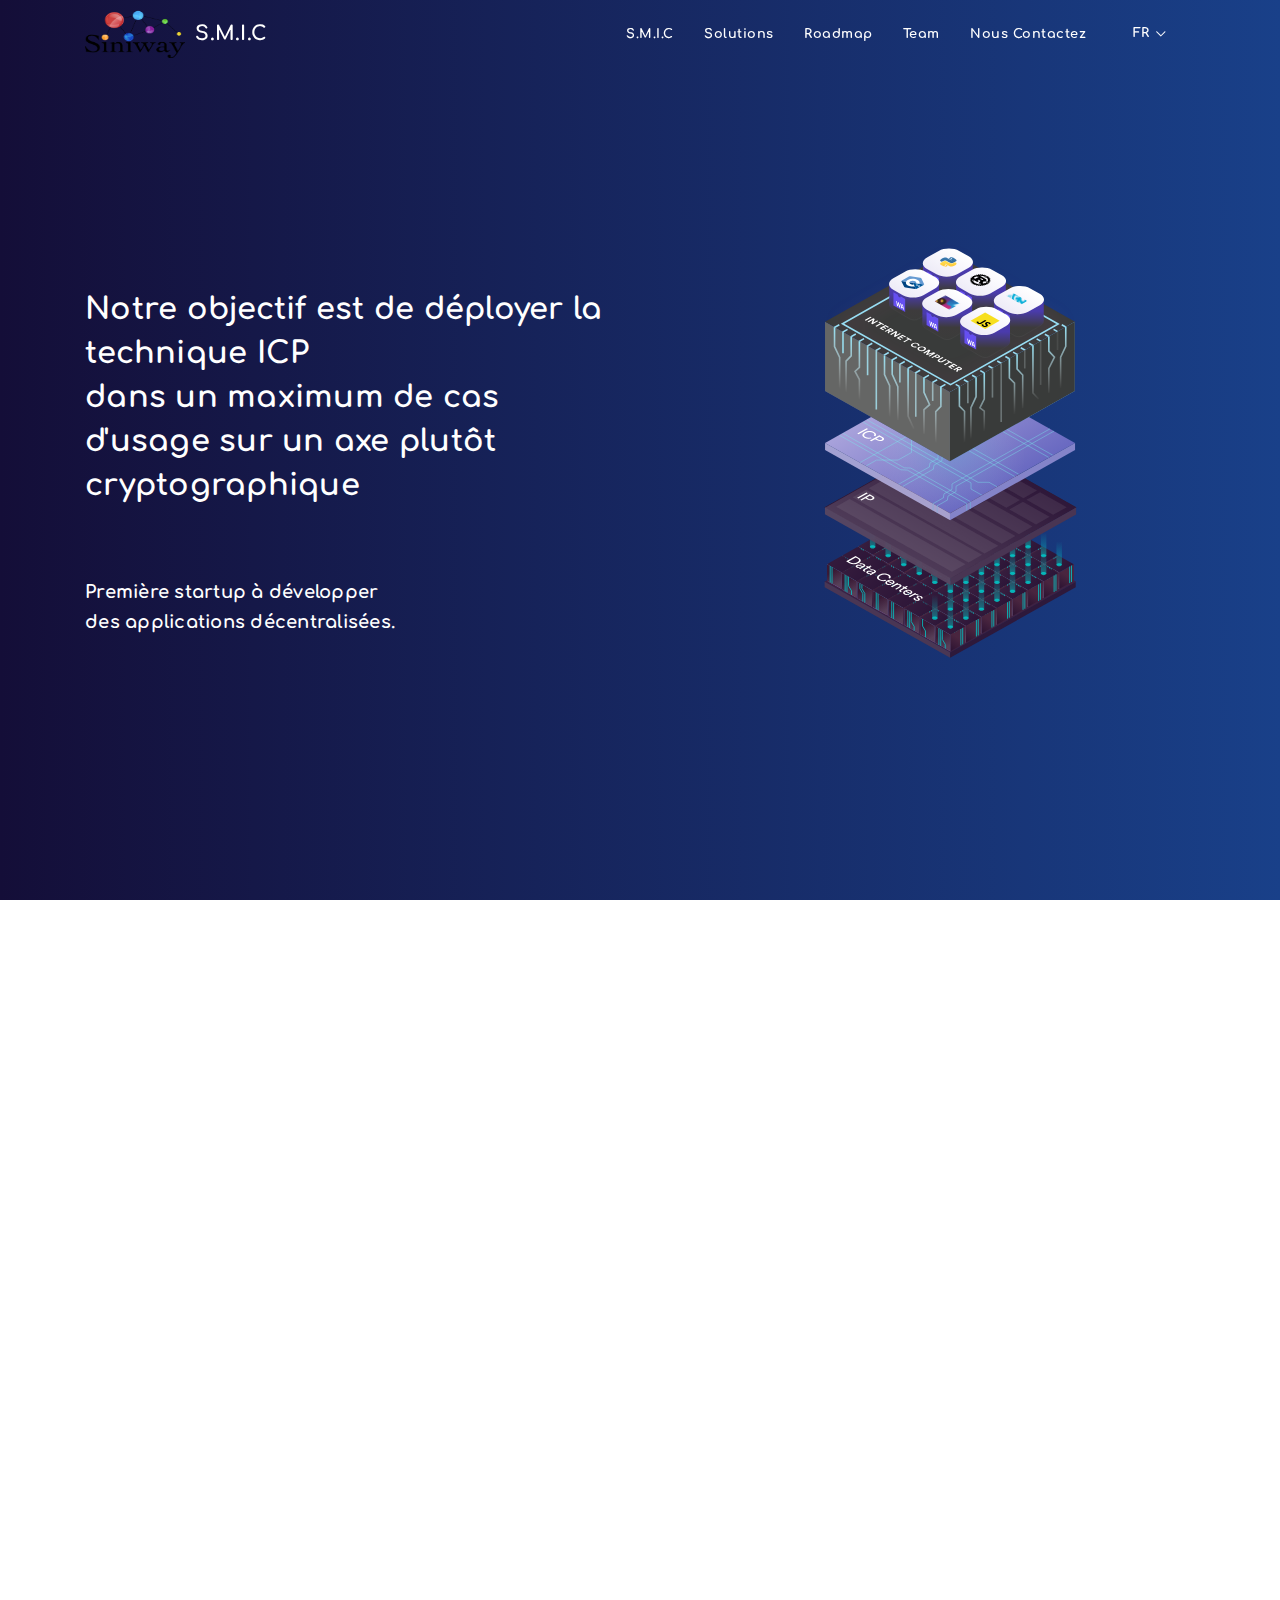
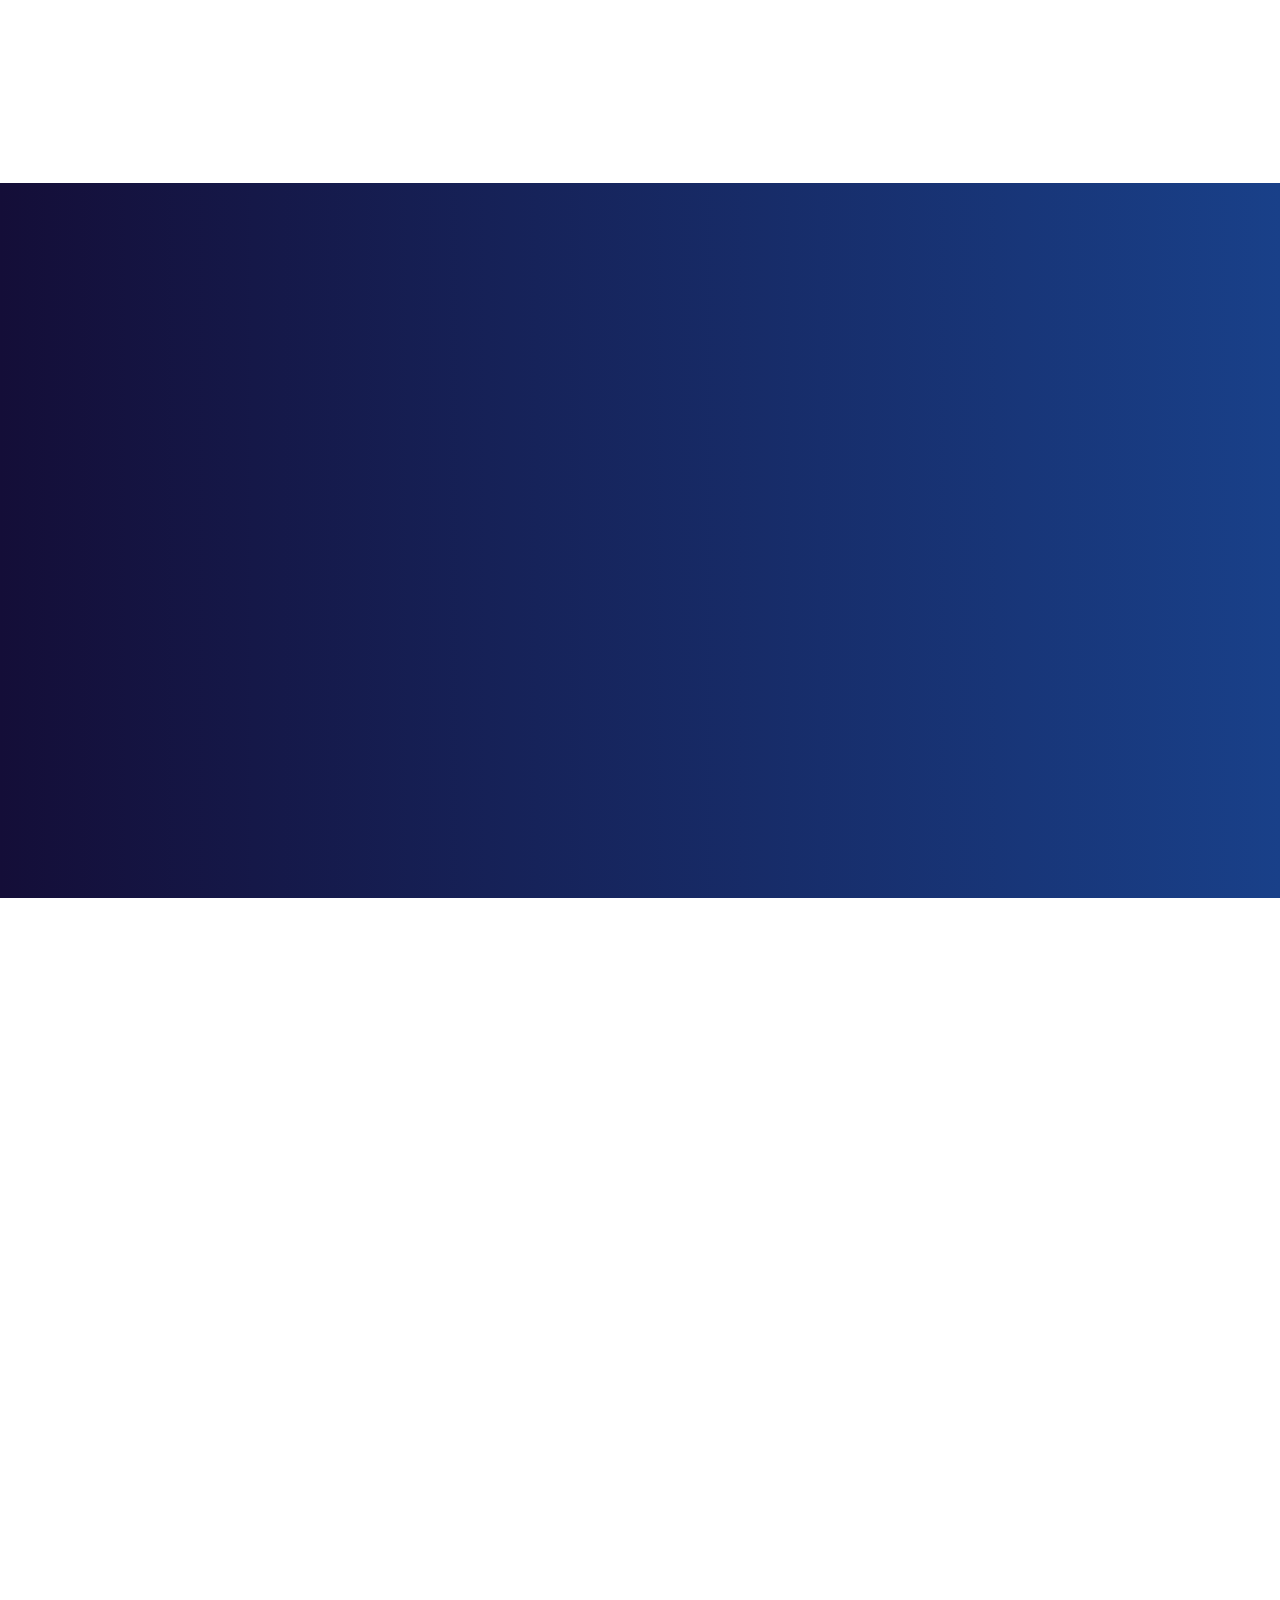
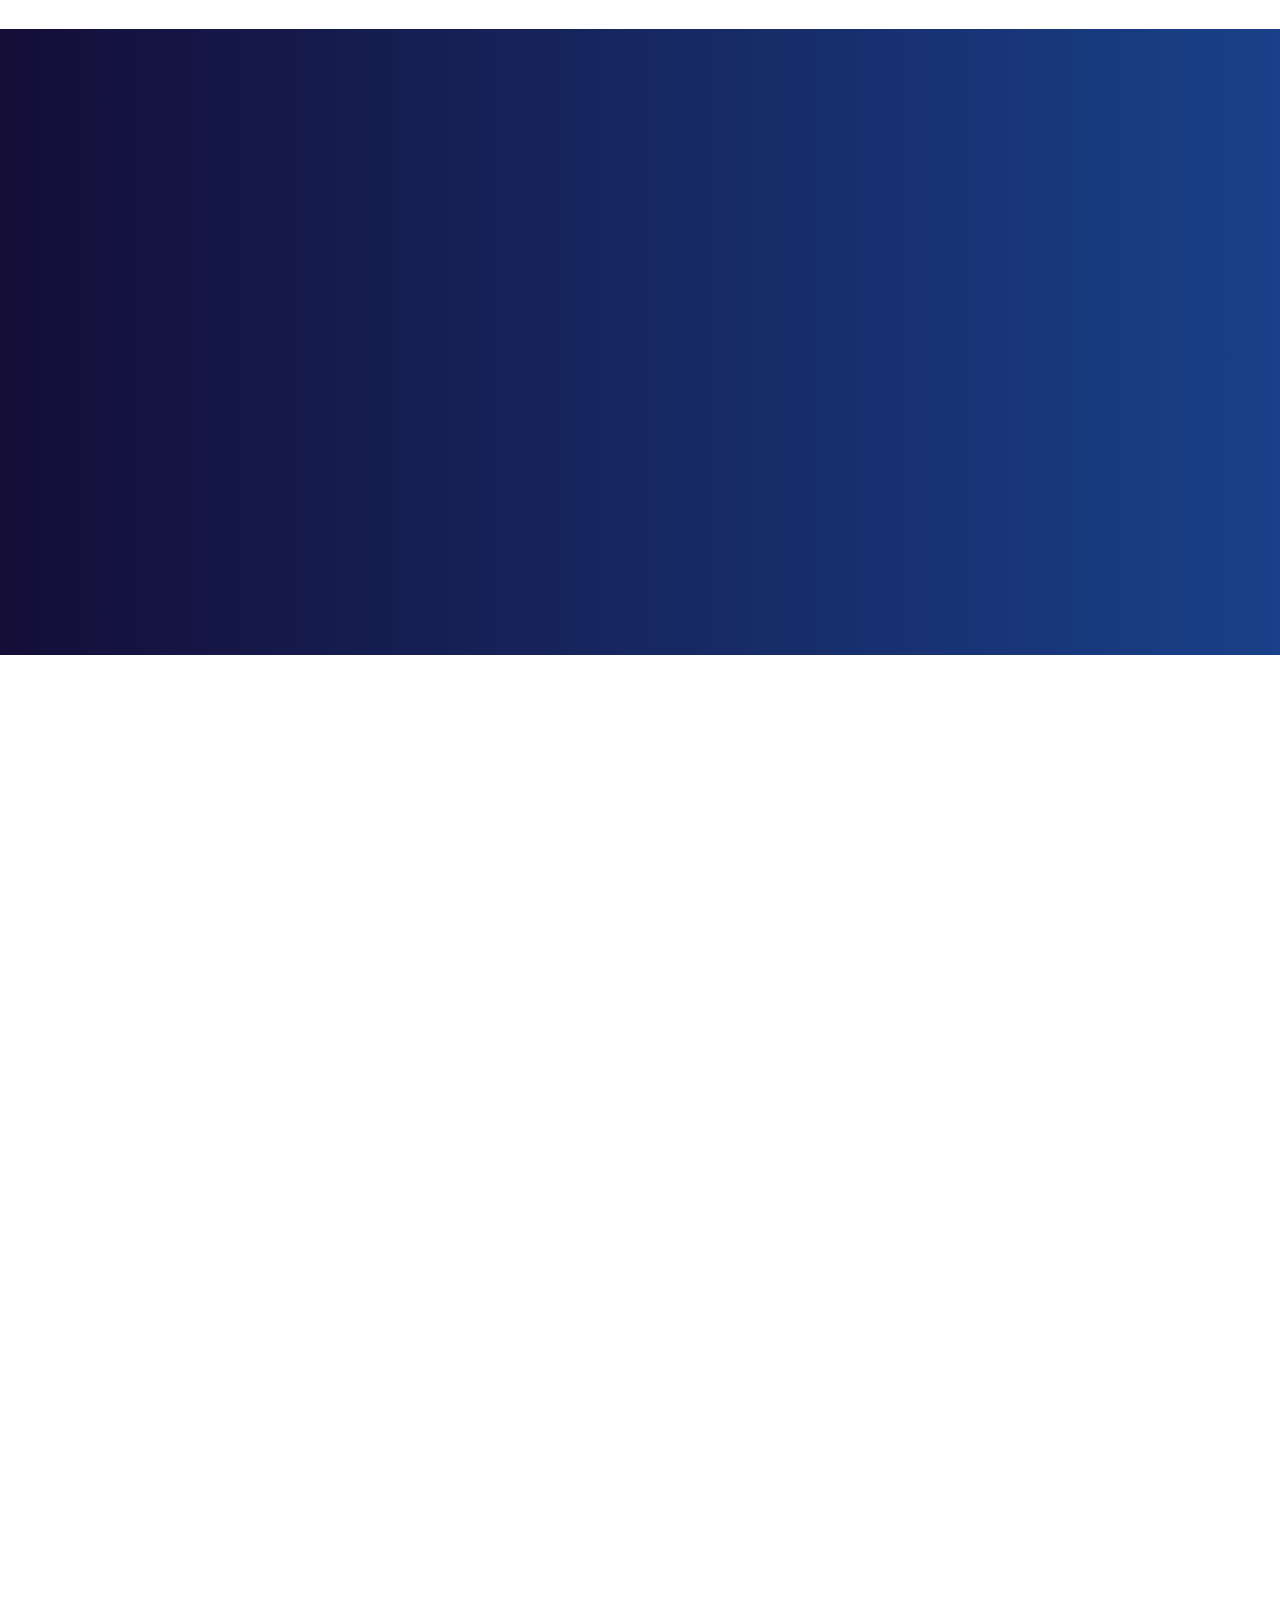
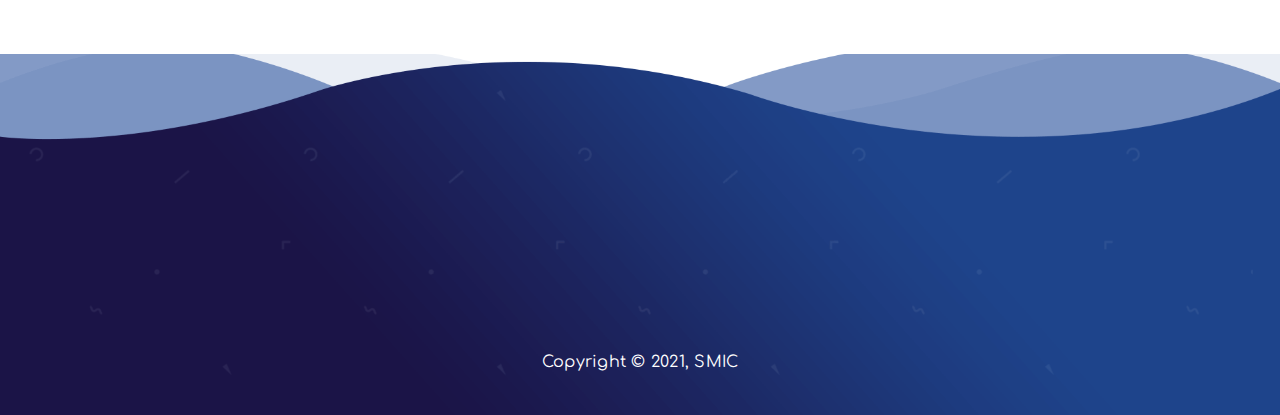
<file: index.html>
<!DOCTYPE html>
<html lang="en" data-textdirection="ltr">

<head>
    <meta http-equiv="Content-Type" content="text/html; charset=UTF-8">
    <meta http-equiv="X-UA-Compatible" content="IE=edge">
    <meta name="viewport" content="width=device-width, initial-scale=1.0, user-scalable=0, minimal-ui">
    <meta name="description" content="Première startup à développer des applications décentralisées.">
    <meta name="keywords" content="SMIC , Blockchain, ICP , Difinty, internet computer, bitcoin , Siniway ">
    <meta name="author" content="SMIC , SINIWAY">
    <title>SMIC</title>

    <link rel="shortcut icon" type="image/x-icon" href="">

    <link href="https://fonts.googleapis.com/css?family=Comfortaa:300,400,500,700" rel="stylesheet">

    <link href="assets/cdnjs.cloudflare.com/ajax/libs/font-awesome/4.7.0/css/font-awesome.min.css" rel="stylesheet">

    <link rel="stylesheet" type="text/css" href="theme-assets/css/bootstrap.min.css">
    <link rel="stylesheet" type="text/css" href="theme-assets/fonts/themify/style.min.css">
    <link rel="stylesheet" type="text/css" href="theme-assets/fonts/flag-icon-css/css/flag-icon.min.css">
    <link rel="stylesheet" type="text/css" href="theme-assets/vendors/animate/animate.min.css">
    <link rel="stylesheet" type="text/css" href="theme-assets/vendors/flipclock/flipclock.css">
    <link rel="stylesheet" type="text/css" href="theme-assets/vendors/swiper/css/swiper.min.css">

    <link rel="stylesheet" type="text/css" href="theme-assets/css/demo.min.css">

    <link rel="stylesheet" type="text/css" href="theme-assets/css/template-3d-graphics.min.css">

    <link rel="stylesheet" type="text/css" href="assets/css/style.css">

</head>

<body class=" 1-column   page-animated template-3g-graphics" data-menu-open="hover" data-menu="">

    <div id="loader-wrapper">
        <svg viewbox=" 0 0 512 512" id="loader">
            <linearGradient id="loaderLinearColors" x1="0" y1="0" x2="1" y2="1">
                <stop offset="5%" stop-color="#28bcfd"></stop>
                <stop offset="100%" stop-color="#1d78ff"></stop>
            </linearGradient>
            <g>
                <circle cx="256" cy="256" r="150" fill="none" stroke="url(#loaderLinearColors)" />
            </g>
            <g>
                <circle cx="256" cy="256" r="125" fill="none" stroke="url(#loaderLinearColors)" />
            </g>
            <g>
                <circle cx="256" cy="256" r="100" fill="none" stroke="url(#loaderLinearColors)" />
            </g>
            <g>
                <circle cx="256" cy="256" r="75" fill="none" stroke="url(#loaderLinearColors)" />
            </g>
            <circle cx="256" cy="256" r="60" fill="url(#loaderImage)" stroke="none" stroke-width="0" />

        </svg>

        <div class="loader-section section-left"></div>
        <div class="loader-section section-right"></div>
    </div>
    <!--/ Preloader -->
    <!-- <nav class="vertical-social">
</nav> -->
    <!-- /////////////////////////////////// HEADER /////////////////////////////////////-->

    <!-- Header Start-->
    <header class="page-header">
        <!-- Horizontal Menu Start-->
        <nav class="main-menu static-top navbar-dark navbar navbar-expand-lg fixed-top mb-1">
            <div class="container">
                <a class="navbar-brand animated" data-animation="fadeInDown" data-animation-delay="1s"
                    style="width: 36%;" href="#head-area"><img src="theme-assets/images-3d-graphics/Siniway_Logo.png"
                        alt="Crypto Logo" style="width: 100px; height: 50px;" /><span class="brand-text"><span
                            class="font-weight-bold">S.M.I.C</span>
                    </span></a>
                <button class="navbar-toggler" type="button" data-toggle="collapse" data-target="#navbarCollapse"
                    aria-controls="navbarCollapse" aria-expanded="false" aria-label="Toggle navigation">
                    <span class="navbar-toggler-icon"></span>
                </button>
                <div class="collapse navbar-collapse" id="navbarCollapse">
                    <div id="navigation" class="navbar-nav ml-auto">
                        <ul class="navbar-nav mt-1">
                            <li class="nav-item animated" data-animation="fadeInDown" data-animation-delay="1.1s">
                                <a class="nav-link" href="index.html#about">S.M.I.C</a>
                            </li>
                            <li class="nav-item animated" data-animation="fadeInDown" data-animation-delay="1.2s">
                                <a class="nav-link" href="index.html#problem-solution">Solutions</a>
                            </li>
                            <li class="nav-item animated" data-animation="fadeInDown" data-animation-delay="1.5s">
                                <a class="nav-link" href="index.html#roadmap">Roadmap</a>
                            </li>

                            <li class="nav-item animated" data-animation="fadeInDown" data-animation-delay="1.5s">
                                <a class="nav-link" href="index.html#team">Team</a>
                            </li>
                            <li class="nav-item animated" data-animation="fadeInDown" data-animation-delay="1.5s">
                                <a class="nav-link" href="index.html#contact">Nous Contactez</a>
                            </li>
                            <li class="dropdown show mr-4 animated" data-animation="fadeInDown"
                                data-animation-delay="1.7s">
                                <a class="dropdown-toggle" href="#" role="button" id="language" data-toggle="dropdown"
                                    aria-haspopup="true" aria-expanded="false"><span
                                        class="flag-icon flag-icon-mq"></span> FR</a>
                                <div class="dropdown-menu" aria-labelledby="language">

                                    <a class="dropdown-item" href="#"><span class="flag-icon flag-icon-es"></span>
                                        SP</a>
                                    <a class="dropdown-item" href="#"><span class="flag-icon flag-icon-us"></span>
                                        EN</a>
                                </div>
                            </li>
                        </ul>
                        <span id="slide-line"></span>

                    </div>
                </div>
            </div>
        </nav>
        <!-- /Horizontal Menu End-->
    </header>
    <!-- /Header End-->

    <!-- //////////////////////////////////// CONTAINER ////////////////////////////////////-->
    <div class="content-wrapper">
        <div class="content-body">
            <main>
                <!-- Header: 3D Graphics -->
                <section class="head-area" id="head-area" data-midnight="white">
                    <div id="particles-js"></div>
                    <div class="head-content container-fluid bg-gradient d-flex align-items-center">
                        <div class="container">
                            <div class="banner-wrapper">
                                <div class="row align-items-center">
                                    <div class="col-lg-6 col-md-12">
                                        <div class="banner-content pt-5">
                                            <h1 class="best-template animated" data-animation="fadeInUpShorter"
                                                data-animation-delay="1.5s">Notre objectif est de déployer la technique
                                                ICP <br class="d-none d-xl-block"> dans un maximum de cas d'usage sur un
                                                axe plutôt <br class="d-none d-xl-block">cryptographique</h1>
                                            <h3 class="mb-4 d-block white animated" data-animation="fadeInUpShorter"
                                                data-animation-delay="1.6s">Première startup à développer <br
                                                    class="d-none d-xl-block">des applications décentralisées.</h3>                         
                                        </div>
                                    </div>
                                    <div class="col-lg-6 col-md-12 move-first">
                                        <div class="crypto-3d-graphic animated" data-animation="fadeInUpShorter"
                                            data-animation-delay="1.7s">
                                            <img src="theme-assets/images-3d-graphics/ica.svg"
                                                class="graphic-3d-img mx-auto d-block" alt="CICO" style="        height: 415px;">
                                        </div>
                                    </div>
                                </div>
                            </div>
                        </div>
                    </div>
                </section>

                <!-- About -->
                <section class="about section-padding" id="about">
                    <div class="container-fluid">
                        <div class="container">
                            <div class="heading text-center">
                                <div class="animated" data-animation="fadeInUpShorter" data-animation-delay="0.3s">
                                    <!-- <h6 class="sub-title">About</h6> -->
                                    <h2 class="title">S.M.I.C</h2>
                                </div>

                                <p class="content-desc animated" data-animation="fadeInUpShorter"
                                    data-animation-delay="0.4s">S.M.I.C. est une jeune startup tunisienne en plein
                                    développement fondée en Janvier 2019, <br class="d-none d-xl-block"> filiale du
                                    groupe Français « C.R.D.I. »</p>
                            </div>
                            <div class="content-area">
                                <div class="row">
                                    <div class="col-md-12 col-lg-6 animated" data-animation="fadeInLeftShorter"
                                        data-animation-delay="0.5s">
                                        <h4 class="title">Spécialisée dans la recherche de nouvelles
                                            technologies et du développement d’outils innovants <br />
                                        </h4>
                                        <h6 class="pt-4 pb-2">S.M.I.C. participe au développement des solutions
                                            destinées à révolutionner le domaine Blockchain.</h6>
                                        <p> en apportant une nouvelle fraicheur aux experts grâce à des applications</p>
                                        <p> web qui utilisent le nouveau protocole internet ICP</p>

                                        </p>
                                    </div>
                                    <div class="col-md-12 col-lg-6 animated" data-animation="fadeInRightShorter"
                                        data-animation-delay="0.5s">
                                        <div class="position-relative what-is-crypto-img float-xl-right">
                                            <img class="img-fluid"
                                                src="theme-assets/images-3d-graphics/what-is-crypto.png"
                                                alt="What is Crypto?">

                                        </div>
                                    </div>
                                </div>
                            </div>
                        </div>
                    </div>
                </section>
                <!--/ About -->


                <section id="problem-solution" class="problem-solution section-pro section-padding bg-gradient"
                    data-midnight="white">
                    <div class="container-fluid">
                        <div class="container">
                            <div class="dark-bg-heading text-center">
                                <div class="animated" data-animation="fadeInUpShorter" data-animation-delay="0.3s">
                                    <h6 class="sub-title">Motoko</h6>
                                    <h2 class="title"> <strong>Solutions</strong></h2>
                                </div>

                                <p class="content-desc animated" data-animation="fadeInUpShorter"
                                    data-animation-delay="0.4s">Motoko</p>
                            </div>
                            <div class="problems">
                                <div class="row">
                                    <div class="col-md-12 col-lg-6">
                                        <div class="dark-bg-heading mb-4">

                                        </div>
                                        <p class="animated" data-animation="fadeInUpShorter"
                                            data-animation-delay="0.4s"> Motoko est un nouveau langage développé par
                                            DÉFINITÉ,c'est un langage conçu pour écrire le code des canisters. Une
                                            cartouche est un logiciel fonctionnant sur l'ordinateur Internet, c'est un
                                            bloc de construction pour toute application fonctionnant sur l'ordinateur
                                            Internet.</p>

                                        <p class="animated" data-animation="fadeInUpShorter"
                                            data-animation-delay="0.6s">Un canister est essentiellement un module
                                            WebAssembly, donc tout langage conforme à WebAssembly peut être utilisé pour
                                            écrire le code du canister.</p>
                                    </div>
                                    <div class="col-md-12 col-lg-6 text-center">
                                        <img src="theme-assets/images-3d-graphics/motoko.png"
                                            class="problems-img animated" data-animation="fadeInUpShorter"
                                            data-animation-delay="0.5s" alt="problems-graphic" style="width: 69%;">
                                    </div>
                                </div>
                            </div>

                        </div>
                    </div>
                </section>





                <!--/ Roadmap -->
                <section id="roadmap" class="roadmap section-padding">
                    <div class="container-fluid">
                        <div class="container">
                            <div class="heading text-center">
                                <div class="animated" data-animation="fadeInUpShorter" data-animation-delay="0.3s">
                                    <h6 class="sub-title">Implementation</h6>
                                    <h2 class="title">Roadmap</h2>
                                </div>

                                <p class="content-desc animated" data-animation="fadeInUpShorter"
                                    data-animation-delay="0.4s">Lorem Ipsum is simply dummy text of the printing and
                                    typesetting industry. Lorem Ipsum has been the industry's standard dummy text ever
                                    since the 1500s, <br class="d-none d-xl-block">when an unknown printer took a galley
                                    of type and scrambled it to
                                    make a type specimen book. It has survived not only five centuries,</p>
                            </div>
                            <div class="row animated" data-animation="fadeInUpShorter" data-animation-delay="0.6s">
                                <div class="col-12">
                                    <div class="roadmap-container">
                                        <div class="swiper-container">
                                            <div class="swiper-wrapper timeline">
                                                <div class="swiper-slide">
                                                    <div class="roadmap-info">
                                                        <div class="timestamp completed">
                                                            <span class="date">Avril 2021</span>
                                                        </div>
                                                        <div class="status completed">
                                                            <span>intergration du l'outil bitpay dans la solution <a href="https://dailyway.eu">dailyway</a>  </span>
                                                        </div>
                                                    </div>
                                                </div>

                                               
                                                <div class="swiper-slide">
                                                    <div class="roadmap-info">
                                                        <div class="timestamp completed">
                                                            <span class="date">Mai 2021</span>
                                                        </div>
                                                        <div class="status completed">
                                                            <span>Commencer avec ICP  et Motoko </span>
                                                        </div>
                                                    </div>
                                                </div>
                                                <div class="swiper-slide active">
                                                    <div class="roadmap-info">
                                                        <div class="timestamp active">
                                                            <span class="date">Juin 2021</span>
                                                        </div>
                                                        <div class="status active">
                                                            <span>Développement et Réalisation </span>
                                                            <span class="live">( comming soon )</span>
                                                        </div>
                                                    </div>
                                                </div>
                                                <div class="swiper-slide">
                                                    <div class="roadmap-info">
                                                        <div class="timestamp remaining">
                                                            <span class="date">Novembre 2021</span>
                                                        </div>
                                                        <div class="status remaining">
                                                            <span>Deployement de la première démo sur ICP</span>
                                                        </div>
                                                    </div>
                                                </div>
                                                <div class="swiper-slide">
                                                    <div class="roadmap-info">
                                                        <div class="timestamp remaining">
                                                            <span class="date">2022</span>
                                                        </div>
                                                        <div class="status remaining">
                                                            <span>Application accessible pour tout le monde sur ICP</span>
                                                        </div>
                                                    </div>
                                                </div>
                                            </div>
                                        </div>
                                        <div class="swiper-control">
                                            <span class="prev-slide"></span>
                                            <span class="next-slide"></span>
                                        </div>
                                    </div>
                                </div>
                            </div>
                        </div>
                    </div>
                </section>
                <!--/ Roadmap -->




                <!--/ Team -->
                <section id="team" class="team section-padding bg-gradient" data-midnight="white">
                    <div class="container-fluid">
                        <div class="container">
                            <div class="dark-bg-heading text-center">
                                <div class="animated" data-animation="fadeInUpShorter" data-animation-delay="0.3s">
                                    <!-- <h6 class="sub-title">Creative</h6> -->
                                    <h2 class="title">Team</h2>
                                </div>
                            </div>
                            <div class="team-profile mt-5">
                                <div class="row mb-5">
                                    <div class="col-sm-12 col-md-6 col-lg-4 mb-5 animated" data-animation="jello"
                                        data-animation-delay="0.8s">
                                        <div class="d-flex team-member">
                                            <div class="team-img float-left mr-3" data-toggle="modal"
                                                data-target="#teamUser9">
                                                <img src="theme-assets/images-3d-graphics/chris.jpg"
                                                    alt="team-profile-1" class="rounded-circle" width="128">
                                            </div>
                                            <div class="profile align-self-center">
                                                <div class="name">Chris Davtian</div>
                                                <div class="role">CEO &amp; CFO</div>
                                                <div class="social-profile mt-3">

                                                    <a href="#" title="Linkedin"
                                                        class="font-medium grey-accent2 mr-2"><i
                                                            class="ti-linkedin"></i></a>
                                                    <a href="#" title="Twitter" class="font-medium grey-accent2 mr-2"><i
                                                            class="ti-twitter-alt"></i></a>
                                                    <a href="#" title="Github" class="font-medium grey-accent2"><i
                                                            class="ti-github"></i></a>

                                                </div>
                                            </div>
                                        </div>
                                    </div>
                                    <div class="col-sm-12 col-md-6 col-lg-4 mb-5 animated" data-animation="jello"
                                        data-animation-delay="0.9s">
                                        <div class="d-flex team-member">
                                            <div class="team-img float-left mr-3" data-toggle="modal"
                                                data-target="#teamUser6">
                                                <img src="theme-assets/images-3d-graphics/user-6.jpg"
                                                    alt="team-profile-1" class="rounded-circle" width="128">
                                            </div>
                                            <div class="profile align-self-center">
                                                <div class="name">Hamdi Dellaa</div>
                                                <div class="role">Fullstack web developer</div>
                                                <div class="social-profile mt-3">

                                                    <a href="#" title="Linkedin"
                                                        class="font-medium grey-accent2 mr-2"><i
                                                            class="ti-linkedin"></i></a>
                                                    <a href="#" title="Twitter" class="font-medium grey-accent2 mr-2"><i
                                                            class="ti-twitter-alt"></i></a>
                                                    <a href="#" title="Github" class="font-medium grey-accent2"><i
                                                            class="ti-github"></i></a>

                                                </div>
                                            </div>
                                        </div>
                                    </div>
                                    <div class="col-sm-12 col-md-6 col-lg-4 mb-5 animated" data-animation="jello"
                                        data-animation-delay="1.0s">
                                        <div class="d-flex team-member">
                                            <div class="team-img float-left mr-3" data-toggle="modal"
                                                data-target="#teamUser2">
                                                <img src="theme-assets/images-3d-graphics/syrine.jpg"
                                                    alt="team-profile-1" class="rounded-circle" width="128">
                                            </div>
                                            <div class="profile align-self-center">
                                                <div class="name">Syrine el Ouedi</div>
                                                <div class="role">Mobile developer</div>
                                                <div class="social-profile mt-3">
                                                    <a href="#" title="Linkedin"
                                                        class="font-medium grey-accent2 mr-2"><i
                                                            class="ti-linkedin"></i></a>
                                                    <a href="#" title="Twitter" class="font-medium grey-accent2 mr-2"><i
                                                            class="ti-twitter-alt"></i></a>
                                                    <a href="#" title="Github" class="font-medium grey-accent2"><i
                                                            class="ti-github"></i></a>
                                                </div>
                                            </div>
                                        </div>
                                    </div>


                                </div>
                            </div>
                        </div>
                    </div>
                </section>
                <!--/ Team -->


                <!--/ Contact -->
                <section id="contact" class="contact section-padding">
                    <div class="container-fluid">
                        <div class="container">
                            <div class="heading text-center">
                                <div class="animated" data-animation="fadeInUpShorter" data-animation-delay="0.3s">
                                    <h6 class="sub-title">REJOIGNEZ-NOUS</h6>
                                    <h2 class="title">Contact</h2>
                                </div>
                                <p class="content-desc animated" data-animation="fadeInUpShorter"
                                    data-animation-delay="0.4s">Avoir des questions? Nous sommes heureux de vous aider.
                                </p>


                            </div>
                            <div class="row">
                                <div class="col-lg-5 col-md-12 mx-auto">
                                    <ul class="list-unstyled list-group contact-info mb-3">
                                        <li class="pt-1 animated" data-animation="fadeInUpShorter"
                                            data-animation-delay="0.6s">
                                            <i class="ti-location-pin"></i>
                                            <span>Incubateur ESPRIT - 2083 Pole Technologique El ghazal, TUNISIE</span>
                                        </li>
                                        <li class="animated" data-animation="fadeInUpShorter"
                                            data-animation-delay="0.7s">
                                            <i class="ti-email"></i>
                                            <span>contact@siniway.com</span>
                                        </li>
                                        <li class="animated" data-animation="fadeInUpShorter"
                                            data-animation-delay="0.9s">
                                            <i class="ti-headphone"></i>
                                            <span>+376 350 500</span>
                                        </li>
                                    </ul>
                                </div>
                                <div class="col-lg-7 col-md-12 mx-auto">
                                    <form action="#" method="post" accept-charset="utf-8" class="text-center">
                                        <input type="text" class="form-control animated"
                                            data-animation="fadeInUpShorter" data-animation-delay="0.8s" name="name"
                                            placeholder="Votre nom">
                                        <input type="text" class="form-control animated"
                                            data-animation="fadeInUpShorter" data-animation-delay="0.9s" name="mail"
                                            placeholder="Votre e-mail">
                                        <textarea rows="4" class="form-control animated"
                                            data-animation="fadeInUpShorter" data-animation-delay="1.0s" name="message"
                                            placeholder="Votre message"></textarea>
                                        <button 
                                            class="btn btn-lg btn-gradient-purple btn-glow float-right animated"
                                            data-animation="fadeInUpShorter" data-animation-delay="1.1s">Envoyer
                                        </button>
                                    </form>
                                </div>
                            </div>

                        </div>
                    </div>
                </section>
                <!--/ Contact -->


                <!-- ICO Video Modal -->

                <div class="modal ico-modal fade" id="ico-modal" tabindex="-1" role="dialog" aria-hidden="true">
                    <div class="modal-dialog modal-lg modal-dialog-centered" role="document">
                        <div class="modal-content">
                            <button type="button" class="close" data-dismiss="modal" aria-label="Close">
                                <span aria-hidden="true">&times;</span>
                            </button>
                            <div class="modal-body p-0">
                                <div class="embed-responsive embed-responsive-16by9">
                                    <iframe class="embed-responsive-item" id="video"></iframe>
                                </div>
                            </div>
                        </div>
                    </div>
                </div>
                <!-- Dev Team Modal Pop-ups -->




            </main>
        </div>
    </div>
    <!-- //////////////////////////////////// FOOTER ////////////////////////////////////-->


    <footer class="footer static-bottom  footer-custom-class" data-midnight="white">
        <div class="container">
            <div class="footer-wrapper">
            </div>
            <div class="copy-right mx-auto text-center">
                <span class="copyright">Copyright &copy; 2021, SMIC </span>
            </div>
        </div>
        </div>
    </footer>


    <!-- BEGIN VENDOR JS-->
    <script src="theme-assets/vendors/vendors.min.js"></script>
    <!-- BEGIN VENDOR JS-->
    <!-- BEGIN PAGE VENDOR JS-->
    <script src="theme-assets/vendors/flipclock/flipclock.min.js"></script>
    <script src="theme-assets/vendors/swiper/js/swiper.min.js"></script>
    <script src="theme-assets/vendors/particles.min.js"></script>
    <script src="theme-assets/vendors/waypoints/jquery.waypoints.min.js"></script>
    <!-- END PAGE VENDOR JS-->
    <!-- BEGIN THEME JS-->
    <script src="theme-assets/js/theme.min.js"></script>

</body>

</html>
</file>
<file: assets/css/style.css>
@media (max-width: 575.98px){
    .graphic-3d-img {
        width: 300px!important;
        margin-top: 246px;
        height: 362px;
    }
}

@media (min-width: 576px) and (max-width: 767.98px){
    .graphic-3d-img {
        width: 525px!important;
        margin-top: 167px;
    }
}
</file>
<file: theme-assets/fonts/themify/style.min.css>
@font-face{font-family:themify;src:url(fonts/themify9f24.eot?-fvbane);src:url(fonts/themifyd41d.eot?#iefix-fvbane) format('embedded-opentype'),url(fonts/themify9f24.woff?-fvbane) format('woff'),url(fonts/themify9f24.ttf?-fvbane) format('truetype'),url(fonts/themify9f24.svg?-fvbane#themify) format('svg');font-weight:400;font-style:normal}[class*=" ti-"],[class^=ti-]{font-family:themify;speak:none;font-style:normal;font-weight:400;font-variant:normal;text-transform:none;line-height:1;-webkit-font-smoothing:antialiased;-moz-osx-font-smoothing:grayscale}.ti-wand:before{content:"\e600"}.ti-volume:before{content:"\e601"}.ti-user:before{content:"\e602"}.ti-unlock:before{content:"\e603"}.ti-unlink:before{content:"\e604"}.ti-trash:before{content:"\e605"}.ti-thought:before{content:"\e606"}.ti-target:before{content:"\e607"}.ti-tag:before{content:"\e608"}.ti-tablet:before{content:"\e609"}.ti-star:before{content:"\e60a"}.ti-spray:before{content:"\e60b"}.ti-signal:before{content:"\e60c"}.ti-shopping-cart:before{content:"\e60d"}.ti-shopping-cart-full:before{content:"\e60e"}.ti-settings:before{content:"\e60f"}.ti-search:before{content:"\e610"}.ti-zoom-in:before{content:"\e611"}.ti-zoom-out:before{content:"\e612"}.ti-cut:before{content:"\e613"}.ti-ruler:before{content:"\e614"}.ti-ruler-pencil:before{content:"\e615"}.ti-ruler-alt:before{content:"\e616"}.ti-bookmark:before{content:"\e617"}.ti-bookmark-alt:before{content:"\e618"}.ti-reload:before{content:"\e619"}.ti-plus:before{content:"\e61a"}.ti-pin:before{content:"\e61b"}.ti-pencil:before{content:"\e61c"}.ti-pencil-alt:before{content:"\e61d"}.ti-paint-roller:before{content:"\e61e"}.ti-paint-bucket:before{content:"\e61f"}.ti-na:before{content:"\e620"}.ti-mobile:before{content:"\e621"}.ti-minus:before{content:"\e622"}.ti-medall:before{content:"\e623"}.ti-medall-alt:before{content:"\e624"}.ti-marker:before{content:"\e625"}.ti-marker-alt:before{content:"\e626"}.ti-arrow-up:before{content:"\e627"}.ti-arrow-right:before{content:"\e628"}.ti-arrow-left:before{content:"\e629"}.ti-arrow-down:before{content:"\e62a"}.ti-lock:before{content:"\e62b"}.ti-location-arrow:before{content:"\e62c"}.ti-link:before{content:"\e62d"}.ti-layout:before{content:"\e62e"}.ti-layers:before{content:"\e62f"}.ti-layers-alt:before{content:"\e630"}.ti-key:before{content:"\e631"}.ti-import:before{content:"\e632"}.ti-image:before{content:"\e633"}.ti-heart:before{content:"\e634"}.ti-heart-broken:before{content:"\e635"}.ti-hand-stop:before{content:"\e636"}.ti-hand-open:before{content:"\e637"}.ti-hand-drag:before{content:"\e638"}.ti-folder:before{content:"\e639"}.ti-flag:before{content:"\e63a"}.ti-flag-alt:before{content:"\e63b"}.ti-flag-alt-2:before{content:"\e63c"}.ti-eye:before{content:"\e63d"}.ti-export:before{content:"\e63e"}.ti-exchange-vertical:before{content:"\e63f"}.ti-desktop:before{content:"\e640"}.ti-cup:before{content:"\e641"}.ti-crown:before{content:"\e642"}.ti-comments:before{content:"\e643"}.ti-comment:before{content:"\e644"}.ti-comment-alt:before{content:"\e645"}.ti-close:before{content:"\e646"}.ti-clip:before{content:"\e647"}.ti-angle-up:before{content:"\e648"}.ti-angle-right:before{content:"\e649"}.ti-angle-left:before{content:"\e64a"}.ti-angle-down:before{content:"\e64b"}.ti-check:before{content:"\e64c"}.ti-check-box:before{content:"\e64d"}.ti-camera:before{content:"\e64e"}.ti-announcement:before{content:"\e64f"}.ti-brush:before{content:"\e650"}.ti-briefcase:before{content:"\e651"}.ti-bolt:before{content:"\e652"}.ti-bolt-alt:before{content:"\e653"}.ti-blackboard:before{content:"\e654"}.ti-bag:before{content:"\e655"}.ti-move:before{content:"\e656"}.ti-arrows-vertical:before{content:"\e657"}.ti-arrows-horizontal:before{content:"\e658"}.ti-fullscreen:before{content:"\e659"}.ti-arrow-top-right:before{content:"\e65a"}.ti-arrow-top-left:before{content:"\e65b"}.ti-arrow-circle-up:before{content:"\e65c"}.ti-arrow-circle-right:before{content:"\e65d"}.ti-arrow-circle-left:before{content:"\e65e"}.ti-arrow-circle-down:before{content:"\e65f"}.ti-angle-double-up:before{content:"\e660"}.ti-angle-double-right:before{content:"\e661"}.ti-angle-double-left:before{content:"\e662"}.ti-angle-double-down:before{content:"\e663"}.ti-zip:before{content:"\e664"}.ti-world:before{content:"\e665"}.ti-wheelchair:before{content:"\e666"}.ti-view-list:before{content:"\e667"}.ti-view-list-alt:before{content:"\e668"}.ti-view-grid:before{content:"\e669"}.ti-uppercase:before{content:"\e66a"}.ti-upload:before{content:"\e66b"}.ti-underline:before{content:"\e66c"}.ti-truck:before{content:"\e66d"}.ti-timer:before{content:"\e66e"}.ti-ticket:before{content:"\e66f"}.ti-thumb-up:before{content:"\e670"}.ti-thumb-down:before{content:"\e671"}.ti-text:before{content:"\e672"}.ti-stats-up:before{content:"\e673"}.ti-stats-down:before{content:"\e674"}.ti-split-v:before{content:"\e675"}.ti-split-h:before{content:"\e676"}.ti-smallcap:before{content:"\e677"}.ti-shine:before{content:"\e678"}.ti-shift-right:before{content:"\e679"}.ti-shift-left:before{content:"\e67a"}.ti-shield:before{content:"\e67b"}.ti-notepad:before{content:"\e67c"}.ti-server:before{content:"\e67d"}.ti-quote-right:before{content:"\e67e"}.ti-quote-left:before{content:"\e67f"}.ti-pulse:before{content:"\e680"}.ti-printer:before{content:"\e681"}.ti-power-off:before{content:"\e682"}.ti-plug:before{content:"\e683"}.ti-pie-chart:before{content:"\e684"}.ti-paragraph:before{content:"\e685"}.ti-panel:before{content:"\e686"}.ti-package:before{content:"\e687"}.ti-music:before{content:"\e688"}.ti-music-alt:before{content:"\e689"}.ti-mouse:before{content:"\e68a"}.ti-mouse-alt:before{content:"\e68b"}.ti-money:before{content:"\e68c"}.ti-microphone:before{content:"\e68d"}.ti-menu:before{content:"\e68e"}.ti-menu-alt:before{content:"\e68f"}.ti-map:before{content:"\e690"}.ti-map-alt:before{content:"\e691"}.ti-loop:before{content:"\e692"}.ti-location-pin:before{content:"\e693"}.ti-list:before{content:"\e694"}.ti-light-bulb:before{content:"\e695"}.ti-Italic:before{content:"\e696"}.ti-info:before{content:"\e697"}.ti-infinite:before{content:"\e698"}.ti-id-badge:before{content:"\e699"}.ti-hummer:before{content:"\e69a"}.ti-home:before{content:"\e69b"}.ti-help:before{content:"\e69c"}.ti-headphone:before{content:"\e69d"}.ti-harddrives:before{content:"\e69e"}.ti-harddrive:before{content:"\e69f"}.ti-gift:before{content:"\e6a0"}.ti-game:before{content:"\e6a1"}.ti-filter:before{content:"\e6a2"}.ti-files:before{content:"\e6a3"}.ti-file:before{content:"\e6a4"}.ti-eraser:before{content:"\e6a5"}.ti-envelope:before{content:"\e6a6"}.ti-download:before{content:"\e6a7"}.ti-direction:before{content:"\e6a8"}.ti-direction-alt:before{content:"\e6a9"}.ti-dashboard:before{content:"\e6aa"}.ti-control-stop:before{content:"\e6ab"}.ti-control-shuffle:before{content:"\e6ac"}.ti-control-play:before{content:"\e6ad"}.ti-control-pause:before{content:"\e6ae"}.ti-control-forward:before{content:"\e6af"}.ti-control-backward:before{content:"\e6b0"}.ti-cloud:before{content:"\e6b1"}.ti-cloud-up:before{content:"\e6b2"}.ti-cloud-down:before{content:"\e6b3"}.ti-clipboard:before{content:"\e6b4"}.ti-car:before{content:"\e6b5"}.ti-calendar:before{content:"\e6b6"}.ti-book:before{content:"\e6b7"}.ti-bell:before{content:"\e6b8"}.ti-basketball:before{content:"\e6b9"}.ti-bar-chart:before{content:"\e6ba"}.ti-bar-chart-alt:before{content:"\e6bb"}.ti-back-right:before{content:"\e6bc"}.ti-back-left:before{content:"\e6bd"}.ti-arrows-corner:before{content:"\e6be"}.ti-archive:before{content:"\e6bf"}.ti-anchor:before{content:"\e6c0"}.ti-align-right:before{content:"\e6c1"}.ti-align-left:before{content:"\e6c2"}.ti-align-justify:before{content:"\e6c3"}.ti-align-center:before{content:"\e6c4"}.ti-alert:before{content:"\e6c5"}.ti-alarm-clock:before{content:"\e6c6"}.ti-agenda:before{content:"\e6c7"}.ti-write:before{content:"\e6c8"}.ti-window:before{content:"\e6c9"}.ti-widgetized:before{content:"\e6ca"}.ti-widget:before{content:"\e6cb"}.ti-widget-alt:before{content:"\e6cc"}.ti-wallet:before{content:"\e6cd"}.ti-video-clapper:before{content:"\e6ce"}.ti-video-camera:before{content:"\e6cf"}.ti-vector:before{content:"\e6d0"}.ti-themify-logo:before{content:"\e6d1"}.ti-themify-favicon:before{content:"\e6d2"}.ti-themify-favicon-alt:before{content:"\e6d3"}.ti-support:before{content:"\e6d4"}.ti-stamp:before{content:"\e6d5"}.ti-split-v-alt:before{content:"\e6d6"}.ti-slice:before{content:"\e6d7"}.ti-shortcode:before{content:"\e6d8"}.ti-shift-right-alt:before{content:"\e6d9"}.ti-shift-left-alt:before{content:"\e6da"}.ti-ruler-alt-2:before{content:"\e6db"}.ti-receipt:before{content:"\e6dc"}.ti-pin2:before{content:"\e6dd"}.ti-pin-alt:before{content:"\e6de"}.ti-pencil-alt2:before{content:"\e6df"}.ti-palette:before{content:"\e6e0"}.ti-more:before{content:"\e6e1"}.ti-more-alt:before{content:"\e6e2"}.ti-microphone-alt:before{content:"\e6e3"}.ti-magnet:before{content:"\e6e4"}.ti-line-double:before{content:"\e6e5"}.ti-line-dotted:before{content:"\e6e6"}.ti-line-dashed:before{content:"\e6e7"}.ti-layout-width-full:before{content:"\e6e8"}.ti-layout-width-default:before{content:"\e6e9"}.ti-layout-width-default-alt:before{content:"\e6ea"}.ti-layout-tab:before{content:"\e6eb"}.ti-layout-tab-window:before{content:"\e6ec"}.ti-layout-tab-v:before{content:"\e6ed"}.ti-layout-tab-min:before{content:"\e6ee"}.ti-layout-slider:before{content:"\e6ef"}.ti-layout-slider-alt:before{content:"\e6f0"}.ti-layout-sidebar-right:before{content:"\e6f1"}.ti-layout-sidebar-none:before{content:"\e6f2"}.ti-layout-sidebar-left:before{content:"\e6f3"}.ti-layout-placeholder:before{content:"\e6f4"}.ti-layout-menu:before{content:"\e6f5"}.ti-layout-menu-v:before{content:"\e6f6"}.ti-layout-menu-separated:before{content:"\e6f7"}.ti-layout-menu-full:before{content:"\e6f8"}.ti-layout-media-right-alt:before{content:"\e6f9"}.ti-layout-media-right:before{content:"\e6fa"}.ti-layout-media-overlay:before{content:"\e6fb"}.ti-layout-media-overlay-alt:before{content:"\e6fc"}.ti-layout-media-overlay-alt-2:before{content:"\e6fd"}.ti-layout-media-left-alt:before{content:"\e6fe"}.ti-layout-media-left:before{content:"\e6ff"}.ti-layout-media-center-alt:before{content:"\e700"}.ti-layout-media-center:before{content:"\e701"}.ti-layout-list-thumb:before{content:"\e702"}.ti-layout-list-thumb-alt:before{content:"\e703"}.ti-layout-list-post:before{content:"\e704"}.ti-layout-list-large-image:before{content:"\e705"}.ti-layout-line-solid:before{content:"\e706"}.ti-layout-grid4:before{content:"\e707"}.ti-layout-grid3:before{content:"\e708"}.ti-layout-grid2:before{content:"\e709"}.ti-layout-grid2-thumb:before{content:"\e70a"}.ti-layout-cta-right:before{content:"\e70b"}.ti-layout-cta-left:before{content:"\e70c"}.ti-layout-cta-center:before{content:"\e70d"}.ti-layout-cta-btn-right:before{content:"\e70e"}.ti-layout-cta-btn-left:before{content:"\e70f"}.ti-layout-column4:before{content:"\e710"}.ti-layout-column3:before{content:"\e711"}.ti-layout-column2:before{content:"\e712"}.ti-layout-accordion-separated:before{content:"\e713"}.ti-layout-accordion-merged:before{content:"\e714"}.ti-layout-accordion-list:before{content:"\e715"}.ti-ink-pen:before{content:"\e716"}.ti-info-alt:before{content:"\e717"}.ti-help-alt:before{content:"\e718"}.ti-headphone-alt:before{content:"\e719"}.ti-hand-point-up:before{content:"\e71a"}.ti-hand-point-right:before{content:"\e71b"}.ti-hand-point-left:before{content:"\e71c"}.ti-hand-point-down:before{content:"\e71d"}.ti-gallery:before{content:"\e71e"}.ti-face-smile:before{content:"\e71f"}.ti-face-sad:before{content:"\e720"}.ti-credit-card:before{content:"\e721"}.ti-control-skip-forward:before{content:"\e722"}.ti-control-skip-backward:before{content:"\e723"}.ti-control-record:before{content:"\e724"}.ti-control-eject:before{content:"\e725"}.ti-comments-smiley:before{content:"\e726"}.ti-brush-alt:before{content:"\e727"}.ti-youtube:before{content:"\e728"}.ti-vimeo:before{content:"\e729"}.ti-twitter:before{content:"\e72a"}.ti-time:before{content:"\e72b"}.ti-tumblr:before{content:"\e72c"}.ti-skype:before{content:"\e72d"}.ti-share:before{content:"\e72e"}.ti-share-alt:before{content:"\e72f"}.ti-rocket:before{content:"\e730"}.ti-pinterest:before{content:"\e731"}.ti-new-window:before{content:"\e732"}.ti-microsoft:before{content:"\e733"}.ti-list-ol:before{content:"\e734"}.ti-linkedin:before{content:"\e735"}.ti-layout-sidebar-2:before{content:"\e736"}.ti-layout-grid4-alt:before{content:"\e737"}.ti-layout-grid3-alt:before{content:"\e738"}.ti-layout-grid2-alt:before{content:"\e739"}.ti-layout-column4-alt:before{content:"\e73a"}.ti-layout-column3-alt:before{content:"\e73b"}.ti-layout-column2-alt:before{content:"\e73c"}.ti-instagram:before{content:"\e73d"}.ti-google:before{content:"\e73e"}.ti-github:before{content:"\e73f"}.ti-flickr:before{content:"\e740"}.ti-facebook:before{content:"\e741"}.ti-dropbox:before{content:"\e742"}.ti-dribbble:before{content:"\e743"}.ti-apple:before{content:"\e744"}.ti-android:before{content:"\e745"}.ti-save:before{content:"\e746"}.ti-save-alt:before{content:"\e747"}.ti-yahoo:before{content:"\e748"}.ti-wordpress:before{content:"\e749"}.ti-vimeo-alt:before{content:"\e74a"}.ti-twitter-alt:before{content:"\e74b"}.ti-tumblr-alt:before{content:"\e74c"}.ti-trello:before{content:"\e74d"}.ti-stack-overflow:before{content:"\e74e"}.ti-soundcloud:before{content:"\e74f"}.ti-sharethis:before{content:"\e750"}.ti-sharethis-alt:before{content:"\e751"}.ti-reddit:before{content:"\e752"}.ti-pinterest-alt:before{content:"\e753"}.ti-microsoft-alt:before{content:"\e754"}.ti-linux:before{content:"\e755"}.ti-jsfiddle:before{content:"\e756"}.ti-joomla:before{content:"\e757"}.ti-html5:before{content:"\e758"}.ti-flickr-alt:before{content:"\e759"}.ti-email:before{content:"\e75a"}.ti-drupal:before{content:"\e75b"}.ti-dropbox-alt:before{content:"\e75c"}.ti-css3:before{content:"\e75d"}.ti-rss:before{content:"\e75e"}.ti-rss-alt:before{content:"\e75f"}
</file>
<file: theme-assets/fonts/flag-icon-css/css/flag-icon.min.css>
.flag-icon,.flag-icon-background{background-repeat:no-repeat;background-size:contain;background-position:50%}.flag-icon{position:relative;display:inline-block;width:1.33333333em;line-height:1em}.flag-icon:before{content:"\00a0"}.flag-icon.flag-icon-squared{width:1em}.flag-icon-ad{background-image:url(https://pixinvent.com/demo/crypto-ico/theme-assets/fonts/flag-icon-css/flags/4x3/ad.svg)}.flag-icon-ad.flag-icon-squared{background-image:url(https://pixinvent.com/demo/crypto-ico/theme-assets/fonts/flag-icon-css/flags/1x1/ad.svg)}.flag-icon-ae{background-image:url(https://pixinvent.com/demo/crypto-ico/theme-assets/fonts/flag-icon-css/flags/4x3/ae.svg)}.flag-icon-ae.flag-icon-squared{background-image:url(https://pixinvent.com/demo/crypto-ico/theme-assets/fonts/flag-icon-css/flags/1x1/ae.svg)}.flag-icon-af{background-image:url(https://pixinvent.com/demo/crypto-ico/theme-assets/fonts/flag-icon-css/flags/4x3/af.svg)}.flag-icon-af.flag-icon-squared{background-image:url(https://pixinvent.com/demo/crypto-ico/theme-assets/fonts/flag-icon-css/flags/1x1/af.svg)}.flag-icon-ag{background-image:url(https://pixinvent.com/demo/crypto-ico/theme-assets/fonts/flag-icon-css/flags/4x3/ag.svg)}.flag-icon-ag.flag-icon-squared{background-image:url(https://pixinvent.com/demo/crypto-ico/theme-assets/fonts/flag-icon-css/flags/1x1/ag.svg)}.flag-icon-ai{background-image:url(https://pixinvent.com/demo/crypto-ico/theme-assets/fonts/flag-icon-css/flags/4x3/ai.svg)}.flag-icon-ai.flag-icon-squared{background-image:url(https://pixinvent.com/demo/crypto-ico/theme-assets/fonts/flag-icon-css/flags/1x1/ai.svg)}.flag-icon-al{background-image:url(https://pixinvent.com/demo/crypto-ico/theme-assets/fonts/flag-icon-css/flags/4x3/al.svg)}.flag-icon-al.flag-icon-squared{background-image:url(https://pixinvent.com/demo/crypto-ico/theme-assets/fonts/flag-icon-css/flags/1x1/al.svg)}.flag-icon-am{background-image:url(https://pixinvent.com/demo/crypto-ico/theme-assets/fonts/flag-icon-css/flags/4x3/am.svg)}.flag-icon-am.flag-icon-squared{background-image:url(https://pixinvent.com/demo/crypto-ico/theme-assets/fonts/flag-icon-css/flags/1x1/am.svg)}.flag-icon-ao{background-image:url(https://pixinvent.com/demo/crypto-ico/theme-assets/fonts/flag-icon-css/flags/4x3/ao.svg)}.flag-icon-ao.flag-icon-squared{background-image:url(https://pixinvent.com/demo/crypto-ico/theme-assets/fonts/flag-icon-css/flags/1x1/ao.svg)}.flag-icon-aq{background-image:url(https://pixinvent.com/demo/crypto-ico/theme-assets/fonts/flag-icon-css/flags/4x3/aq.svg)}.flag-icon-aq.flag-icon-squared{background-image:url(https://pixinvent.com/demo/crypto-ico/theme-assets/fonts/flag-icon-css/flags/1x1/aq.svg)}.flag-icon-ar{background-image:url(https://pixinvent.com/demo/crypto-ico/theme-assets/fonts/flag-icon-css/flags/4x3/ar.svg)}.flag-icon-ar.flag-icon-squared{background-image:url(https://pixinvent.com/demo/crypto-ico/theme-assets/fonts/flag-icon-css/flags/1x1/ar.svg)}.flag-icon-as{background-image:url(https://pixinvent.com/demo/crypto-ico/theme-assets/fonts/flag-icon-css/flags/4x3/as.svg)}.flag-icon-as.flag-icon-squared{background-image:url(https://pixinvent.com/demo/crypto-ico/theme-assets/fonts/flag-icon-css/flags/1x1/as.svg)}.flag-icon-at{background-image:url(https://pixinvent.com/demo/crypto-ico/theme-assets/fonts/flag-icon-css/flags/4x3/at.svg)}.flag-icon-at.flag-icon-squared{background-image:url(https://pixinvent.com/demo/crypto-ico/theme-assets/fonts/flag-icon-css/flags/1x1/at.svg)}.flag-icon-au{background-image:url(https://pixinvent.com/demo/crypto-ico/theme-assets/fonts/flag-icon-css/flags/4x3/au.svg)}.flag-icon-au.flag-icon-squared{background-image:url(https://pixinvent.com/demo/crypto-ico/theme-assets/fonts/flag-icon-css/flags/1x1/au.svg)}.flag-icon-aw{background-image:url(https://pixinvent.com/demo/crypto-ico/theme-assets/fonts/flag-icon-css/flags/4x3/aw.svg)}.flag-icon-aw.flag-icon-squared{background-image:url(https://pixinvent.com/demo/crypto-ico/theme-assets/fonts/flag-icon-css/flags/1x1/aw.svg)}.flag-icon-ax{background-image:url(https://pixinvent.com/demo/crypto-ico/theme-assets/fonts/flag-icon-css/flags/4x3/ax.svg)}.flag-icon-ax.flag-icon-squared{background-image:url(https://pixinvent.com/demo/crypto-ico/theme-assets/fonts/flag-icon-css/flags/1x1/ax.svg)}.flag-icon-az{background-image:url(https://pixinvent.com/demo/crypto-ico/theme-assets/fonts/flag-icon-css/flags/4x3/az.svg)}.flag-icon-az.flag-icon-squared{background-image:url(https://pixinvent.com/demo/crypto-ico/theme-assets/fonts/flag-icon-css/flags/1x1/az.svg)}.flag-icon-ba{background-image:url(https://pixinvent.com/demo/crypto-ico/theme-assets/fonts/flag-icon-css/flags/4x3/ba.svg)}.flag-icon-ba.flag-icon-squared{background-image:url(https://pixinvent.com/demo/crypto-ico/theme-assets/fonts/flag-icon-css/flags/1x1/ba.svg)}.flag-icon-bb{background-image:url(https://pixinvent.com/demo/crypto-ico/theme-assets/fonts/flag-icon-css/flags/4x3/bb.svg)}.flag-icon-bb.flag-icon-squared{background-image:url(https://pixinvent.com/demo/crypto-ico/theme-assets/fonts/flag-icon-css/flags/1x1/bb.svg)}.flag-icon-bd{background-image:url(https://pixinvent.com/demo/crypto-ico/theme-assets/fonts/flag-icon-css/flags/4x3/bd.svg)}.flag-icon-bd.flag-icon-squared{background-image:url(https://pixinvent.com/demo/crypto-ico/theme-assets/fonts/flag-icon-css/flags/1x1/bd.svg)}.flag-icon-be{background-image:url(https://pixinvent.com/demo/crypto-ico/theme-assets/fonts/flag-icon-css/flags/4x3/be.svg)}.flag-icon-be.flag-icon-squared{background-image:url(https://pixinvent.com/demo/crypto-ico/theme-assets/fonts/flag-icon-css/flags/1x1/be.svg)}.flag-icon-bf{background-image:url(https://pixinvent.com/demo/crypto-ico/theme-assets/fonts/flag-icon-css/flags/4x3/bf.svg)}.flag-icon-bf.flag-icon-squared{background-image:url(https://pixinvent.com/demo/crypto-ico/theme-assets/fonts/flag-icon-css/flags/1x1/bf.svg)}.flag-icon-bg{background-image:url(https://pixinvent.com/demo/crypto-ico/theme-assets/fonts/flag-icon-css/flags/4x3/bg.svg)}.flag-icon-bg.flag-icon-squared{background-image:url(https://pixinvent.com/demo/crypto-ico/theme-assets/fonts/flag-icon-css/flags/1x1/bg.svg)}.flag-icon-bh{background-image:url(https://pixinvent.com/demo/crypto-ico/theme-assets/fonts/flag-icon-css/flags/4x3/bh.svg)}.flag-icon-bh.flag-icon-squared{background-image:url(https://pixinvent.com/demo/crypto-ico/theme-assets/fonts/flag-icon-css/flags/1x1/bh.svg)}.flag-icon-bi{background-image:url(https://pixinvent.com/demo/crypto-ico/theme-assets/fonts/flag-icon-css/flags/4x3/bi.svg)}.flag-icon-bi.flag-icon-squared{background-image:url(https://pixinvent.com/demo/crypto-ico/theme-assets/fonts/flag-icon-css/flags/1x1/bi.svg)}.flag-icon-bj{background-image:url(https://pixinvent.com/demo/crypto-ico/theme-assets/fonts/flag-icon-css/flags/4x3/bj.svg)}.flag-icon-bj.flag-icon-squared{background-image:url(https://pixinvent.com/demo/crypto-ico/theme-assets/fonts/flag-icon-css/flags/1x1/bj.svg)}.flag-icon-bl{background-image:url(https://pixinvent.com/demo/crypto-ico/theme-assets/fonts/flag-icon-css/flags/4x3/bl.svg)}.flag-icon-bl.flag-icon-squared{background-image:url(https://pixinvent.com/demo/crypto-ico/theme-assets/fonts/flag-icon-css/flags/1x1/bl.svg)}.flag-icon-bm{background-image:url(https://pixinvent.com/demo/crypto-ico/theme-assets/fonts/flag-icon-css/flags/4x3/bm.svg)}.flag-icon-bm.flag-icon-squared{background-image:url(https://pixinvent.com/demo/crypto-ico/theme-assets/fonts/flag-icon-css/flags/1x1/bm.svg)}.flag-icon-bn{background-image:url(https://pixinvent.com/demo/crypto-ico/theme-assets/fonts/flag-icon-css/flags/4x3/bn.svg)}.flag-icon-bn.flag-icon-squared{background-image:url(https://pixinvent.com/demo/crypto-ico/theme-assets/fonts/flag-icon-css/flags/1x1/bn.svg)}.flag-icon-bo{background-image:url(https://pixinvent.com/demo/crypto-ico/theme-assets/fonts/flag-icon-css/flags/4x3/bo.svg)}.flag-icon-bo.flag-icon-squared{background-image:url(https://pixinvent.com/demo/crypto-ico/theme-assets/fonts/flag-icon-css/flags/1x1/bo.svg)}.flag-icon-bq{background-image:url(https://pixinvent.com/demo/crypto-ico/theme-assets/fonts/flag-icon-css/flags/4x3/bq.svg)}.flag-icon-bq.flag-icon-squared{background-image:url(https://pixinvent.com/demo/crypto-ico/theme-assets/fonts/flag-icon-css/flags/1x1/bq.svg)}.flag-icon-br{background-image:url(https://pixinvent.com/demo/crypto-ico/theme-assets/fonts/flag-icon-css/flags/4x3/br.svg)}.flag-icon-br.flag-icon-squared{background-image:url(https://pixinvent.com/demo/crypto-ico/theme-assets/fonts/flag-icon-css/flags/1x1/br.svg)}.flag-icon-bs{background-image:url(https://pixinvent.com/demo/crypto-ico/theme-assets/fonts/flag-icon-css/flags/4x3/bs.svg)}.flag-icon-bs.flag-icon-squared{background-image:url(https://pixinvent.com/demo/crypto-ico/theme-assets/fonts/flag-icon-css/flags/1x1/bs.svg)}.flag-icon-bt{background-image:url(https://pixinvent.com/demo/crypto-ico/theme-assets/fonts/flag-icon-css/flags/4x3/bt.svg)}.flag-icon-bt.flag-icon-squared{background-image:url(https://pixinvent.com/demo/crypto-ico/theme-assets/fonts/flag-icon-css/flags/1x1/bt.svg)}.flag-icon-bv{background-image:url(https://pixinvent.com/demo/crypto-ico/theme-assets/fonts/flag-icon-css/flags/4x3/bv.svg)}.flag-icon-bv.flag-icon-squared{background-image:url(https://pixinvent.com/demo/crypto-ico/theme-assets/fonts/flag-icon-css/flags/1x1/bv.svg)}.flag-icon-bw{background-image:url(https://pixinvent.com/demo/crypto-ico/theme-assets/fonts/flag-icon-css/flags/4x3/bw.svg)}.flag-icon-bw.flag-icon-squared{background-image:url(https://pixinvent.com/demo/crypto-ico/theme-assets/fonts/flag-icon-css/flags/1x1/bw.svg)}.flag-icon-by{background-image:url(https://pixinvent.com/demo/crypto-ico/theme-assets/fonts/flag-icon-css/flags/4x3/by.svg)}.flag-icon-by.flag-icon-squared{background-image:url(https://pixinvent.com/demo/crypto-ico/theme-assets/fonts/flag-icon-css/flags/1x1/by.svg)}.flag-icon-bz{background-image:url(https://pixinvent.com/demo/crypto-ico/theme-assets/fonts/flag-icon-css/flags/4x3/bz.svg)}.flag-icon-bz.flag-icon-squared{background-image:url(https://pixinvent.com/demo/crypto-ico/theme-assets/fonts/flag-icon-css/flags/1x1/bz.svg)}.flag-icon-ca{background-image:url(https://pixinvent.com/demo/crypto-ico/theme-assets/fonts/flag-icon-css/flags/4x3/ca.svg)}.flag-icon-ca.flag-icon-squared{background-image:url(https://pixinvent.com/demo/crypto-ico/theme-assets/fonts/flag-icon-css/flags/1x1/ca.svg)}.flag-icon-cc{background-image:url(https://pixinvent.com/demo/crypto-ico/theme-assets/fonts/flag-icon-css/flags/4x3/cc.svg)}.flag-icon-cc.flag-icon-squared{background-image:url(https://pixinvent.com/demo/crypto-ico/theme-assets/fonts/flag-icon-css/flags/1x1/cc.svg)}.flag-icon-cd{background-image:url(https://pixinvent.com/demo/crypto-ico/theme-assets/fonts/flag-icon-css/flags/4x3/cd.svg)}.flag-icon-cd.flag-icon-squared{background-image:url(https://pixinvent.com/demo/crypto-ico/theme-assets/fonts/flag-icon-css/flags/1x1/cd.svg)}.flag-icon-cf{background-image:url(https://pixinvent.com/demo/crypto-ico/theme-assets/fonts/flag-icon-css/flags/4x3/cf.svg)}.flag-icon-cf.flag-icon-squared{background-image:url(https://pixinvent.com/demo/crypto-ico/theme-assets/fonts/flag-icon-css/flags/1x1/cf.svg)}.flag-icon-cg{background-image:url(https://pixinvent.com/demo/crypto-ico/theme-assets/fonts/flag-icon-css/flags/4x3/cg.svg)}.flag-icon-cg.flag-icon-squared{background-image:url(https://pixinvent.com/demo/crypto-ico/theme-assets/fonts/flag-icon-css/flags/1x1/cg.svg)}.flag-icon-ch{background-image:url(https://pixinvent.com/demo/crypto-ico/theme-assets/fonts/flag-icon-css/flags/4x3/ch.svg)}.flag-icon-ch.flag-icon-squared{background-image:url(https://pixinvent.com/demo/crypto-ico/theme-assets/fonts/flag-icon-css/flags/1x1/ch.svg)}.flag-icon-ci{background-image:url(https://pixinvent.com/demo/crypto-ico/theme-assets/fonts/flag-icon-css/flags/4x3/ci.svg)}.flag-icon-ci.flag-icon-squared{background-image:url(https://pixinvent.com/demo/crypto-ico/theme-assets/fonts/flag-icon-css/flags/1x1/ci.svg)}.flag-icon-ck{background-image:url(https://pixinvent.com/demo/crypto-ico/theme-assets/fonts/flag-icon-css/flags/4x3/ck.svg)}.flag-icon-ck.flag-icon-squared{background-image:url(https://pixinvent.com/demo/crypto-ico/theme-assets/fonts/flag-icon-css/flags/1x1/ck.svg)}.flag-icon-cl{background-image:url(https://pixinvent.com/demo/crypto-ico/theme-assets/fonts/flag-icon-css/flags/4x3/cl.svg)}.flag-icon-cl.flag-icon-squared{background-image:url(https://pixinvent.com/demo/crypto-ico/theme-assets/fonts/flag-icon-css/flags/1x1/cl.svg)}.flag-icon-cm{background-image:url(https://pixinvent.com/demo/crypto-ico/theme-assets/fonts/flag-icon-css/flags/4x3/cm.svg)}.flag-icon-cm.flag-icon-squared{background-image:url(https://pixinvent.com/demo/crypto-ico/theme-assets/fonts/flag-icon-css/flags/1x1/cm.svg)}.flag-icon-cn{background-image:url(https://pixinvent.com/demo/crypto-ico/theme-assets/fonts/flag-icon-css/flags/4x3/cn.svg)}.flag-icon-cn.flag-icon-squared{background-image:url(https://pixinvent.com/demo/crypto-ico/theme-assets/fonts/flag-icon-css/flags/1x1/cn.svg)}.flag-icon-co{background-image:url(https://pixinvent.com/demo/crypto-ico/theme-assets/fonts/flag-icon-css/flags/4x3/co.svg)}.flag-icon-co.flag-icon-squared{background-image:url(https://pixinvent.com/demo/crypto-ico/theme-assets/fonts/flag-icon-css/flags/1x1/co.svg)}.flag-icon-cr{background-image:url(https://pixinvent.com/demo/crypto-ico/theme-assets/fonts/flag-icon-css/flags/4x3/cr.svg)}.flag-icon-cr.flag-icon-squared{background-image:url(https://pixinvent.com/demo/crypto-ico/theme-assets/fonts/flag-icon-css/flags/1x1/cr.svg)}.flag-icon-cu{background-image:url(https://pixinvent.com/demo/crypto-ico/theme-assets/fonts/flag-icon-css/flags/4x3/cu.svg)}.flag-icon-cu.flag-icon-squared{background-image:url(https://pixinvent.com/demo/crypto-ico/theme-assets/fonts/flag-icon-css/flags/1x1/cu.svg)}.flag-icon-cv{background-image:url(https://pixinvent.com/demo/crypto-ico/theme-assets/fonts/flag-icon-css/flags/4x3/cv.svg)}.flag-icon-cv.flag-icon-squared{background-image:url(https://pixinvent.com/demo/crypto-ico/theme-assets/fonts/flag-icon-css/flags/1x1/cv.svg)}.flag-icon-cw{background-image:url(https://pixinvent.com/demo/crypto-ico/theme-assets/fonts/flag-icon-css/flags/4x3/cw.svg)}.flag-icon-cw.flag-icon-squared{background-image:url(https://pixinvent.com/demo/crypto-ico/theme-assets/fonts/flag-icon-css/flags/1x1/cw.svg)}.flag-icon-cx{background-image:url(https://pixinvent.com/demo/crypto-ico/theme-assets/fonts/flag-icon-css/flags/4x3/cx.svg)}.flag-icon-cx.flag-icon-squared{background-image:url(https://pixinvent.com/demo/crypto-ico/theme-assets/fonts/flag-icon-css/flags/1x1/cx.svg)}.flag-icon-cy{background-image:url(https://pixinvent.com/demo/crypto-ico/theme-assets/fonts/flag-icon-css/flags/4x3/cy.svg)}.flag-icon-cy.flag-icon-squared{background-image:url(https://pixinvent.com/demo/crypto-ico/theme-assets/fonts/flag-icon-css/flags/1x1/cy.svg)}.flag-icon-cz{background-image:url(https://pixinvent.com/demo/crypto-ico/theme-assets/fonts/flag-icon-css/flags/4x3/cz.svg)}.flag-icon-cz.flag-icon-squared{background-image:url(https://pixinvent.com/demo/crypto-ico/theme-assets/fonts/flag-icon-css/flags/1x1/cz.svg)}.flag-icon-de{background-image:url(https://pixinvent.com/demo/crypto-ico/theme-assets/fonts/flag-icon-css/flags/4x3/de.svg)}.flag-icon-de.flag-icon-squared{background-image:url(https://pixinvent.com/demo/crypto-ico/theme-assets/fonts/flag-icon-css/flags/1x1/de.svg)}.flag-icon-dj{background-image:url(https://pixinvent.com/demo/crypto-ico/theme-assets/fonts/flag-icon-css/flags/4x3/dj.svg)}.flag-icon-dj.flag-icon-squared{background-image:url(https://pixinvent.com/demo/crypto-ico/theme-assets/fonts/flag-icon-css/flags/1x1/dj.svg)}.flag-icon-dk{background-image:url(https://pixinvent.com/demo/crypto-ico/theme-assets/fonts/flag-icon-css/flags/4x3/dk.svg)}.flag-icon-dk.flag-icon-squared{background-image:url(https://pixinvent.com/demo/crypto-ico/theme-assets/fonts/flag-icon-css/flags/1x1/dk.svg)}.flag-icon-dm{background-image:url(https://pixinvent.com/demo/crypto-ico/theme-assets/fonts/flag-icon-css/flags/4x3/dm.svg)}.flag-icon-dm.flag-icon-squared{background-image:url(https://pixinvent.com/demo/crypto-ico/theme-assets/fonts/flag-icon-css/flags/1x1/dm.svg)}.flag-icon-do{background-image:url(https://pixinvent.com/demo/crypto-ico/theme-assets/fonts/flag-icon-css/flags/4x3/do.svg)}.flag-icon-do.flag-icon-squared{background-image:url(https://pixinvent.com/demo/crypto-ico/theme-assets/fonts/flag-icon-css/flags/1x1/do.svg)}.flag-icon-dz{background-image:url(https://pixinvent.com/demo/crypto-ico/theme-assets/fonts/flag-icon-css/flags/4x3/dz.svg)}.flag-icon-dz.flag-icon-squared{background-image:url(https://pixinvent.com/demo/crypto-ico/theme-assets/fonts/flag-icon-css/flags/1x1/dz.svg)}.flag-icon-ec{background-image:url(https://pixinvent.com/demo/crypto-ico/theme-assets/fonts/flag-icon-css/flags/4x3/ec.svg)}.flag-icon-ec.flag-icon-squared{background-image:url(https://pixinvent.com/demo/crypto-ico/theme-assets/fonts/flag-icon-css/flags/1x1/ec.svg)}.flag-icon-ee{background-image:url(https://pixinvent.com/demo/crypto-ico/theme-assets/fonts/flag-icon-css/flags/4x3/ee.svg)}.flag-icon-ee.flag-icon-squared{background-image:url(https://pixinvent.com/demo/crypto-ico/theme-assets/fonts/flag-icon-css/flags/1x1/ee.svg)}.flag-icon-eg{background-image:url(https://pixinvent.com/demo/crypto-ico/theme-assets/fonts/flag-icon-css/flags/4x3/eg.svg)}.flag-icon-eg.flag-icon-squared{background-image:url(https://pixinvent.com/demo/crypto-ico/theme-assets/fonts/flag-icon-css/flags/1x1/eg.svg)}.flag-icon-eh{background-image:url(https://pixinvent.com/demo/crypto-ico/theme-assets/fonts/flag-icon-css/flags/4x3/eh.svg)}.flag-icon-eh.flag-icon-squared{background-image:url(https://pixinvent.com/demo/crypto-ico/theme-assets/fonts/flag-icon-css/flags/1x1/eh.svg)}.flag-icon-er{background-image:url(https://pixinvent.com/demo/crypto-ico/theme-assets/fonts/flag-icon-css/flags/4x3/er.svg)}.flag-icon-er.flag-icon-squared{background-image:url(https://pixinvent.com/demo/crypto-ico/theme-assets/fonts/flag-icon-css/flags/1x1/er.svg)}.flag-icon-es{background-image:url(https://pixinvent.com/demo/crypto-ico/theme-assets/fonts/flag-icon-css/flags/4x3/es.svg)}.flag-icon-es.flag-icon-squared{background-image:url(https://pixinvent.com/demo/crypto-ico/theme-assets/fonts/flag-icon-css/flags/1x1/es.svg)}.flag-icon-et{background-image:url(https://pixinvent.com/demo/crypto-ico/theme-assets/fonts/flag-icon-css/flags/4x3/et.svg)}.flag-icon-et.flag-icon-squared{background-image:url(https://pixinvent.com/demo/crypto-ico/theme-assets/fonts/flag-icon-css/flags/1x1/et.svg)}.flag-icon-fi{background-image:url(https://pixinvent.com/demo/crypto-ico/theme-assets/fonts/flag-icon-css/flags/4x3/fi.svg)}.flag-icon-fi.flag-icon-squared{background-image:url(https://pixinvent.com/demo/crypto-ico/theme-assets/fonts/flag-icon-css/flags/1x1/fi.svg)}.flag-icon-fj{background-image:url(https://pixinvent.com/demo/crypto-ico/theme-assets/fonts/flag-icon-css/flags/4x3/fj.svg)}.flag-icon-fj.flag-icon-squared{background-image:url(https://pixinvent.com/demo/crypto-ico/theme-assets/fonts/flag-icon-css/flags/1x1/fj.svg)}.flag-icon-fk{background-image:url(https://pixinvent.com/demo/crypto-ico/theme-assets/fonts/flag-icon-css/flags/4x3/fk.svg)}.flag-icon-fk.flag-icon-squared{background-image:url(https://pixinvent.com/demo/crypto-ico/theme-assets/fonts/flag-icon-css/flags/1x1/fk.svg)}.flag-icon-fm{background-image:url(https://pixinvent.com/demo/crypto-ico/theme-assets/fonts/flag-icon-css/flags/4x3/fm.svg)}.flag-icon-fm.flag-icon-squared{background-image:url(https://pixinvent.com/demo/crypto-ico/theme-assets/fonts/flag-icon-css/flags/1x1/fm.svg)}.flag-icon-fo{background-image:url(https://pixinvent.com/demo/crypto-ico/theme-assets/fonts/flag-icon-css/flags/4x3/fo.svg)}.flag-icon-fo.flag-icon-squared{background-image:url(https://pixinvent.com/demo/crypto-ico/theme-assets/fonts/flag-icon-css/flags/1x1/fo.svg)}.flag-icon-fr{background-image:url(https://pixinvent.com/demo/crypto-ico/theme-assets/fonts/flag-icon-css/flags/4x3/fr.svg)}.flag-icon-fr.flag-icon-squared{background-image:url(https://pixinvent.com/demo/crypto-ico/theme-assets/fonts/flag-icon-css/flags/1x1/fr.svg)}.flag-icon-ga{background-image:url(https://pixinvent.com/demo/crypto-ico/theme-assets/fonts/flag-icon-css/flags/4x3/ga.svg)}.flag-icon-ga.flag-icon-squared{background-image:url(https://pixinvent.com/demo/crypto-ico/theme-assets/fonts/flag-icon-css/flags/1x1/ga.svg)}.flag-icon-gb{background-image:url(https://pixinvent.com/demo/crypto-ico/theme-assets/fonts/flag-icon-css/flags/4x3/gb.svg)}.flag-icon-gb.flag-icon-squared{background-image:url(https://pixinvent.com/demo/crypto-ico/theme-assets/fonts/flag-icon-css/flags/1x1/gb.svg)}.flag-icon-gd{background-image:url(https://pixinvent.com/demo/crypto-ico/theme-assets/fonts/flag-icon-css/flags/4x3/gd.svg)}.flag-icon-gd.flag-icon-squared{background-image:url(https://pixinvent.com/demo/crypto-ico/theme-assets/fonts/flag-icon-css/flags/1x1/gd.svg)}.flag-icon-ge{background-image:url(https://pixinvent.com/demo/crypto-ico/theme-assets/fonts/flag-icon-css/flags/4x3/ge.svg)}.flag-icon-ge.flag-icon-squared{background-image:url(https://pixinvent.com/demo/crypto-ico/theme-assets/fonts/flag-icon-css/flags/1x1/ge.svg)}.flag-icon-gf{background-image:url(https://pixinvent.com/demo/crypto-ico/theme-assets/fonts/flag-icon-css/flags/4x3/gf.svg)}.flag-icon-gf.flag-icon-squared{background-image:url(https://pixinvent.com/demo/crypto-ico/theme-assets/fonts/flag-icon-css/flags/1x1/gf.svg)}.flag-icon-gg{background-image:url(https://pixinvent.com/demo/crypto-ico/theme-assets/fonts/flag-icon-css/flags/4x3/gg.svg)}.flag-icon-gg.flag-icon-squared{background-image:url(https://pixinvent.com/demo/crypto-ico/theme-assets/fonts/flag-icon-css/flags/1x1/gg.svg)}.flag-icon-gh{background-image:url(https://pixinvent.com/demo/crypto-ico/theme-assets/fonts/flag-icon-css/flags/4x3/gh.svg)}.flag-icon-gh.flag-icon-squared{background-image:url(https://pixinvent.com/demo/crypto-ico/theme-assets/fonts/flag-icon-css/flags/1x1/gh.svg)}.flag-icon-gi{background-image:url(https://pixinvent.com/demo/crypto-ico/theme-assets/fonts/flag-icon-css/flags/4x3/gi.svg)}.flag-icon-gi.flag-icon-squared{background-image:url(https://pixinvent.com/demo/crypto-ico/theme-assets/fonts/flag-icon-css/flags/1x1/gi.svg)}.flag-icon-gl{background-image:url(https://pixinvent.com/demo/crypto-ico/theme-assets/fonts/flag-icon-css/flags/4x3/gl.svg)}.flag-icon-gl.flag-icon-squared{background-image:url(https://pixinvent.com/demo/crypto-ico/theme-assets/fonts/flag-icon-css/flags/1x1/gl.svg)}.flag-icon-gm{background-image:url(https://pixinvent.com/demo/crypto-ico/theme-assets/fonts/flag-icon-css/flags/4x3/gm.svg)}.flag-icon-gm.flag-icon-squared{background-image:url(https://pixinvent.com/demo/crypto-ico/theme-assets/fonts/flag-icon-css/flags/1x1/gm.svg)}.flag-icon-gn{background-image:url(https://pixinvent.com/demo/crypto-ico/theme-assets/fonts/flag-icon-css/flags/4x3/gn.svg)}.flag-icon-gn.flag-icon-squared{background-image:url(https://pixinvent.com/demo/crypto-ico/theme-assets/fonts/flag-icon-css/flags/1x1/gn.svg)}.flag-icon-gp{background-image:url(https://pixinvent.com/demo/crypto-ico/theme-assets/fonts/flag-icon-css/flags/4x3/gp.svg)}.flag-icon-gp.flag-icon-squared{background-image:url(https://pixinvent.com/demo/crypto-ico/theme-assets/fonts/flag-icon-css/flags/1x1/gp.svg)}.flag-icon-gq{background-image:url(https://pixinvent.com/demo/crypto-ico/theme-assets/fonts/flag-icon-css/flags/4x3/gq.svg)}.flag-icon-gq.flag-icon-squared{background-image:url(https://pixinvent.com/demo/crypto-ico/theme-assets/fonts/flag-icon-css/flags/1x1/gq.svg)}.flag-icon-gr{background-image:url(https://pixinvent.com/demo/crypto-ico/theme-assets/fonts/flag-icon-css/flags/4x3/gr.svg)}.flag-icon-gr.flag-icon-squared{background-image:url(https://pixinvent.com/demo/crypto-ico/theme-assets/fonts/flag-icon-css/flags/1x1/gr.svg)}.flag-icon-gs{background-image:url(https://pixinvent.com/demo/crypto-ico/theme-assets/fonts/flag-icon-css/flags/4x3/gs.svg)}.flag-icon-gs.flag-icon-squared{background-image:url(https://pixinvent.com/demo/crypto-ico/theme-assets/fonts/flag-icon-css/flags/1x1/gs.svg)}.flag-icon-gt{background-image:url(https://pixinvent.com/demo/crypto-ico/theme-assets/fonts/flag-icon-css/flags/4x3/gt.svg)}.flag-icon-gt.flag-icon-squared{background-image:url(https://pixinvent.com/demo/crypto-ico/theme-assets/fonts/flag-icon-css/flags/1x1/gt.svg)}.flag-icon-gu{background-image:url(https://pixinvent.com/demo/crypto-ico/theme-assets/fonts/flag-icon-css/flags/4x3/gu.svg)}.flag-icon-gu.flag-icon-squared{background-image:url(https://pixinvent.com/demo/crypto-ico/theme-assets/fonts/flag-icon-css/flags/1x1/gu.svg)}.flag-icon-gw{background-image:url(https://pixinvent.com/demo/crypto-ico/theme-assets/fonts/flag-icon-css/flags/4x3/gw.svg)}.flag-icon-gw.flag-icon-squared{background-image:url(https://pixinvent.com/demo/crypto-ico/theme-assets/fonts/flag-icon-css/flags/1x1/gw.svg)}.flag-icon-gy{background-image:url(https://pixinvent.com/demo/crypto-ico/theme-assets/fonts/flag-icon-css/flags/4x3/gy.svg)}.flag-icon-gy.flag-icon-squared{background-image:url(https://pixinvent.com/demo/crypto-ico/theme-assets/fonts/flag-icon-css/flags/1x1/gy.svg)}.flag-icon-hk{background-image:url(https://pixinvent.com/demo/crypto-ico/theme-assets/fonts/flag-icon-css/flags/4x3/hk.svg)}.flag-icon-hk.flag-icon-squared{background-image:url(https://pixinvent.com/demo/crypto-ico/theme-assets/fonts/flag-icon-css/flags/1x1/hk.svg)}.flag-icon-hm{background-image:url(https://pixinvent.com/demo/crypto-ico/theme-assets/fonts/flag-icon-css/flags/4x3/hm.svg)}.flag-icon-hm.flag-icon-squared{background-image:url(https://pixinvent.com/demo/crypto-ico/theme-assets/fonts/flag-icon-css/flags/1x1/hm.svg)}.flag-icon-hn{background-image:url(https://pixinvent.com/demo/crypto-ico/theme-assets/fonts/flag-icon-css/flags/4x3/hn.svg)}.flag-icon-hn.flag-icon-squared{background-image:url(https://pixinvent.com/demo/crypto-ico/theme-assets/fonts/flag-icon-css/flags/1x1/hn.svg)}.flag-icon-hr{background-image:url(https://pixinvent.com/demo/crypto-ico/theme-assets/fonts/flag-icon-css/flags/4x3/hr.svg)}.flag-icon-hr.flag-icon-squared{background-image:url(https://pixinvent.com/demo/crypto-ico/theme-assets/fonts/flag-icon-css/flags/1x1/hr.svg)}.flag-icon-ht{background-image:url(https://pixinvent.com/demo/crypto-ico/theme-assets/fonts/flag-icon-css/flags/4x3/ht.svg)}.flag-icon-ht.flag-icon-squared{background-image:url(https://pixinvent.com/demo/crypto-ico/theme-assets/fonts/flag-icon-css/flags/1x1/ht.svg)}.flag-icon-hu{background-image:url(https://pixinvent.com/demo/crypto-ico/theme-assets/fonts/flag-icon-css/flags/4x3/hu.svg)}.flag-icon-hu.flag-icon-squared{background-image:url(https://pixinvent.com/demo/crypto-ico/theme-assets/fonts/flag-icon-css/flags/1x1/hu.svg)}.flag-icon-id{background-image:url(https://pixinvent.com/demo/crypto-ico/theme-assets/fonts/flag-icon-css/flags/4x3/id.svg)}.flag-icon-id.flag-icon-squared{background-image:url(https://pixinvent.com/demo/crypto-ico/theme-assets/fonts/flag-icon-css/flags/1x1/id.svg)}.flag-icon-ie{background-image:url(https://pixinvent.com/demo/crypto-ico/theme-assets/fonts/flag-icon-css/flags/4x3/ie.svg)}.flag-icon-ie.flag-icon-squared{background-image:url(https://pixinvent.com/demo/crypto-ico/theme-assets/fonts/flag-icon-css/flags/1x1/ie.svg)}.flag-icon-il{background-image:url(https://pixinvent.com/demo/crypto-ico/theme-assets/fonts/flag-icon-css/flags/4x3/il.svg)}.flag-icon-il.flag-icon-squared{background-image:url(https://pixinvent.com/demo/crypto-ico/theme-assets/fonts/flag-icon-css/flags/1x1/il.svg)}.flag-icon-im{background-image:url(https://pixinvent.com/demo/crypto-ico/theme-assets/fonts/flag-icon-css/flags/4x3/im.svg)}.flag-icon-im.flag-icon-squared{background-image:url(https://pixinvent.com/demo/crypto-ico/theme-assets/fonts/flag-icon-css/flags/1x1/im.svg)}.flag-icon-in{background-image:url(https://pixinvent.com/demo/crypto-ico/theme-assets/fonts/flag-icon-css/flags/4x3/in.svg)}.flag-icon-in.flag-icon-squared{background-image:url(https://pixinvent.com/demo/crypto-ico/theme-assets/fonts/flag-icon-css/flags/1x1/in.svg)}.flag-icon-io{background-image:url(https://pixinvent.com/demo/crypto-ico/theme-assets/fonts/flag-icon-css/flags/4x3/io.svg)}.flag-icon-io.flag-icon-squared{background-image:url(https://pixinvent.com/demo/crypto-ico/theme-assets/fonts/flag-icon-css/flags/1x1/io.svg)}.flag-icon-iq{background-image:url(https://pixinvent.com/demo/crypto-ico/theme-assets/fonts/flag-icon-css/flags/4x3/iq.svg)}.flag-icon-iq.flag-icon-squared{background-image:url(https://pixinvent.com/demo/crypto-ico/theme-assets/fonts/flag-icon-css/flags/1x1/iq.svg)}.flag-icon-ir{background-image:url(https://pixinvent.com/demo/crypto-ico/theme-assets/fonts/flag-icon-css/flags/4x3/ir.svg)}.flag-icon-ir.flag-icon-squared{background-image:url(https://pixinvent.com/demo/crypto-ico/theme-assets/fonts/flag-icon-css/flags/1x1/ir.svg)}.flag-icon-is{background-image:url(https://pixinvent.com/demo/crypto-ico/theme-assets/fonts/flag-icon-css/flags/4x3/is.svg)}.flag-icon-is.flag-icon-squared{background-image:url(https://pixinvent.com/demo/crypto-ico/theme-assets/fonts/flag-icon-css/flags/1x1/is.svg)}.flag-icon-it{background-image:url(https://pixinvent.com/demo/crypto-ico/theme-assets/fonts/flag-icon-css/flags/4x3/it.svg)}.flag-icon-it.flag-icon-squared{background-image:url(https://pixinvent.com/demo/crypto-ico/theme-assets/fonts/flag-icon-css/flags/1x1/it.svg)}.flag-icon-je{background-image:url(https://pixinvent.com/demo/crypto-ico/theme-assets/fonts/flag-icon-css/flags/4x3/je.svg)}.flag-icon-je.flag-icon-squared{background-image:url(https://pixinvent.com/demo/crypto-ico/theme-assets/fonts/flag-icon-css/flags/1x1/je.svg)}.flag-icon-jm{background-image:url(https://pixinvent.com/demo/crypto-ico/theme-assets/fonts/flag-icon-css/flags/4x3/jm.svg)}.flag-icon-jm.flag-icon-squared{background-image:url(https://pixinvent.com/demo/crypto-ico/theme-assets/fonts/flag-icon-css/flags/1x1/jm.svg)}.flag-icon-jo{background-image:url(https://pixinvent.com/demo/crypto-ico/theme-assets/fonts/flag-icon-css/flags/4x3/jo.svg)}.flag-icon-jo.flag-icon-squared{background-image:url(https://pixinvent.com/demo/crypto-ico/theme-assets/fonts/flag-icon-css/flags/1x1/jo.svg)}.flag-icon-jp{background-image:url(https://pixinvent.com/demo/crypto-ico/theme-assets/fonts/flag-icon-css/flags/4x3/jp.svg)}.flag-icon-jp.flag-icon-squared{background-image:url(https://pixinvent.com/demo/crypto-ico/theme-assets/fonts/flag-icon-css/flags/1x1/jp.svg)}.flag-icon-ke{background-image:url(https://pixinvent.com/demo/crypto-ico/theme-assets/fonts/flag-icon-css/flags/4x3/ke.svg)}.flag-icon-ke.flag-icon-squared{background-image:url(https://pixinvent.com/demo/crypto-ico/theme-assets/fonts/flag-icon-css/flags/1x1/ke.svg)}.flag-icon-kg{background-image:url(https://pixinvent.com/demo/crypto-ico/theme-assets/fonts/flag-icon-css/flags/4x3/kg.svg)}.flag-icon-kg.flag-icon-squared{background-image:url(https://pixinvent.com/demo/crypto-ico/theme-assets/fonts/flag-icon-css/flags/1x1/kg.svg)}.flag-icon-kh{background-image:url(https://pixinvent.com/demo/crypto-ico/theme-assets/fonts/flag-icon-css/flags/4x3/kh.svg)}.flag-icon-kh.flag-icon-squared{background-image:url(https://pixinvent.com/demo/crypto-ico/theme-assets/fonts/flag-icon-css/flags/1x1/kh.svg)}.flag-icon-ki{background-image:url(https://pixinvent.com/demo/crypto-ico/theme-assets/fonts/flag-icon-css/flags/4x3/ki.svg)}.flag-icon-ki.flag-icon-squared{background-image:url(https://pixinvent.com/demo/crypto-ico/theme-assets/fonts/flag-icon-css/flags/1x1/ki.svg)}.flag-icon-km{background-image:url(https://pixinvent.com/demo/crypto-ico/theme-assets/fonts/flag-icon-css/flags/4x3/km.svg)}.flag-icon-km.flag-icon-squared{background-image:url(https://pixinvent.com/demo/crypto-ico/theme-assets/fonts/flag-icon-css/flags/1x1/km.svg)}.flag-icon-kn{background-image:url(https://pixinvent.com/demo/crypto-ico/theme-assets/fonts/flag-icon-css/flags/4x3/kn.svg)}.flag-icon-kn.flag-icon-squared{background-image:url(https://pixinvent.com/demo/crypto-ico/theme-assets/fonts/flag-icon-css/flags/1x1/kn.svg)}.flag-icon-kp{background-image:url(https://pixinvent.com/demo/crypto-ico/theme-assets/fonts/flag-icon-css/flags/4x3/kp.svg)}.flag-icon-kp.flag-icon-squared{background-image:url(https://pixinvent.com/demo/crypto-ico/theme-assets/fonts/flag-icon-css/flags/1x1/kp.svg)}.flag-icon-kr{background-image:url(https://pixinvent.com/demo/crypto-ico/theme-assets/fonts/flag-icon-css/flags/4x3/kr.svg)}.flag-icon-kr.flag-icon-squared{background-image:url(https://pixinvent.com/demo/crypto-ico/theme-assets/fonts/flag-icon-css/flags/1x1/kr.svg)}.flag-icon-kw{background-image:url(https://pixinvent.com/demo/crypto-ico/theme-assets/fonts/flag-icon-css/flags/4x3/kw.svg)}.flag-icon-kw.flag-icon-squared{background-image:url(https://pixinvent.com/demo/crypto-ico/theme-assets/fonts/flag-icon-css/flags/1x1/kw.svg)}.flag-icon-ky{background-image:url(https://pixinvent.com/demo/crypto-ico/theme-assets/fonts/flag-icon-css/flags/4x3/ky.svg)}.flag-icon-ky.flag-icon-squared{background-image:url(https://pixinvent.com/demo/crypto-ico/theme-assets/fonts/flag-icon-css/flags/1x1/ky.svg)}.flag-icon-kz{background-image:url(https://pixinvent.com/demo/crypto-ico/theme-assets/fonts/flag-icon-css/flags/4x3/kz.svg)}.flag-icon-kz.flag-icon-squared{background-image:url(https://pixinvent.com/demo/crypto-ico/theme-assets/fonts/flag-icon-css/flags/1x1/kz.svg)}.flag-icon-la{background-image:url(https://pixinvent.com/demo/crypto-ico/theme-assets/fonts/flag-icon-css/flags/4x3/la.svg)}.flag-icon-la.flag-icon-squared{background-image:url(https://pixinvent.com/demo/crypto-ico/theme-assets/fonts/flag-icon-css/flags/1x1/la.svg)}.flag-icon-lb{background-image:url(https://pixinvent.com/demo/crypto-ico/theme-assets/fonts/flag-icon-css/flags/4x3/lb.svg)}.flag-icon-lb.flag-icon-squared{background-image:url(https://pixinvent.com/demo/crypto-ico/theme-assets/fonts/flag-icon-css/flags/1x1/lb.svg)}.flag-icon-lc{background-image:url(https://pixinvent.com/demo/crypto-ico/theme-assets/fonts/flag-icon-css/flags/4x3/lc.svg)}.flag-icon-lc.flag-icon-squared{background-image:url(https://pixinvent.com/demo/crypto-ico/theme-assets/fonts/flag-icon-css/flags/1x1/lc.svg)}.flag-icon-li{background-image:url(https://pixinvent.com/demo/crypto-ico/theme-assets/fonts/flag-icon-css/flags/4x3/li.svg)}.flag-icon-li.flag-icon-squared{background-image:url(https://pixinvent.com/demo/crypto-ico/theme-assets/fonts/flag-icon-css/flags/1x1/li.svg)}.flag-icon-lk{background-image:url(https://pixinvent.com/demo/crypto-ico/theme-assets/fonts/flag-icon-css/flags/4x3/lk.svg)}.flag-icon-lk.flag-icon-squared{background-image:url(https://pixinvent.com/demo/crypto-ico/theme-assets/fonts/flag-icon-css/flags/1x1/lk.svg)}.flag-icon-lr{background-image:url(https://pixinvent.com/demo/crypto-ico/theme-assets/fonts/flag-icon-css/flags/4x3/lr.svg)}.flag-icon-lr.flag-icon-squared{background-image:url(https://pixinvent.com/demo/crypto-ico/theme-assets/fonts/flag-icon-css/flags/1x1/lr.svg)}.flag-icon-ls{background-image:url(https://pixinvent.com/demo/crypto-ico/theme-assets/fonts/flag-icon-css/flags/4x3/ls.svg)}.flag-icon-ls.flag-icon-squared{background-image:url(https://pixinvent.com/demo/crypto-ico/theme-assets/fonts/flag-icon-css/flags/1x1/ls.svg)}.flag-icon-lt{background-image:url(https://pixinvent.com/demo/crypto-ico/theme-assets/fonts/flag-icon-css/flags/4x3/lt.svg)}.flag-icon-lt.flag-icon-squared{background-image:url(https://pixinvent.com/demo/crypto-ico/theme-assets/fonts/flag-icon-css/flags/1x1/lt.svg)}.flag-icon-lu{background-image:url(https://pixinvent.com/demo/crypto-ico/theme-assets/fonts/flag-icon-css/flags/4x3/lu.svg)}.flag-icon-lu.flag-icon-squared{background-image:url(https://pixinvent.com/demo/crypto-ico/theme-assets/fonts/flag-icon-css/flags/1x1/lu.svg)}.flag-icon-lv{background-image:url(https://pixinvent.com/demo/crypto-ico/theme-assets/fonts/flag-icon-css/flags/4x3/lv.svg)}.flag-icon-lv.flag-icon-squared{background-image:url(https://pixinvent.com/demo/crypto-ico/theme-assets/fonts/flag-icon-css/flags/1x1/lv.svg)}.flag-icon-ly{background-image:url(https://pixinvent.com/demo/crypto-ico/theme-assets/fonts/flag-icon-css/flags/4x3/ly.svg)}.flag-icon-ly.flag-icon-squared{background-image:url(https://pixinvent.com/demo/crypto-ico/theme-assets/fonts/flag-icon-css/flags/1x1/ly.svg)}.flag-icon-ma{background-image:url(https://pixinvent.com/demo/crypto-ico/theme-assets/fonts/flag-icon-css/flags/4x3/ma.svg)}.flag-icon-ma.flag-icon-squared{background-image:url(https://pixinvent.com/demo/crypto-ico/theme-assets/fonts/flag-icon-css/flags/1x1/ma.svg)}.flag-icon-mc{background-image:url(https://pixinvent.com/demo/crypto-ico/theme-assets/fonts/flag-icon-css/flags/4x3/mc.svg)}.flag-icon-mc.flag-icon-squared{background-image:url(https://pixinvent.com/demo/crypto-ico/theme-assets/fonts/flag-icon-css/flags/1x1/mc.svg)}.flag-icon-md{background-image:url(https://pixinvent.com/demo/crypto-ico/theme-assets/fonts/flag-icon-css/flags/4x3/md.svg)}.flag-icon-md.flag-icon-squared{background-image:url(https://pixinvent.com/demo/crypto-ico/theme-assets/fonts/flag-icon-css/flags/1x1/md.svg)}.flag-icon-me{background-image:url(https://pixinvent.com/demo/crypto-ico/theme-assets/fonts/flag-icon-css/flags/4x3/me.svg)}.flag-icon-me.flag-icon-squared{background-image:url(https://pixinvent.com/demo/crypto-ico/theme-assets/fonts/flag-icon-css/flags/1x1/me.svg)}.flag-icon-mf{background-image:url(https://pixinvent.com/demo/crypto-ico/theme-assets/fonts/flag-icon-css/flags/4x3/mf.svg)}.flag-icon-mf.flag-icon-squared{background-image:url(https://pixinvent.com/demo/crypto-ico/theme-assets/fonts/flag-icon-css/flags/1x1/mf.svg)}.flag-icon-mg{background-image:url(https://pixinvent.com/demo/crypto-ico/theme-assets/fonts/flag-icon-css/flags/4x3/mg.svg)}.flag-icon-mg.flag-icon-squared{background-image:url(https://pixinvent.com/demo/crypto-ico/theme-assets/fonts/flag-icon-css/flags/1x1/mg.svg)}.flag-icon-mh{background-image:url(https://pixinvent.com/demo/crypto-ico/theme-assets/fonts/flag-icon-css/flags/4x3/mh.svg)}.flag-icon-mh.flag-icon-squared{background-image:url(https://pixinvent.com/demo/crypto-ico/theme-assets/fonts/flag-icon-css/flags/1x1/mh.svg)}.flag-icon-mk{background-image:url(https://pixinvent.com/demo/crypto-ico/theme-assets/fonts/flag-icon-css/flags/4x3/mk.svg)}.flag-icon-mk.flag-icon-squared{background-image:url(https://pixinvent.com/demo/crypto-ico/theme-assets/fonts/flag-icon-css/flags/1x1/mk.svg)}.flag-icon-ml{background-image:url(https://pixinvent.com/demo/crypto-ico/theme-assets/fonts/flag-icon-css/flags/4x3/ml.svg)}.flag-icon-ml.flag-icon-squared{background-image:url(https://pixinvent.com/demo/crypto-ico/theme-assets/fonts/flag-icon-css/flags/1x1/ml.svg)}.flag-icon-mm{background-image:url(https://pixinvent.com/demo/crypto-ico/theme-assets/fonts/flag-icon-css/flags/4x3/mm.svg)}.flag-icon-mm.flag-icon-squared{background-image:url(https://pixinvent.com/demo/crypto-ico/theme-assets/fonts/flag-icon-css/flags/1x1/mm.svg)}.flag-icon-mn{background-image:url(https://pixinvent.com/demo/crypto-ico/theme-assets/fonts/flag-icon-css/flags/4x3/mn.svg)}.flag-icon-mn.flag-icon-squared{background-image:url(https://pixinvent.com/demo/crypto-ico/theme-assets/fonts/flag-icon-css/flags/1x1/mn.svg)}.flag-icon-mo{background-image:url(https://pixinvent.com/demo/crypto-ico/theme-assets/fonts/flag-icon-css/flags/4x3/mo.svg)}.flag-icon-mo.flag-icon-squared{background-image:url(https://pixinvent.com/demo/crypto-ico/theme-assets/fonts/flag-icon-css/flags/1x1/mo.svg)}.flag-icon-mp{background-image:url(https://pixinvent.com/demo/crypto-ico/theme-assets/fonts/flag-icon-css/flags/4x3/mp.svg)}.flag-icon-mp.flag-icon-squared{background-image:url(https://pixinvent.com/demo/crypto-ico/theme-assets/fonts/flag-icon-css/flags/1x1/mp.svg)}.flag-icon-mq{background-image:url(https://pixinvent.com/demo/crypto-ico/theme-assets/fonts/flag-icon-css/flags/4x3/mq.svg)}.flag-icon-mq.flag-icon-squared{background-image:url(https://pixinvent.com/demo/crypto-ico/theme-assets/fonts/flag-icon-css/flags/1x1/mq.svg)}.flag-icon-mr{background-image:url(https://pixinvent.com/demo/crypto-ico/theme-assets/fonts/flag-icon-css/flags/4x3/mr.svg)}.flag-icon-mr.flag-icon-squared{background-image:url(https://pixinvent.com/demo/crypto-ico/theme-assets/fonts/flag-icon-css/flags/1x1/mr.svg)}.flag-icon-ms{background-image:url(https://pixinvent.com/demo/crypto-ico/theme-assets/fonts/flag-icon-css/flags/4x3/ms.svg)}.flag-icon-ms.flag-icon-squared{background-image:url(https://pixinvent.com/demo/crypto-ico/theme-assets/fonts/flag-icon-css/flags/1x1/ms.svg)}.flag-icon-mt{background-image:url(https://pixinvent.com/demo/crypto-ico/theme-assets/fonts/flag-icon-css/flags/4x3/mt.svg)}.flag-icon-mt.flag-icon-squared{background-image:url(https://pixinvent.com/demo/crypto-ico/theme-assets/fonts/flag-icon-css/flags/1x1/mt.svg)}.flag-icon-mu{background-image:url(https://pixinvent.com/demo/crypto-ico/theme-assets/fonts/flag-icon-css/flags/4x3/mu.svg)}.flag-icon-mu.flag-icon-squared{background-image:url(https://pixinvent.com/demo/crypto-ico/theme-assets/fonts/flag-icon-css/flags/1x1/mu.svg)}.flag-icon-mv{background-image:url(https://pixinvent.com/demo/crypto-ico/theme-assets/fonts/flag-icon-css/flags/4x3/mv.svg)}.flag-icon-mv.flag-icon-squared{background-image:url(https://pixinvent.com/demo/crypto-ico/theme-assets/fonts/flag-icon-css/flags/1x1/mv.svg)}.flag-icon-mw{background-image:url(https://pixinvent.com/demo/crypto-ico/theme-assets/fonts/flag-icon-css/flags/4x3/mw.svg)}.flag-icon-mw.flag-icon-squared{background-image:url(https://pixinvent.com/demo/crypto-ico/theme-assets/fonts/flag-icon-css/flags/1x1/mw.svg)}.flag-icon-mx{background-image:url(https://pixinvent.com/demo/crypto-ico/theme-assets/fonts/flag-icon-css/flags/4x3/mx.svg)}.flag-icon-mx.flag-icon-squared{background-image:url(https://pixinvent.com/demo/crypto-ico/theme-assets/fonts/flag-icon-css/flags/1x1/mx.svg)}.flag-icon-my{background-image:url(https://pixinvent.com/demo/crypto-ico/theme-assets/fonts/flag-icon-css/flags/4x3/my.svg)}.flag-icon-my.flag-icon-squared{background-image:url(https://pixinvent.com/demo/crypto-ico/theme-assets/fonts/flag-icon-css/flags/1x1/my.svg)}.flag-icon-mz{background-image:url(https://pixinvent.com/demo/crypto-ico/theme-assets/fonts/flag-icon-css/flags/4x3/mz.svg)}.flag-icon-mz.flag-icon-squared{background-image:url(https://pixinvent.com/demo/crypto-ico/theme-assets/fonts/flag-icon-css/flags/1x1/mz.svg)}.flag-icon-na{background-image:url(https://pixinvent.com/demo/crypto-ico/theme-assets/fonts/flag-icon-css/flags/4x3/na.svg)}.flag-icon-na.flag-icon-squared{background-image:url(https://pixinvent.com/demo/crypto-ico/theme-assets/fonts/flag-icon-css/flags/1x1/na.svg)}.flag-icon-nc{background-image:url(https://pixinvent.com/demo/crypto-ico/theme-assets/fonts/flag-icon-css/flags/4x3/nc.svg)}.flag-icon-nc.flag-icon-squared{background-image:url(https://pixinvent.com/demo/crypto-ico/theme-assets/fonts/flag-icon-css/flags/1x1/nc.svg)}.flag-icon-ne{background-image:url(https://pixinvent.com/demo/crypto-ico/theme-assets/fonts/flag-icon-css/flags/4x3/ne.svg)}.flag-icon-ne.flag-icon-squared{background-image:url(https://pixinvent.com/demo/crypto-ico/theme-assets/fonts/flag-icon-css/flags/1x1/ne.svg)}.flag-icon-nf{background-image:url(https://pixinvent.com/demo/crypto-ico/theme-assets/fonts/flag-icon-css/flags/4x3/nf.svg)}.flag-icon-nf.flag-icon-squared{background-image:url(https://pixinvent.com/demo/crypto-ico/theme-assets/fonts/flag-icon-css/flags/1x1/nf.svg)}.flag-icon-ng{background-image:url(https://pixinvent.com/demo/crypto-ico/theme-assets/fonts/flag-icon-css/flags/4x3/ng.svg)}.flag-icon-ng.flag-icon-squared{background-image:url(https://pixinvent.com/demo/crypto-ico/theme-assets/fonts/flag-icon-css/flags/1x1/ng.svg)}.flag-icon-ni{background-image:url(https://pixinvent.com/demo/crypto-ico/theme-assets/fonts/flag-icon-css/flags/4x3/ni.svg)}.flag-icon-ni.flag-icon-squared{background-image:url(https://pixinvent.com/demo/crypto-ico/theme-assets/fonts/flag-icon-css/flags/1x1/ni.svg)}.flag-icon-nl{background-image:url(https://pixinvent.com/demo/crypto-ico/theme-assets/fonts/flag-icon-css/flags/4x3/nl.svg)}.flag-icon-nl.flag-icon-squared{background-image:url(https://pixinvent.com/demo/crypto-ico/theme-assets/fonts/flag-icon-css/flags/1x1/nl.svg)}.flag-icon-no{background-image:url(https://pixinvent.com/demo/crypto-ico/theme-assets/fonts/flag-icon-css/flags/4x3/no.svg)}.flag-icon-no.flag-icon-squared{background-image:url(https://pixinvent.com/demo/crypto-ico/theme-assets/fonts/flag-icon-css/flags/1x1/no.svg)}.flag-icon-np{background-image:url(https://pixinvent.com/demo/crypto-ico/theme-assets/fonts/flag-icon-css/flags/4x3/np.svg)}.flag-icon-np.flag-icon-squared{background-image:url(https://pixinvent.com/demo/crypto-ico/theme-assets/fonts/flag-icon-css/flags/1x1/np.svg)}.flag-icon-nr{background-image:url(https://pixinvent.com/demo/crypto-ico/theme-assets/fonts/flag-icon-css/flags/4x3/nr.svg)}.flag-icon-nr.flag-icon-squared{background-image:url(https://pixinvent.com/demo/crypto-ico/theme-assets/fonts/flag-icon-css/flags/1x1/nr.svg)}.flag-icon-nu{background-image:url(https://pixinvent.com/demo/crypto-ico/theme-assets/fonts/flag-icon-css/flags/4x3/nu.svg)}.flag-icon-nu.flag-icon-squared{background-image:url(https://pixinvent.com/demo/crypto-ico/theme-assets/fonts/flag-icon-css/flags/1x1/nu.svg)}.flag-icon-nz{background-image:url(https://pixinvent.com/demo/crypto-ico/theme-assets/fonts/flag-icon-css/flags/4x3/nz.svg)}.flag-icon-nz.flag-icon-squared{background-image:url(https://pixinvent.com/demo/crypto-ico/theme-assets/fonts/flag-icon-css/flags/1x1/nz.svg)}.flag-icon-om{background-image:url(https://pixinvent.com/demo/crypto-ico/theme-assets/fonts/flag-icon-css/flags/4x3/om.svg)}.flag-icon-om.flag-icon-squared{background-image:url(https://pixinvent.com/demo/crypto-ico/theme-assets/fonts/flag-icon-css/flags/1x1/om.svg)}.flag-icon-pa{background-image:url(https://pixinvent.com/demo/crypto-ico/theme-assets/fonts/flag-icon-css/flags/4x3/pa.svg)}.flag-icon-pa.flag-icon-squared{background-image:url(https://pixinvent.com/demo/crypto-ico/theme-assets/fonts/flag-icon-css/flags/1x1/pa.svg)}.flag-icon-pe{background-image:url(https://pixinvent.com/demo/crypto-ico/theme-assets/fonts/flag-icon-css/flags/4x3/pe.svg)}.flag-icon-pe.flag-icon-squared{background-image:url(https://pixinvent.com/demo/crypto-ico/theme-assets/fonts/flag-icon-css/flags/1x1/pe.svg)}.flag-icon-pf{background-image:url(https://pixinvent.com/demo/crypto-ico/theme-assets/fonts/flag-icon-css/flags/4x3/pf.svg)}.flag-icon-pf.flag-icon-squared{background-image:url(https://pixinvent.com/demo/crypto-ico/theme-assets/fonts/flag-icon-css/flags/1x1/pf.svg)}.flag-icon-pg{background-image:url(https://pixinvent.com/demo/crypto-ico/theme-assets/fonts/flag-icon-css/flags/4x3/pg.svg)}.flag-icon-pg.flag-icon-squared{background-image:url(https://pixinvent.com/demo/crypto-ico/theme-assets/fonts/flag-icon-css/flags/1x1/pg.svg)}.flag-icon-ph{background-image:url(https://pixinvent.com/demo/crypto-ico/theme-assets/fonts/flag-icon-css/flags/4x3/ph.svg)}.flag-icon-ph.flag-icon-squared{background-image:url(https://pixinvent.com/demo/crypto-ico/theme-assets/fonts/flag-icon-css/flags/1x1/ph.svg)}.flag-icon-pk{background-image:url(https://pixinvent.com/demo/crypto-ico/theme-assets/fonts/flag-icon-css/flags/4x3/pk.svg)}.flag-icon-pk.flag-icon-squared{background-image:url(https://pixinvent.com/demo/crypto-ico/theme-assets/fonts/flag-icon-css/flags/1x1/pk.svg)}.flag-icon-pl{background-image:url(https://pixinvent.com/demo/crypto-ico/theme-assets/fonts/flag-icon-css/flags/4x3/pl.svg)}.flag-icon-pl.flag-icon-squared{background-image:url(https://pixinvent.com/demo/crypto-ico/theme-assets/fonts/flag-icon-css/flags/1x1/pl.svg)}.flag-icon-pm{background-image:url(https://pixinvent.com/demo/crypto-ico/theme-assets/fonts/flag-icon-css/flags/4x3/pm.svg)}.flag-icon-pm.flag-icon-squared{background-image:url(https://pixinvent.com/demo/crypto-ico/theme-assets/fonts/flag-icon-css/flags/1x1/pm.svg)}.flag-icon-pn{background-image:url(https://pixinvent.com/demo/crypto-ico/theme-assets/fonts/flag-icon-css/flags/4x3/pn.svg)}.flag-icon-pn.flag-icon-squared{background-image:url(https://pixinvent.com/demo/crypto-ico/theme-assets/fonts/flag-icon-css/flags/1x1/pn.svg)}.flag-icon-pr{background-image:url(https://pixinvent.com/demo/crypto-ico/theme-assets/fonts/flag-icon-css/flags/4x3/pr.svg)}.flag-icon-pr.flag-icon-squared{background-image:url(https://pixinvent.com/demo/crypto-ico/theme-assets/fonts/flag-icon-css/flags/1x1/pr.svg)}.flag-icon-ps{background-image:url(https://pixinvent.com/demo/crypto-ico/theme-assets/fonts/flag-icon-css/flags/4x3/ps.svg)}.flag-icon-ps.flag-icon-squared{background-image:url(https://pixinvent.com/demo/crypto-ico/theme-assets/fonts/flag-icon-css/flags/1x1/ps.svg)}.flag-icon-pt{background-image:url(https://pixinvent.com/demo/crypto-ico/theme-assets/fonts/flag-icon-css/flags/4x3/pt.svg)}.flag-icon-pt.flag-icon-squared{background-image:url(https://pixinvent.com/demo/crypto-ico/theme-assets/fonts/flag-icon-css/flags/1x1/pt.svg)}.flag-icon-pw{background-image:url(https://pixinvent.com/demo/crypto-ico/theme-assets/fonts/flag-icon-css/flags/4x3/pw.svg)}.flag-icon-pw.flag-icon-squared{background-image:url(https://pixinvent.com/demo/crypto-ico/theme-assets/fonts/flag-icon-css/flags/1x1/pw.svg)}.flag-icon-py{background-image:url(https://pixinvent.com/demo/crypto-ico/theme-assets/fonts/flag-icon-css/flags/4x3/py.svg)}.flag-icon-py.flag-icon-squared{background-image:url(https://pixinvent.com/demo/crypto-ico/theme-assets/fonts/flag-icon-css/flags/1x1/py.svg)}.flag-icon-qa{background-image:url(https://pixinvent.com/demo/crypto-ico/theme-assets/fonts/flag-icon-css/flags/4x3/qa.svg)}.flag-icon-qa.flag-icon-squared{background-image:url(https://pixinvent.com/demo/crypto-ico/theme-assets/fonts/flag-icon-css/flags/1x1/qa.svg)}.flag-icon-re{background-image:url(https://pixinvent.com/demo/crypto-ico/theme-assets/fonts/flag-icon-css/flags/4x3/re.svg)}.flag-icon-re.flag-icon-squared{background-image:url(https://pixinvent.com/demo/crypto-ico/theme-assets/fonts/flag-icon-css/flags/1x1/re.svg)}.flag-icon-ro{background-image:url(https://pixinvent.com/demo/crypto-ico/theme-assets/fonts/flag-icon-css/flags/4x3/ro.svg)}.flag-icon-ro.flag-icon-squared{background-image:url(https://pixinvent.com/demo/crypto-ico/theme-assets/fonts/flag-icon-css/flags/1x1/ro.svg)}.flag-icon-rs{background-image:url(https://pixinvent.com/demo/crypto-ico/theme-assets/fonts/flag-icon-css/flags/4x3/rs.svg)}.flag-icon-rs.flag-icon-squared{background-image:url(https://pixinvent.com/demo/crypto-ico/theme-assets/fonts/flag-icon-css/flags/1x1/rs.svg)}.flag-icon-ru{background-image:url(https://pixinvent.com/demo/crypto-ico/theme-assets/fonts/flag-icon-css/flags/4x3/ru.svg)}.flag-icon-ru.flag-icon-squared{background-image:url(https://pixinvent.com/demo/crypto-ico/theme-assets/fonts/flag-icon-css/flags/1x1/ru.svg)}.flag-icon-rw{background-image:url(https://pixinvent.com/demo/crypto-ico/theme-assets/fonts/flag-icon-css/flags/4x3/rw.svg)}.flag-icon-rw.flag-icon-squared{background-image:url(https://pixinvent.com/demo/crypto-ico/theme-assets/fonts/flag-icon-css/flags/1x1/rw.svg)}.flag-icon-sa{background-image:url(https://pixinvent.com/demo/crypto-ico/theme-assets/fonts/flag-icon-css/flags/4x3/sa.svg)}.flag-icon-sa.flag-icon-squared{background-image:url(https://pixinvent.com/demo/crypto-ico/theme-assets/fonts/flag-icon-css/flags/1x1/sa.svg)}.flag-icon-sb{background-image:url(https://pixinvent.com/demo/crypto-ico/theme-assets/fonts/flag-icon-css/flags/4x3/sb.svg)}.flag-icon-sb.flag-icon-squared{background-image:url(https://pixinvent.com/demo/crypto-ico/theme-assets/fonts/flag-icon-css/flags/1x1/sb.svg)}.flag-icon-sc{background-image:url(https://pixinvent.com/demo/crypto-ico/theme-assets/fonts/flag-icon-css/flags/4x3/sc.svg)}.flag-icon-sc.flag-icon-squared{background-image:url(https://pixinvent.com/demo/crypto-ico/theme-assets/fonts/flag-icon-css/flags/1x1/sc.svg)}.flag-icon-sd{background-image:url(https://pixinvent.com/demo/crypto-ico/theme-assets/fonts/flag-icon-css/flags/4x3/sd.svg)}.flag-icon-sd.flag-icon-squared{background-image:url(https://pixinvent.com/demo/crypto-ico/theme-assets/fonts/flag-icon-css/flags/1x1/sd.svg)}.flag-icon-se{background-image:url(https://pixinvent.com/demo/crypto-ico/theme-assets/fonts/flag-icon-css/flags/4x3/se.svg)}.flag-icon-se.flag-icon-squared{background-image:url(https://pixinvent.com/demo/crypto-ico/theme-assets/fonts/flag-icon-css/flags/1x1/se.svg)}.flag-icon-sg{background-image:url(https://pixinvent.com/demo/crypto-ico/theme-assets/fonts/flag-icon-css/flags/4x3/sg.svg)}.flag-icon-sg.flag-icon-squared{background-image:url(https://pixinvent.com/demo/crypto-ico/theme-assets/fonts/flag-icon-css/flags/1x1/sg.svg)}.flag-icon-sh{background-image:url(https://pixinvent.com/demo/crypto-ico/theme-assets/fonts/flag-icon-css/flags/4x3/sh.svg)}.flag-icon-sh.flag-icon-squared{background-image:url(https://pixinvent.com/demo/crypto-ico/theme-assets/fonts/flag-icon-css/flags/1x1/sh.svg)}.flag-icon-si{background-image:url(https://pixinvent.com/demo/crypto-ico/theme-assets/fonts/flag-icon-css/flags/4x3/si.svg)}.flag-icon-si.flag-icon-squared{background-image:url(https://pixinvent.com/demo/crypto-ico/theme-assets/fonts/flag-icon-css/flags/1x1/si.svg)}.flag-icon-sj{background-image:url(https://pixinvent.com/demo/crypto-ico/theme-assets/fonts/flag-icon-css/flags/4x3/sj.svg)}.flag-icon-sj.flag-icon-squared{background-image:url(https://pixinvent.com/demo/crypto-ico/theme-assets/fonts/flag-icon-css/flags/1x1/sj.svg)}.flag-icon-sk{background-image:url(https://pixinvent.com/demo/crypto-ico/theme-assets/fonts/flag-icon-css/flags/4x3/sk.svg)}.flag-icon-sk.flag-icon-squared{background-image:url(https://pixinvent.com/demo/crypto-ico/theme-assets/fonts/flag-icon-css/flags/1x1/sk.svg)}.flag-icon-sl{background-image:url(https://pixinvent.com/demo/crypto-ico/theme-assets/fonts/flag-icon-css/flags/4x3/sl.svg)}.flag-icon-sl.flag-icon-squared{background-image:url(https://pixinvent.com/demo/crypto-ico/theme-assets/fonts/flag-icon-css/flags/1x1/sl.svg)}.flag-icon-sm{background-image:url(https://pixinvent.com/demo/crypto-ico/theme-assets/fonts/flag-icon-css/flags/4x3/sm.svg)}.flag-icon-sm.flag-icon-squared{background-image:url(https://pixinvent.com/demo/crypto-ico/theme-assets/fonts/flag-icon-css/flags/1x1/sm.svg)}.flag-icon-sn{background-image:url(https://pixinvent.com/demo/crypto-ico/theme-assets/fonts/flag-icon-css/flags/4x3/sn.svg)}.flag-icon-sn.flag-icon-squared{background-image:url(https://pixinvent.com/demo/crypto-ico/theme-assets/fonts/flag-icon-css/flags/1x1/sn.svg)}.flag-icon-so{background-image:url(https://pixinvent.com/demo/crypto-ico/theme-assets/fonts/flag-icon-css/flags/4x3/so.svg)}.flag-icon-so.flag-icon-squared{background-image:url(https://pixinvent.com/demo/crypto-ico/theme-assets/fonts/flag-icon-css/flags/1x1/so.svg)}.flag-icon-sr{background-image:url(https://pixinvent.com/demo/crypto-ico/theme-assets/fonts/flag-icon-css/flags/4x3/sr.svg)}.flag-icon-sr.flag-icon-squared{background-image:url(https://pixinvent.com/demo/crypto-ico/theme-assets/fonts/flag-icon-css/flags/1x1/sr.svg)}.flag-icon-ss{background-image:url(https://pixinvent.com/demo/crypto-ico/theme-assets/fonts/flag-icon-css/flags/4x3/ss.svg)}.flag-icon-ss.flag-icon-squared{background-image:url(https://pixinvent.com/demo/crypto-ico/theme-assets/fonts/flag-icon-css/flags/1x1/ss.svg)}.flag-icon-st{background-image:url(https://pixinvent.com/demo/crypto-ico/theme-assets/fonts/flag-icon-css/flags/4x3/st.svg)}.flag-icon-st.flag-icon-squared{background-image:url(https://pixinvent.com/demo/crypto-ico/theme-assets/fonts/flag-icon-css/flags/1x1/st.svg)}.flag-icon-sv{background-image:url(https://pixinvent.com/demo/crypto-ico/theme-assets/fonts/flag-icon-css/flags/4x3/sv.svg)}.flag-icon-sv.flag-icon-squared{background-image:url(https://pixinvent.com/demo/crypto-ico/theme-assets/fonts/flag-icon-css/flags/1x1/sv.svg)}.flag-icon-sx{background-image:url(https://pixinvent.com/demo/crypto-ico/theme-assets/fonts/flag-icon-css/flags/4x3/sx.svg)}.flag-icon-sx.flag-icon-squared{background-image:url(https://pixinvent.com/demo/crypto-ico/theme-assets/fonts/flag-icon-css/flags/1x1/sx.svg)}.flag-icon-sy{background-image:url(https://pixinvent.com/demo/crypto-ico/theme-assets/fonts/flag-icon-css/flags/4x3/sy.svg)}.flag-icon-sy.flag-icon-squared{background-image:url(https://pixinvent.com/demo/crypto-ico/theme-assets/fonts/flag-icon-css/flags/1x1/sy.svg)}.flag-icon-sz{background-image:url(https://pixinvent.com/demo/crypto-ico/theme-assets/fonts/flag-icon-css/flags/4x3/sz.svg)}.flag-icon-sz.flag-icon-squared{background-image:url(https://pixinvent.com/demo/crypto-ico/theme-assets/fonts/flag-icon-css/flags/1x1/sz.svg)}.flag-icon-tc{background-image:url(https://pixinvent.com/demo/crypto-ico/theme-assets/fonts/flag-icon-css/flags/4x3/tc.svg)}.flag-icon-tc.flag-icon-squared{background-image:url(https://pixinvent.com/demo/crypto-ico/theme-assets/fonts/flag-icon-css/flags/1x1/tc.svg)}.flag-icon-td{background-image:url(https://pixinvent.com/demo/crypto-ico/theme-assets/fonts/flag-icon-css/flags/4x3/td.svg)}.flag-icon-td.flag-icon-squared{background-image:url(https://pixinvent.com/demo/crypto-ico/theme-assets/fonts/flag-icon-css/flags/1x1/td.svg)}.flag-icon-tf{background-image:url(https://pixinvent.com/demo/crypto-ico/theme-assets/fonts/flag-icon-css/flags/4x3/tf.svg)}.flag-icon-tf.flag-icon-squared{background-image:url(https://pixinvent.com/demo/crypto-ico/theme-assets/fonts/flag-icon-css/flags/1x1/tf.svg)}.flag-icon-tg{background-image:url(https://pixinvent.com/demo/crypto-ico/theme-assets/fonts/flag-icon-css/flags/4x3/tg.svg)}.flag-icon-tg.flag-icon-squared{background-image:url(https://pixinvent.com/demo/crypto-ico/theme-assets/fonts/flag-icon-css/flags/1x1/tg.svg)}.flag-icon-th{background-image:url(https://pixinvent.com/demo/crypto-ico/theme-assets/fonts/flag-icon-css/flags/4x3/th.svg)}.flag-icon-th.flag-icon-squared{background-image:url(https://pixinvent.com/demo/crypto-ico/theme-assets/fonts/flag-icon-css/flags/1x1/th.svg)}.flag-icon-tj{background-image:url(https://pixinvent.com/demo/crypto-ico/theme-assets/fonts/flag-icon-css/flags/4x3/tj.svg)}.flag-icon-tj.flag-icon-squared{background-image:url(https://pixinvent.com/demo/crypto-ico/theme-assets/fonts/flag-icon-css/flags/1x1/tj.svg)}.flag-icon-tk{background-image:url(https://pixinvent.com/demo/crypto-ico/theme-assets/fonts/flag-icon-css/flags/4x3/tk.svg)}.flag-icon-tk.flag-icon-squared{background-image:url(https://pixinvent.com/demo/crypto-ico/theme-assets/fonts/flag-icon-css/flags/1x1/tk.svg)}.flag-icon-tl{background-image:url(https://pixinvent.com/demo/crypto-ico/theme-assets/fonts/flag-icon-css/flags/4x3/tl.svg)}.flag-icon-tl.flag-icon-squared{background-image:url(https://pixinvent.com/demo/crypto-ico/theme-assets/fonts/flag-icon-css/flags/1x1/tl.svg)}.flag-icon-tm{background-image:url(https://pixinvent.com/demo/crypto-ico/theme-assets/fonts/flag-icon-css/flags/4x3/tm.svg)}.flag-icon-tm.flag-icon-squared{background-image:url(https://pixinvent.com/demo/crypto-ico/theme-assets/fonts/flag-icon-css/flags/1x1/tm.svg)}.flag-icon-tn{background-image:url(https://pixinvent.com/demo/crypto-ico/theme-assets/fonts/flag-icon-css/flags/4x3/tn.svg)}.flag-icon-tn.flag-icon-squared{background-image:url(https://pixinvent.com/demo/crypto-ico/theme-assets/fonts/flag-icon-css/flags/1x1/tn.svg)}.flag-icon-to{background-image:url(https://pixinvent.com/demo/crypto-ico/theme-assets/fonts/flag-icon-css/flags/4x3/to.svg)}.flag-icon-to.flag-icon-squared{background-image:url(https://pixinvent.com/demo/crypto-ico/theme-assets/fonts/flag-icon-css/flags/1x1/to.svg)}.flag-icon-tr{background-image:url(https://pixinvent.com/demo/crypto-ico/theme-assets/fonts/flag-icon-css/flags/4x3/tr.svg)}.flag-icon-tr.flag-icon-squared{background-image:url(https://pixinvent.com/demo/crypto-ico/theme-assets/fonts/flag-icon-css/flags/1x1/tr.svg)}.flag-icon-tt{background-image:url(https://pixinvent.com/demo/crypto-ico/theme-assets/fonts/flag-icon-css/flags/4x3/tt.svg)}.flag-icon-tt.flag-icon-squared{background-image:url(https://pixinvent.com/demo/crypto-ico/theme-assets/fonts/flag-icon-css/flags/1x1/tt.svg)}.flag-icon-tv{background-image:url(https://pixinvent.com/demo/crypto-ico/theme-assets/fonts/flag-icon-css/flags/4x3/tv.svg)}.flag-icon-tv.flag-icon-squared{background-image:url(https://pixinvent.com/demo/crypto-ico/theme-assets/fonts/flag-icon-css/flags/1x1/tv.svg)}.flag-icon-tw{background-image:url(https://pixinvent.com/demo/crypto-ico/theme-assets/fonts/flag-icon-css/flags/4x3/tw.svg)}.flag-icon-tw.flag-icon-squared{background-image:url(https://pixinvent.com/demo/crypto-ico/theme-assets/fonts/flag-icon-css/flags/1x1/tw.svg)}.flag-icon-tz{background-image:url(https://pixinvent.com/demo/crypto-ico/theme-assets/fonts/flag-icon-css/flags/4x3/tz.svg)}.flag-icon-tz.flag-icon-squared{background-image:url(https://pixinvent.com/demo/crypto-ico/theme-assets/fonts/flag-icon-css/flags/1x1/tz.svg)}.flag-icon-ua{background-image:url(https://pixinvent.com/demo/crypto-ico/theme-assets/fonts/flag-icon-css/flags/4x3/ua.svg)}.flag-icon-ua.flag-icon-squared{background-image:url(https://pixinvent.com/demo/crypto-ico/theme-assets/fonts/flag-icon-css/flags/1x1/ua.svg)}.flag-icon-ug{background-image:url(https://pixinvent.com/demo/crypto-ico/theme-assets/fonts/flag-icon-css/flags/4x3/ug.svg)}.flag-icon-ug.flag-icon-squared{background-image:url(https://pixinvent.com/demo/crypto-ico/theme-assets/fonts/flag-icon-css/flags/1x1/ug.svg)}.flag-icon-um{background-image:url(https://pixinvent.com/demo/crypto-ico/theme-assets/fonts/flag-icon-css/flags/4x3/um.svg)}.flag-icon-um.flag-icon-squared{background-image:url(https://pixinvent.com/demo/crypto-ico/theme-assets/fonts/flag-icon-css/flags/1x1/um.svg)}.flag-icon-us{background-image:url(https://pixinvent.com/demo/crypto-ico/theme-assets/fonts/flag-icon-css/flags/4x3/us.svg)}.flag-icon-us.flag-icon-squared{background-image:url(https://pixinvent.com/demo/crypto-ico/theme-assets/fonts/flag-icon-css/flags/1x1/us.svg)}.flag-icon-uy{background-image:url(https://pixinvent.com/demo/crypto-ico/theme-assets/fonts/flag-icon-css/flags/4x3/uy.svg)}.flag-icon-uy.flag-icon-squared{background-image:url(https://pixinvent.com/demo/crypto-ico/theme-assets/fonts/flag-icon-css/flags/1x1/uy.svg)}.flag-icon-uz{background-image:url(https://pixinvent.com/demo/crypto-ico/theme-assets/fonts/flag-icon-css/flags/4x3/uz.svg)}.flag-icon-uz.flag-icon-squared{background-image:url(https://pixinvent.com/demo/crypto-ico/theme-assets/fonts/flag-icon-css/flags/1x1/uz.svg)}.flag-icon-va{background-image:url(https://pixinvent.com/demo/crypto-ico/theme-assets/fonts/flag-icon-css/flags/4x3/va.svg)}.flag-icon-va.flag-icon-squared{background-image:url(https://pixinvent.com/demo/crypto-ico/theme-assets/fonts/flag-icon-css/flags/1x1/va.svg)}.flag-icon-vc{background-image:url(https://pixinvent.com/demo/crypto-ico/theme-assets/fonts/flag-icon-css/flags/4x3/vc.svg)}.flag-icon-vc.flag-icon-squared{background-image:url(https://pixinvent.com/demo/crypto-ico/theme-assets/fonts/flag-icon-css/flags/1x1/vc.svg)}.flag-icon-ve{background-image:url(https://pixinvent.com/demo/crypto-ico/theme-assets/fonts/flag-icon-css/flags/4x3/ve.svg)}.flag-icon-ve.flag-icon-squared{background-image:url(https://pixinvent.com/demo/crypto-ico/theme-assets/fonts/flag-icon-css/flags/1x1/ve.svg)}.flag-icon-vg{background-image:url(https://pixinvent.com/demo/crypto-ico/theme-assets/fonts/flag-icon-css/flags/4x3/vg.svg)}.flag-icon-vg.flag-icon-squared{background-image:url(https://pixinvent.com/demo/crypto-ico/theme-assets/fonts/flag-icon-css/flags/1x1/vg.svg)}.flag-icon-vi{background-image:url(https://pixinvent.com/demo/crypto-ico/theme-assets/fonts/flag-icon-css/flags/4x3/vi.svg)}.flag-icon-vi.flag-icon-squared{background-image:url(https://pixinvent.com/demo/crypto-ico/theme-assets/fonts/flag-icon-css/flags/1x1/vi.svg)}.flag-icon-vn{background-image:url(https://pixinvent.com/demo/crypto-ico/theme-assets/fonts/flag-icon-css/flags/4x3/vn.svg)}.flag-icon-vn.flag-icon-squared{background-image:url(https://pixinvent.com/demo/crypto-ico/theme-assets/fonts/flag-icon-css/flags/1x1/vn.svg)}.flag-icon-vu{background-image:url(https://pixinvent.com/demo/crypto-ico/theme-assets/fonts/flag-icon-css/flags/4x3/vu.svg)}.flag-icon-vu.flag-icon-squared{background-image:url(https://pixinvent.com/demo/crypto-ico/theme-assets/fonts/flag-icon-css/flags/1x1/vu.svg)}.flag-icon-wf{background-image:url(https://pixinvent.com/demo/crypto-ico/theme-assets/fonts/flag-icon-css/flags/4x3/wf.svg)}.flag-icon-wf.flag-icon-squared{background-image:url(https://pixinvent.com/demo/crypto-ico/theme-assets/fonts/flag-icon-css/flags/1x1/wf.svg)}.flag-icon-ws{background-image:url(https://pixinvent.com/demo/crypto-ico/theme-assets/fonts/flag-icon-css/flags/4x3/ws.svg)}.flag-icon-ws.flag-icon-squared{background-image:url(https://pixinvent.com/demo/crypto-ico/theme-assets/fonts/flag-icon-css/flags/1x1/ws.svg)}.flag-icon-ye{background-image:url(https://pixinvent.com/demo/crypto-ico/theme-assets/fonts/flag-icon-css/flags/4x3/ye.svg)}.flag-icon-ye.flag-icon-squared{background-image:url(https://pixinvent.com/demo/crypto-ico/theme-assets/fonts/flag-icon-css/flags/1x1/ye.svg)}.flag-icon-yt{background-image:url(https://pixinvent.com/demo/crypto-ico/theme-assets/fonts/flag-icon-css/flags/4x3/yt.svg)}.flag-icon-yt.flag-icon-squared{background-image:url(https://pixinvent.com/demo/crypto-ico/theme-assets/fonts/flag-icon-css/flags/1x1/yt.svg)}.flag-icon-za{background-image:url(https://pixinvent.com/demo/crypto-ico/theme-assets/fonts/flag-icon-css/flags/4x3/za.svg)}.flag-icon-za.flag-icon-squared{background-image:url(https://pixinvent.com/demo/crypto-ico/theme-assets/fonts/flag-icon-css/flags/1x1/za.svg)}.flag-icon-zm{background-image:url(https://pixinvent.com/demo/crypto-ico/theme-assets/fonts/flag-icon-css/flags/4x3/zm.svg)}.flag-icon-zm.flag-icon-squared{background-image:url(https://pixinvent.com/demo/crypto-ico/theme-assets/fonts/flag-icon-css/flags/1x1/zm.svg)}.flag-icon-zw{background-image:url(https://pixinvent.com/demo/crypto-ico/theme-assets/fonts/flag-icon-css/flags/4x3/zw.svg)}.flag-icon-zw.flag-icon-squared{background-image:url(https://pixinvent.com/demo/crypto-ico/theme-assets/fonts/flag-icon-css/flags/1x1/zw.svg)}.flag-icon-eu{background-image:url(https://pixinvent.com/demo/crypto-ico/theme-assets/fonts/flag-icon-css/flags/4x3/eu.svg)}.flag-icon-eu.flag-icon-squared{background-image:url(https://pixinvent.com/demo/crypto-ico/theme-assets/fonts/flag-icon-css/flags/1x1/eu.svg)}.flag-icon-gb-eng{background-image:url(https://pixinvent.com/demo/crypto-ico/theme-assets/fonts/flag-icon-css/flags/4x3/gb-eng.svg)}.flag-icon-gb-eng.flag-icon-squared{background-image:url(https://pixinvent.com/demo/crypto-ico/theme-assets/fonts/flag-icon-css/flags/1x1/gb-eng.svg)}.flag-icon-gb-sct{background-image:url(https://pixinvent.com/demo/crypto-ico/theme-assets/fonts/flag-icon-css/flags/4x3/gb-sct.svg)}.flag-icon-gb-sct.flag-icon-squared{background-image:url(https://pixinvent.com/demo/crypto-ico/theme-assets/fonts/flag-icon-css/flags/1x1/gb-sct.svg)}.flag-icon-gb-wls{background-image:url(https://pixinvent.com/demo/crypto-ico/theme-assets/fonts/flag-icon-css/flags/4x3/gb-wls.svg)}.flag-icon-gb-wls.flag-icon-squared{background-image:url(https://pixinvent.com/demo/crypto-ico/theme-assets/fonts/flag-icon-css/flags/1x1/gb-wls.svg)}
</file>
<file: theme-assets/vendors/flipclock/flipclock.css>
/* Get the bourbon mixin from http://bourbon.io */
/* Reset */
.flip-clock-wrapper * {
    -webkit-box-sizing: border-box;
    -moz-box-sizing: border-box;
    -ms-box-sizing: border-box;
    -o-box-sizing: border-box;
    box-sizing: border-box;
    -webkit-backface-visibility: hidden;
    -moz-backface-visibility: hidden;
    -ms-backface-visibility: hidden;
    -o-backface-visibility: hidden;
    backface-visibility: hidden;
}

.flip-clock-wrapper a {
  cursor: pointer;
  text-decoration: none;
  color: #ccc; }

.flip-clock-wrapper a:hover {
  color: #fff; }

.flip-clock-wrapper ul {
  list-style: none; }

.flip-clock-wrapper.clearfix:before,
.flip-clock-wrapper.clearfix:after {
  content: " ";
  display: table; }

.flip-clock-wrapper.clearfix:after {
  clear: both; }

.flip-clock-wrapper.clearfix {
  *zoom: 1; }

/* Main */
.flip-clock-wrapper {
  font: normal 11px "Helvetica Neue", Helvetica, sans-serif;
  -webkit-user-select: none; }

.flip-clock-meridium {
  background: none !important;
  box-shadow: 0 0 0 !important;
  font-size: 36px !important; }

.flip-clock-meridium a { color: #313333; }

.flip-clock-wrapper {
  text-align: center;
  position: relative;
  width: 100%;
  margin: 1em;
}

.flip-clock-wrapper:before,
.flip-clock-wrapper:after {
    content: " "; /* 1 */
    display: table; /* 2 */
}
.flip-clock-wrapper:after {
    clear: both;
}

/* Skeleton */
.flip-clock-wrapper ul {
  position: relative;
  float: left;
  margin: 5px;
  width: 60px;
  height: 90px;
  font-size: 80px;
  font-weight: bold;
  line-height: 87px;
  border-radius: 6px;
  background: #000;
}

.flip-clock-wrapper ul li {
  z-index: 1;
  position: absolute;
  left: 0;
  top: 0;
  width: 100%;
  height: 100%;
  line-height: 87px;
  text-decoration: none !important;
}

.flip-clock-wrapper ul li:first-child {
  z-index: 2; }

.flip-clock-wrapper ul li a {
  display: block;
  height: 100%;
  -webkit-perspective: 200px;
  -moz-perspective: 200px;
  perspective: 200px;
  margin: 0 !important;
  overflow: visible !important;
  cursor: default !important; }

.flip-clock-wrapper ul li a div {
  z-index: 1;
  position: absolute;
  left: 0;
  width: 100%;
  height: 50%;
  font-size: 80px;
  overflow: hidden; 
  outline: 1px solid transparent; }

.flip-clock-wrapper ul li a div .shadow {
  position: absolute;
  width: 100%;
  height: 100%;
  z-index: 2; }

.flip-clock-wrapper ul li a div.up {
  -webkit-transform-origin: 50% 100%;
  -moz-transform-origin: 50% 100%;
  -ms-transform-origin: 50% 100%;
  -o-transform-origin: 50% 100%;
  transform-origin: 50% 100%;
  top: 0; }

.flip-clock-wrapper ul li a div.up:after {
  content: "";
  position: absolute;
  top: 44px;
  left: 0;
  z-index: 5;
  width: 100%;
  height: 3px;
  background-color: #000;
  background-color: rgba(0, 0, 0, 0.4); }

.flip-clock-wrapper ul li a div.down {
  -webkit-transform-origin: 50% 0;
  -moz-transform-origin: 50% 0;
  -ms-transform-origin: 50% 0;
  -o-transform-origin: 50% 0;
  transform-origin: 50% 0;
  bottom: 0;
  border-bottom-left-radius: 6px;
  border-bottom-right-radius: 6px;
}

.flip-clock-wrapper ul li a div div.inn {
  position: absolute;
  left: 0;
  z-index: 1;
  width: 100%;
  height: 200%;
  color: #ccc;
  text-shadow: 0 1px 2px #000;
  text-align: center;
  background-color: #333;
  border-radius: 6px;
  font-size: 70px; }

.flip-clock-wrapper ul li a div.up div.inn {
  top: 0; }

.flip-clock-wrapper ul li a div.down div.inn {
  bottom: 0; }

/* PLAY */
.flip-clock-wrapper ul.play li.flip-clock-before {
  z-index: 3; }

.flip-clock-wrapper .flip {   box-shadow: 0 2px 5px rgba(0, 0, 0, 0.7); }

.flip-clock-wrapper ul.play li.flip-clock-active {
  -webkit-animation: asd 0.5s 0.5s linear both;
  -moz-animation: asd 0.5s 0.5s linear both;
  animation: asd 0.5s 0.5s linear both;
  z-index: 5; }

.flip-clock-divider {
  float: left;
  display: inline-block;
  position: relative;
  width: 20px;
  height: 100px; }

.flip-clock-divider:first-child {
  width: 0; }

.flip-clock-dot {
  display: block;
  background: #323434;
  width: 10px;
  height: 10px;
  position: absolute;
  border-radius: 50%;
  box-shadow: 0 0 5px rgba(0, 0, 0, 0.5);
  left: 5px; }

.flip-clock-divider .flip-clock-label {
  position: absolute;
  top: -1.5em;
  right: -86px;
  color: black;
  text-shadow: none; }

.flip-clock-divider.minutes .flip-clock-label {
  right: -88px; }

.flip-clock-divider.seconds .flip-clock-label {
  right: -91px; }

.flip-clock-dot.top {
  top: 30px; }

.flip-clock-dot.bottom {
  bottom: 30px; }

@-webkit-keyframes asd {
  0% {
    z-index: 2; }

  20% {
    z-index: 4; }

  100% {
    z-index: 4; } }

@-moz-keyframes asd {
  0% {
    z-index: 2; }

  20% {
    z-index: 4; }

  100% {
    z-index: 4; } }

@-o-keyframes asd {
  0% {
    z-index: 2; }

  20% {
    z-index: 4; }

  100% {
    z-index: 4; } }

@keyframes asd {
  0% {
    z-index: 2; }

  20% {
    z-index: 4; }

  100% {
    z-index: 4; } }

.flip-clock-wrapper ul.play li.flip-clock-active .down {
  z-index: 2;
  -webkit-animation: turn 0.5s 0.5s linear both;
  -moz-animation: turn 0.5s 0.5s linear both;
  animation: turn 0.5s 0.5s linear both; }

@-webkit-keyframes turn {
  0% {
    -webkit-transform: rotateX(90deg); }

  100% {
    -webkit-transform: rotateX(0deg); } }

@-moz-keyframes turn {
  0% {
    -moz-transform: rotateX(90deg); }

  100% {
    -moz-transform: rotateX(0deg); } }

@-o-keyframes turn {
  0% {
    -o-transform: rotateX(90deg); }

  100% {
    -o-transform: rotateX(0deg); } }

@keyframes turn {
  0% {
    transform: rotateX(90deg); }

  100% {
    transform: rotateX(0deg); } }

.flip-clock-wrapper ul.play li.flip-clock-before .up {
  z-index: 2;
  -webkit-animation: turn2 0.5s linear both;
  -moz-animation: turn2 0.5s linear both;
  animation: turn2 0.5s linear both; }

@-webkit-keyframes turn2 {
  0% {
    -webkit-transform: rotateX(0deg); }

  100% {
    -webkit-transform: rotateX(-90deg); } }

@-moz-keyframes turn2 {
  0% {
    -moz-transform: rotateX(0deg); }

  100% {
    -moz-transform: rotateX(-90deg); } }

@-o-keyframes turn2 {
  0% {
    -o-transform: rotateX(0deg); }

  100% {
    -o-transform: rotateX(-90deg); } }

@keyframes turn2 {
  0% {
    transform: rotateX(0deg); }

  100% {
    transform: rotateX(-90deg); } }

.flip-clock-wrapper ul li.flip-clock-active {
  z-index: 3; }

/* SHADOW */
.flip-clock-wrapper ul.play li.flip-clock-before .up .shadow {
  background: -moz-linear-gradient(top, rgba(0, 0, 0, 0.1) 0%, black 100%);
  background: -webkit-gradient(linear, left top, left bottom, color-stop(0%, rgba(0, 0, 0, 0.1)), color-stop(100%, black));
  background: linear, top, rgba(0, 0, 0, 0.1) 0%, black 100%;
  background: -o-linear-gradient(top, rgba(0, 0, 0, 0.1) 0%, black 100%);
  background: -ms-linear-gradient(top, rgba(0, 0, 0, 0.1) 0%, black 100%);
  background: linear, to bottom, rgba(0, 0, 0, 0.1) 0%, black 100%;
  -webkit-animation: show 0.5s linear both;
  -moz-animation: show 0.5s linear both;
  animation: show 0.5s linear both; }

.flip-clock-wrapper ul.play li.flip-clock-active .up .shadow {
  background: -moz-linear-gradient(top, rgba(0, 0, 0, 0.1) 0%, black 100%);
  background: -webkit-gradient(linear, left top, left bottom, color-stop(0%, rgba(0, 0, 0, 0.1)), color-stop(100%, black));
  background: linear, top, rgba(0, 0, 0, 0.1) 0%, black 100%;
  background: -o-linear-gradient(top, rgba(0, 0, 0, 0.1) 0%, black 100%);
  background: -ms-linear-gradient(top, rgba(0, 0, 0, 0.1) 0%, black 100%);
  background: linear, to bottom, rgba(0, 0, 0, 0.1) 0%, black 100%;
  -webkit-animation: hide 0.5s 0.3s linear both;
  -moz-animation: hide 0.5s 0.3s linear both;
  animation: hide 0.5s 0.3s linear both; }

/*DOWN*/
.flip-clock-wrapper ul.play li.flip-clock-before .down .shadow {
  background: -moz-linear-gradient(top, black 0%, rgba(0, 0, 0, 0.1) 100%);
  background: -webkit-gradient(linear, left top, left bottom, color-stop(0%, black), color-stop(100%, rgba(0, 0, 0, 0.1)));
  background: linear, top, black 0%, rgba(0, 0, 0, 0.1) 100%;
  background: -o-linear-gradient(top, black 0%, rgba(0, 0, 0, 0.1) 100%);
  background: -ms-linear-gradient(top, black 0%, rgba(0, 0, 0, 0.1) 100%);
  background: linear, to bottom, black 0%, rgba(0, 0, 0, 0.1) 100%;
  -webkit-animation: show 0.5s linear both;
  -moz-animation: show 0.5s linear both;
  animation: show 0.5s linear both; }

.flip-clock-wrapper ul.play li.flip-clock-active .down .shadow {
  background: -moz-linear-gradient(top, black 0%, rgba(0, 0, 0, 0.1) 100%);
  background: -webkit-gradient(linear, left top, left bottom, color-stop(0%, black), color-stop(100%, rgba(0, 0, 0, 0.1)));
  background: linear, top, black 0%, rgba(0, 0, 0, 0.1) 100%;
  background: -o-linear-gradient(top, black 0%, rgba(0, 0, 0, 0.1) 100%);
  background: -ms-linear-gradient(top, black 0%, rgba(0, 0, 0, 0.1) 100%);
  background: linear, to bottom, black 0%, rgba(0, 0, 0, 0.1) 100%;
  -webkit-animation: hide 0.5s 0.3s linear both;
  -moz-animation: hide 0.5s 0.3s linear both;
  animation: hide 0.5s 0.2s linear both; }

@-webkit-keyframes show {
  0% {
    opacity: 0; }

  100% {
    opacity: 1; } }

@-moz-keyframes show {
  0% {
    opacity: 0; }

  100% {
    opacity: 1; } }

@-o-keyframes show {
  0% {
    opacity: 0; }

  100% {
    opacity: 1; } }

@keyframes show {
  0% {
    opacity: 0; }

  100% {
    opacity: 1; } }

@-webkit-keyframes hide {
  0% {
    opacity: 1; }

  100% {
    opacity: 0; } }

@-moz-keyframes hide {
  0% {
    opacity: 1; }

  100% {
    opacity: 0; } }

@-o-keyframes hide {
  0% {
    opacity: 1; }

  100% {
    opacity: 0; } }

@keyframes hide {
  0% {
    opacity: 1; }

  100% {
    opacity: 0; } }
</file>
<file: theme-assets/css/demo.min.css>
.demo-options{position:fixed;right:0;top:50%;z-index:9999}.demo-options ul.demo-options-list{padding:0}.demo-options .btn{border-radius:0;color:#FFF;font-size:1.2rem}.demo-options .btn-settings{background:#A24FFE}.demo-options .btn-psd,.demo-options .btn-rtl-mode{background:#27A7FE;font-size:12px;font-weight:700;letter-spacing:.5px}.demo-options .btn-rtl-mode{padding:12px 9px}.demo-options .btn-psd{padding:12px 14px}.demo-options .btn-cart{background:#FF6433}.fullscreen-overlay{display:none;position:fixed;top:0;height:100%;width:100%;background:-webkit-linear-gradient(40deg,#FF2F76,#8227F5);background:-moz-linear-gradient(40deg,#FF2F76,#8227F5);background:-o-linear-gradient(40deg,#FF2F76,#8227F5);background:linear-gradient(50deg,#FF2F76,#8227F5);overflow:auto;z-index:9999}.fullscreen-overlay .btn-close{color:#333}.fullscreen-overlay .img-add-banner{height:125px}.fullscreen-overlay .wrap{color:#E9E9E9;text-align:center;max-width:90%;margin:0 auto}.fullscreen-overlay .wrap .fullscreen-overlay-open{border-radius:0}.fullscreen-overlay .wrap .crypto-ico-demo .ico-demo-sub-title{color:#E2E2E2}.fullscreen-overlay .wrap .crypto-ico-demo img{-webkit-box-shadow:5px 5px 20px #13074A;box-shadow:5px 5px 20px #13074A;border:4px solid rgba(255,255,255,.8)}.fullscreen-overlay .wrap .crypto-ico-demo .ico-demo-link{border-radius:2rem}
</file>
<file: theme-assets/css/template-3d-graphics.min.css>
p,ul{font-size:.938rem}.navbar.navbar-dark,.navbar.navbar-light{min-height:65px}body{overflow-x:hidden;line-height:1.6;letter-spacing:.25px}a:hover{text-decoration:none}ul{list-style:none}#loader-wrapper{position:fixed;top:0;left:0;width:100%;height:100%;z-index:100000}#loader-wrapper .loader-section{position:fixed;top:0;width:51%;height:100%;background:#FFF;z-index:99;-webkit-transform:translateX(0);-moz-transform:translateX(0);-ms-transform:translateX(0);-o-transform:translateX(0);transform:translateX(0)}#loader-wrapper .loader-section.section-left{left:0}#loader-wrapper .loader-section.section-right{right:0}.loaded #loader-wrapper{visibility:hidden;-webkit-transform:translateY(-100%);-moz-transform:translateY(-100%);-ms-transform:translateY(-100%);-o-transform:translateY(-100%);transform:translateY(-100%);-webkit-transition:all .3s 1s ease-out;-o-transition:all .3s 1s ease-out;-moz-transition:all .3s 1s ease-out;transition:all .3s 1s ease-out}.loaded #loader-wrapper .loader-section.section-left{-webkit-transform:translateX(-100%);-moz-transform:translateX(-100%);-ms-transform:translateX(-100%);-o-transform:translateX(-100%);transform:translateX(-100%);-webkit-transition:all .7s .3s cubic-bezier(.645,.045,.355,1);-o-transition:all .7s .3s cubic-bezier(.645,.045,.355,1);-moz-transition:all .7s .3s cubic-bezier(.645,.045,.355,1);transition:all .7s .3s cubic-bezier(.645,.045,.355,1)}.loaded #loader-wrapper .loader-section.section-right{-webkit-transform:translateX(100%);-moz-transform:translateX(100%);-ms-transform:translateX(100%);-o-transform:translateX(100%);transform:translateX(100%);-webkit-transition:all .7s .3s cubic-bezier(.645,.045,.355,1);-o-transition:all .7s .3s cubic-bezier(.645,.045,.355,1);-moz-transition:all .7s .3s cubic-bezier(.645,.045,.355,1);transition:all .7s .3s cubic-bezier(.645,.045,.355,1)}.loaded #loader{opacity:0;-webkit-transition:all .5s ease-out;-o-transition:all .5s ease-out;-moz-transition:all .5s ease-out;transition:all .5s ease-out}svg#loader{display:block;position:absolute;top:0;right:0;left:0;bottom:0;margin:0 auto;height:100%;width:100%;z-index:999;background:#FFF}.btn-gradient-blue,.btn-gradient-orange{-webkit-transition:.5s;-o-transition:.5s;-moz-transition:.5s;-webkit-background-size:200% auto}svg#loader g{-webkit-animation:spin 15s linear infinite;-moz-animation:spin 15s linear infinite;-o-animation:spin 15s linear infinite;animation:spin 15s linear infinite;-webkit-transform-origin:50% 50%;-moz-transform-origin:50% 50%;-ms-transform-origin:50% 50%;-o-transform-origin:50% 50%;transform-origin:50% 50%}svg#loader g circle{fill:none;stroke-width:2px;stroke-linecap:round;color:#EEECF4;stroke-dasharray:260,0,1,0,1,0,1,0,10,1,10,1,10,1,10,1,10,10,1,10,1,10,1,10,10,1;-webkit-animation:dostuff 18s ease infinite;-moz-animation:dostuff 18s ease infinite;-o-animation:dostuff 18s ease infinite;animation:dostuff 18s ease infinite}svg#loader g:nth-child(even){animation-direction:reverse}svg#loader g:nth-child(1n){-webkit-animation-delay:-1s;-moz-animation-delay:-1s;-o-animation-delay:-1s;animation-delay:-1s}svg#loader g:nth-child(2n){-webkit-animation-delay:-2s;-moz-animation-delay:-2s;-o-animation-delay:-2s;animation-delay:-2s}svg#loader g:nth-child(3n){-webkit-animation-delay:-3s;-moz-animation-delay:-3s;-o-animation-delay:-3s;animation-delay:-3s}svg#loader g:nth-child(4n){-webkit-animation-delay:-4s;-moz-animation-delay:-4s;-o-animation-delay:-4s;animation-delay:-4s}svg#loader g:nth-child(5n){-webkit-animation-delay:-5s;-moz-animation-delay:-5s;-o-animation-delay:-5s;animation-delay:-5s}svg#loader g:nth-child(6n){-webkit-animation-delay:-6s;-moz-animation-delay:-6s;-o-animation-delay:-6s;animation-delay:-6s}svg#loader g:nth-child(7n){-webkit-animation-delay:-7s;-moz-animation-delay:-7s;-o-animation-delay:-7s;animation-delay:-7s}svg#loader g:nth-child(1n) circle{-webkit-animation-delay:-1.5s;-moz-animation-delay:-1.5s;-o-animation-delay:-1.5s;animation-delay:-1.5s}svg#loader g:nth-child(2n) circle{-webkit-animation-delay:-2.5s;-moz-animation-delay:-2.5s;-o-animation-delay:-2.5s;animation-delay:-2.5s}svg#loader g:nth-child(3n) circle{-webkit-animation-delay:-3.5s;-moz-animation-delay:-3.5s;-o-animation-delay:-3.5s;animation-delay:-3.5s}svg#loader g:nth-child(4n) circle,svg#loader g:nth-child(5n) circle{-webkit-animation-delay:-4.5s;-moz-animation-delay:-4.5s;-o-animation-delay:-4.5s;animation-delay:-4.5s}svg#loader g:nth-child(6n) circle{-webkit-animation-delay:-5.5s;-moz-animation-delay:-5.5s;-o-animation-delay:-5.5s;animation-delay:-5.5s}svg#loader g:nth-child(7n) circle{-webkit-animation-delay:-6.5s;-moz-animation-delay:-6.5s;-o-animation-delay:-6.5s;animation-delay:-6.5s}svg#loader g:nth-child(8n) circle{-webkit-animation-delay:-7.5s;-moz-animation-delay:-7.5s;-o-animation-delay:-7.5s;animation-delay:-7.5s}svg#loader g:nth-child(9n) circle{-webkit-animation-delay:-8.5s;-moz-animation-delay:-8.5s;-o-animation-delay:-8.5s;animation-delay:-8.5s}svg#loader g:nth-child(10n) circle{-webkit-animation-delay:-9.5s;-moz-animation-delay:-9.5s;-o-animation-delay:-9.5s;animation-delay:-9.5s}svg#loader g:last-child circle{fill:#CCC;stroke:none}@-webkit-keyframes dostuff{50%{stroke-dasharray:10,1,10,1,10,1,10,1,10,1,10,1,10,10,10,1,20,120,1,30,1,30,1,10,30,1}}@-moz-keyframes dostuff{50%{stroke-dasharray:10,1,10,1,10,1,10,1,10,1,10,1,10,10,10,1,20,120,1,30,1,30,1,10,30,1}}@-o-keyframes dostuff{50%{stroke-dasharray:10,1,10,1,10,1,10,1,10,1,10,1,10,10,10,1,20,120,1,30,1,30,1,10,30,1}}@keyframes dostuff{50%{stroke-dasharray:10,1,10,1,10,1,10,1,10,1,10,1,10,10,10,1,20,120,1,30,1,30,1,10,30,1}}@-webkit-keyframes spin{100%{-webkit-transform:rotate(360deg);transform:rotate(360deg)}}@-moz-keyframes spin{100%{-moz-transform:rotate(360deg);transform:rotate(360deg)}}@-o-keyframes spin{100%{-o-transform:rotate(360deg);transform:rotate(360deg)}}@keyframes spin{100%{-webkit-transform:rotate(360deg);-moz-transform:rotate(360deg);-o-transform:rotate(360deg);transform:rotate(360deg)}}.no-js #loader-wrapper{display:none}.btn{color:#FFF}.btn.btn-square{border-radius:0}.btn.btn-round{border-radius:2rem}.btn.active,.btn.focus,.btn:active,.btn:focus{outline:0;-webkit-box-shadow:none!important;box-shadow:none!important}.btn-gradient-blue{transition:.5s;background-image:-webkit-linear-gradient(50deg,#28BCFD 20%,#1D78FF 51%,#28BCFD 90%);background-image:-moz-linear-gradient(50deg,#28BCFD 20%,#1D78FF 51%,#28BCFD 90%);background-image:-o-linear-gradient(50deg,#28BCFD 20%,#1D78FF 51%,#28BCFD 90%);background-image:linear-gradient(40deg,#28BCFD 20%,#1D78FF 51%,#28BCFD 90%);background-position:left center;background-size:200% auto;border:0;color:#FFF}.btn-gradient-blue:active,.btn-gradient-blue:hover{background-position:right center;text-decoration:none;color:#FFF}.btn-gradient-blue:not(:disabled):not(.disabled):active{background-image:-webkit-linear-gradient(50deg,#28BCFD 0,#1D78FF 51%,#28BCFD 90%);background-image:-moz-linear-gradient(50deg,#28BCFD 0,#1D78FF 51%,#28BCFD 90%);background-image:-o-linear-gradient(50deg,#28BCFD 0,#1D78FF 51%,#28BCFD 90%);background-image:linear-gradient(40deg,#28BCFD 0,#1D78FF 51%,#28BCFD 90%)}.btn-gradient-blue.btn-glow{-webkit-box-shadow:0 0 12px 0 #1F87FF;box-shadow:0 0 12px 0 #1F87FF}.btn-gradient-orange{transition:.5s;background-image:-webkit-linear-gradient(50deg,#FF4137 20%,#FDC800 51%,#FF4137 90%);background-image:-moz-linear-gradient(50deg,#FF4137 20%,#FDC800 51%,#FF4137 90%);background-image:-o-linear-gradient(50deg,#FF4137 20%,#FDC800 51%,#FF4137 90%);background-image:linear-gradient(40deg,#FF4137 20%,#FDC800 51%,#FF4137 90%);background-position:left center;background-size:200% auto;border:0;color:#FFF}.btn-gradient-orange:active,.btn-gradient-orange:hover{background-position:right center;text-decoration:none;color:#FFF}.btn-gradient-orange:not(:disabled):not(.disabled):active{background-image:-webkit-linear-gradient(50deg,#FF4137 0,#FDC800 51%,#FF4137 90%);background-image:-moz-linear-gradient(50deg,#FF4137 0,#FDC800 51%,#FF4137 90%);background-image:-o-linear-gradient(50deg,#FF4137 0,#FDC800 51%,#FF4137 90%);background-image:linear-gradient(40deg,#FF4137 0,#FDC800 51%,#FF4137 90%)}.btn-gradient-orange.btn-glow{-webkit-box-shadow:0 0 12px 0 #FF5F2B;box-shadow:0 0 12px 0 #FF5F2B}.btn-gradient-purple{-webkit-transition:.5s;-o-transition:.5s;-moz-transition:.5s;transition:.5s;background-image:-webkit-linear-gradient(50deg,#BF68E6 20%,#9E48CD 51%,#BF68E6 90%);background-image:-moz-linear-gradient(50deg,#BF68E6 20%,#9E48CD 51%,#BF68E6 90%);background-image:-o-linear-gradient(50deg,#BF68E6 20%,#9E48CD 51%,#BF68E6 90%);background-image:linear-gradient(40deg,#BF68E6 20%,#9E48CD 51%,#BF68E6 90%);background-position:left center;-webkit-background-size:200% auto;background-size:200% auto;border:0;color:#FFF}.main-menu .dropdown-item.active,.navbar.navbar-absolute{-webkit-transition:all .5s ease;-o-transition:all .5s ease;-moz-transition:all .5s ease}.btn-gradient-purple:active,.btn-gradient-purple:hover{background-position:right center;text-decoration:none;color:#FFF}.btn-gradient-purple:not(:disabled):not(.disabled):active{background-image:-webkit-linear-gradient(50deg,#BF68E6 0,#9E48CD 51%,#BF68E6 90%);background-image:-moz-linear-gradient(50deg,#BF68E6 0,#9E48CD 51%,#BF68E6 90%);background-image:-o-linear-gradient(50deg,#BF68E6 0,#9E48CD 51%,#BF68E6 90%);background-image:linear-gradient(40deg,#BF68E6 0,#9E48CD 51%,#BF68E6 90%)}.btn-gradient-purple.btn-glow{-webkit-box-shadow:0 0 12px 0 #9E48CD;box-shadow:0 0 12px 0 #9E48CD}.btn-light{color:#7D7D7D}.btn-light.btn-glow{-webkit-box-shadow:0 0 12px 0 #FFF;box-shadow:0 0 12px 0 #FFF}.form-control{border-radius:0;border:none;border-bottom:1px solid #EEECF4;color:#3F3F3F;font-size:.875rem;padding:1rem .5rem;margin-bottom:3.5rem;background:0 0}.form-control:focus{-webkit-box-shadow:none!important;box-shadow:none!important;background:0 0}.progress .progress-blue{background:-webkit-gradient(linear,left top,right top,from(#28BCFD),to(#1D78FF));background:-webkit-linear-gradient(left,#28BCFD,#1D78FF);background:-moz-linear-gradient(left,#28BCFD,#1D78FF);background:-o-linear-gradient(left,#28BCFD,#1D78FF);background:linear-gradient(to right,#28BCFD,#1D78FF)}.progress .progress-orange{background:-webkit-gradient(linear,left top,right top,from(#FDC800),to(#FF4137));background:-webkit-linear-gradient(left,#FDC800,#FF4137);background:-moz-linear-gradient(left,#FDC800,#FF4137);background:-o-linear-gradient(left,#FDC800,#FF4137);background:linear-gradient(to right,#FDC800,#FF4137)}.progress .progress-purple{background:-webkit-gradient(linear,left top,right top,from(#BF68E6),to(#9E48CD));background:-webkit-linear-gradient(left,#BF68E6,#9E48CD);background:-moz-linear-gradient(left,#BF68E6,#9E48CD);background:-o-linear-gradient(left,#BF68E6,#9E48CD);background:linear-gradient(to right,#BF68E6,#9E48CD)}.dropdown-toggle::after{font-family:themify;content:'\e64b';border:none;position:relative;top:1px;right:0;padding:0 2px 0 6px;margin:0 .3em 0 0;vertical-align:0;font-size:.6rem;font-weight:700}.clock-counter .flip .inn,.clock-counter .flip-clock-divider .flip-clock-label{font-family:Comfortaa,Roboto,'Helvetica Neue',Arial,sans-serif}.main-menu .dropdown-item{padding-left:0}.main-menu .dropdown-item.active{background:0 0;padding-left:20px!important;transition:all .5s ease}.dropdown-submenu{position:relative}.dropdown-submenu>.dropdown-menu{top:0;left:100%;border-radius:6px;margin-left:.15rem;margin-top:.25rem!important}.dropdown-submenu:hover>.dropdown-menu{display:block}.dropdown-submenu:hover>a:after{border-left-color:#FFF}.dropdown-submenu>a:after{display:block;content:' ';float:right;width:0;height:0;border-color:transparent transparent transparent #CCC;border-style:solid;border-width:5px 0 5px 5px;margin-top:5px;margin-right:0}.dropdown-submenu.dropleft>.dropdown-menu{left:auto;margin-top:.25rem!important;margin-left:0}:focus{outline:0!important}.font-xlarge{font-size:2.75rem}.font-large{font-size:2rem;line-height:2rem}.font-medium{font-size:1.125rem}.font-small{font-size:.875rem}.font-xsmall{font-size:.75rem}.grey-accent1{color:#161616}.grey-accent2{color:#7D7D7D}.grey-accent3{color:#3F3F3F}.white{color:#FFF}.black{color:#000}.box-shadow-0{-webkit-box-shadow:none!important;box-shadow:none!important}.box-shadow-1{-webkit-box-shadow:0 7px 12px 0 rgba(29,120,255,.16);box-shadow:0 7px 12px 0 rgba(29,120,255,.16)}.box-shadow-2{-webkit-box-shadow:0 10px 18px 0 rgba(29,120,255,.2);box-shadow:0 10px 18px 0 rgba(29,120,255,.2)}.box-shadow-3{-webkit-box-shadow:0 14px 24px 0 rgba(29,120,255,.26);box-shadow:0 14px 24px 0 rgba(29,120,255,.26)}.box-shadow-4{-webkit-box-shadow:0 16px 28px 0 rgba(29,120,255,.3);box-shadow:0 16px 28px 0 rgba(29,120,255,.3)}.box-shadow-5{-webkit-box-shadow:0 27px 24px 0 rgba(29,120,255,.36);box-shadow:0 27px 24px 0 rgba(29,120,255,.36)}.line-height-1{line-height:.5rem}.line-height-2{line-height:1rem}.line-height-3{line-height:1.5rem}@media (max-width:575.98px){.ml-xs-0{margin-left:0!important}.mr-xs-0{margin-right:0!important}.mt-xs-3{margin-top:1rem!important}.mr-xs-3{margin-right:1rem!important}.ml-xs-3{margin-left:1rem!important}.mt-xs-5{margin-top:3rem!important}.mb-xs-5{margin-bottom:3rem!important}.pt-xs-3{padding-top:1rem!important}.pt-xs-5{padding-top:3rem!important}.pb-xs-5{padding-bottom:3rem!important}}.maskUp{-webkit-animation-name:maskUp;-moz-animation-name:maskUp;-o-animation-name:maskUp;animation-name:maskUp}.maskRight{-webkit-animation-name:maskRight;-moz-animation-name:maskRight;-o-animation-name:maskRight;animation-name:maskRight}.maskDown{-webkit-animation-name:maskDown;-moz-animation-name:maskDown;-o-animation-name:maskDown;animation-name:maskDown}.maskLeft{-webkit-animation-name:maskLeft;-moz-animation-name:maskLeft;-o-animation-name:maskLeft;animation-name:maskLeft}@-webkit-keyframes maskUp{from{-webkit-transform:translate(0,100%);transform:translate(0,100%)}to{-webkit-transform:translate(0,0);transform:translate(0,0)}}@-moz-keyframes maskUp{from{-moz-transform:translate(0,100%);transform:translate(0,100%)}to{-moz-transform:translate(0,0);transform:translate(0,0)}}@-o-keyframes maskUp{from{-o-transform:translate(0,100%);transform:translate(0,100%)}to{-o-transform:translate(0,0);transform:translate(0,0)}}@keyframes maskUp{from{-webkit-transform:translate(0,100%);-moz-transform:translate(0,100%);-o-transform:translate(0,100%);transform:translate(0,100%)}to{-webkit-transform:translate(0,0);-moz-transform:translate(0,0);-o-transform:translate(0,0);transform:translate(0,0)}}@-webkit-keyframes maskRight{from{-webkit-transform:translate(-100%,0);transform:translate(-100%,0)}to{-webkit-transform:translate(0,0);transform:translate(0,0)}}@-moz-keyframes maskRight{from{-moz-transform:translate(-100%,0);transform:translate(-100%,0)}to{-moz-transform:translate(0,0);transform:translate(0,0)}}@-o-keyframes maskRight{from{-o-transform:translate(-100%,0);transform:translate(-100%,0)}to{-o-transform:translate(0,0);transform:translate(0,0)}}@keyframes maskRight{from{-webkit-transform:translate(-100%,0);-moz-transform:translate(-100%,0);-o-transform:translate(-100%,0);transform:translate(-100%,0)}to{-webkit-transform:translate(0,0);-moz-transform:translate(0,0);-o-transform:translate(0,0);transform:translate(0,0)}}@-webkit-keyframes maskDown{from{-webkit-transform:translate(0,-100%);transform:translate(0,-100%)}to{-webkit-transform:translate(0,0);transform:translate(0,0)}}@-moz-keyframes maskDown{from{-moz-transform:translate(0,-100%);transform:translate(0,-100%)}to{-moz-transform:translate(0,0);transform:translate(0,0)}}@-o-keyframes maskDown{from{-o-transform:translate(0,-100%);transform:translate(0,-100%)}to{-o-transform:translate(0,0);transform:translate(0,0)}}@keyframes maskDown{from{-webkit-transform:translate(0,-100%);-moz-transform:translate(0,-100%);-o-transform:translate(0,-100%);transform:translate(0,-100%)}to{-webkit-transform:translate(0,0);-moz-transform:translate(0,0);-o-transform:translate(0,0);transform:translate(0,0)}}@-webkit-keyframes maskLeft{from{-webkit-transform:translate(100%,0);transform:translate(100%,0)}to{-webkit-transform:translate(0,0);transform:translate(0,0)}}@-moz-keyframes maskLeft{from{-moz-transform:translate(100%,0);transform:translate(100%,0)}to{-moz-transform:translate(0,0);transform:translate(0,0)}}@-o-keyframes maskLeft{from{-o-transform:translate(100%,0);transform:translate(100%,0)}to{-o-transform:translate(0,0);transform:translate(0,0)}}@keyframes maskLeft{from{-webkit-transform:translate(100%,0);-moz-transform:translate(100%,0);-o-transform:translate(100%,0);transform:translate(100%,0)}to{-webkit-transform:translate(0,0);-moz-transform:translate(0,0);-o-transform:translate(0,0);transform:translate(0,0)}}.fadeInUpShorter{-webkit-animation-name:fadeInUpShorter;-moz-animation-name:fadeInUpShorter;-o-animation-name:fadeInUpShorter;animation-name:fadeInUpShorter}.fadeInUpShortest{-webkit-animation-name:fadeInUpShortest;-moz-animation-name:fadeInUpShortest;-o-animation-name:fadeInUpShortest;animation-name:fadeInUpShortest}.fadeInLeftShorter{-webkit-animation-name:fadeInLeftShorter;-moz-animation-name:fadeInLeftShorter;-o-animation-name:fadeInLeftShorter;animation-name:fadeInLeftShorter}.fadeInRightShorter{-webkit-animation-name:fadeInRightShorter;-moz-animation-name:fadeInRightShorter;-o-animation-name:fadeInRightShorter;animation-name:fadeInRightShorter}.fadeInDownShorter{-webkit-animation-name:fadeInDownShorter;-moz-animation-name:fadeInDownShorter;-o-animation-name:fadeInDownShorter;animation-name:fadeInDownShorter}.fadeInDownShorterAbsCenter{-webkit-animation-name:fadeInDownShorterAbsCenter;-moz-animation-name:fadeInDownShorterAbsCenter;-o-animation-name:fadeInDownShorterAbsCenter;animation-name:fadeInDownShorterAbsCenter}@-webkit-keyframes fadeInUpShorter{from{opacity:0;-webkit-transform:translate(0,50px);transform:translate(0,50px)}to{opacity:1;-webkit-transform:none;transform:none}}@-moz-keyframes fadeInUpShorter{from{opacity:0;-moz-transform:translate(0,50px);transform:translate(0,50px)}to{opacity:1;-moz-transform:none;transform:none}}@-o-keyframes fadeInUpShorter{from{opacity:0;-o-transform:translate(0,50px);transform:translate(0,50px)}to{opacity:1;-o-transform:none;transform:none}}@keyframes fadeInUpShorter{from{opacity:0;-webkit-transform:translate(0,50px);-moz-transform:translate(0,50px);-o-transform:translate(0,50px);transform:translate(0,50px)}to{opacity:1;-webkit-transform:none;-moz-transform:none;-o-transform:none;transform:none}}@-webkit-keyframes fadeInUpShortest{from{opacity:0;-webkit-transform:translate(0,25px);transform:translate(0,25px)}to{opacity:1;-webkit-transform:none;transform:none}}@-moz-keyframes fadeInUpShortest{from{opacity:0;-moz-transform:translate(0,25px);transform:translate(0,25px)}to{opacity:1;-moz-transform:none;transform:none}}@-o-keyframes fadeInUpShortest{from{opacity:0;-o-transform:translate(0,25px);transform:translate(0,25px)}to{opacity:1;-o-transform:none;transform:none}}@keyframes fadeInUpShortest{from{opacity:0;-webkit-transform:translate(0,25px);-moz-transform:translate(0,25px);-o-transform:translate(0,25px);transform:translate(0,25px)}to{opacity:1;-webkit-transform:none;-moz-transform:none;-o-transform:none;transform:none}}@-webkit-keyframes fadeInLeftShorter{from{opacity:0;-webkit-transform:translate(50px,0);transform:translate(50px,0)}to{opacity:1;-webkit-transform:translate(0,0);transform:translate(0,0)}}@-moz-keyframes fadeInLeftShorter{from{opacity:0;-moz-transform:translate(50px,0);transform:translate(50px,0)}to{opacity:1;-moz-transform:translate(0,0);transform:translate(0,0)}}@-o-keyframes fadeInLeftShorter{from{opacity:0;-o-transform:translate(50px,0);transform:translate(50px,0)}to{opacity:1;-o-transform:translate(0,0);transform:translate(0,0)}}@keyframes fadeInLeftShorter{from{opacity:0;-webkit-transform:translate(50px,0);-moz-transform:translate(50px,0);-o-transform:translate(50px,0);transform:translate(50px,0)}to{opacity:1;-webkit-transform:translate(0,0);-moz-transform:translate(0,0);-o-transform:translate(0,0);transform:translate(0,0)}}@-webkit-keyframes fadeInRightShorter{from{opacity:0;-webkit-transform:translate(-50px,0);transform:translate(-50px,0)}to{opacity:1;-webkit-transform:translate(0,0);transform:translate(0,0)}}@-moz-keyframes fadeInRightShorter{from{opacity:0;-moz-transform:translate(-50px,0);transform:translate(-50px,0)}to{opacity:1;-moz-transform:translate(0,0);transform:translate(0,0)}}@-o-keyframes fadeInRightShorter{from{opacity:0;-o-transform:translate(-50px,0);transform:translate(-50px,0)}to{opacity:1;-o-transform:translate(0,0);transform:translate(0,0)}}@keyframes fadeInRightShorter{from{opacity:0;-webkit-transform:translate(-50px,0);-moz-transform:translate(-50px,0);-o-transform:translate(-50px,0);transform:translate(-50px,0)}to{opacity:1;-webkit-transform:translate(0,0);-moz-transform:translate(0,0);-o-transform:translate(0,0);transform:translate(0,0)}}@-webkit-keyframes fadeInDownShorter{from{opacity:0;-webkit-transform:translate(0,-50px);transform:translate(0,-50px)}to{opacity:1;-webkit-transform:translate(0,0);transform:translate(0,0)}}@-moz-keyframes fadeInDownShorter{from{opacity:0;-moz-transform:translate(0,-50px);transform:translate(0,-50px)}to{opacity:1;-moz-transform:translate(0,0);transform:translate(0,0)}}@-o-keyframes fadeInDownShorter{from{opacity:0;-o-transform:translate(0,-50px);transform:translate(0,-50px)}to{opacity:1;-o-transform:translate(0,0);transform:translate(0,0)}}@keyframes fadeInDownShorter{from{opacity:0;-webkit-transform:translate(0,-50px);-moz-transform:translate(0,-50px);-o-transform:translate(0,-50px);transform:translate(0,-50px)}to{opacity:1;-webkit-transform:translate(0,0);-moz-transform:translate(0,0);-o-transform:translate(0,0);transform:translate(0,0)}}@-webkit-keyframes fadeInDownShorterAbsCenter{from{opacity:0;-webkit-transform:translate(-50%,-50px);transform:translate(-50%,-50px)}to{opacity:1;-webkit-transform:translate(-50%,0);transform:translate(-50%,0)}}@-moz-keyframes fadeInDownShorterAbsCenter{from{opacity:0;-moz-transform:translate(-50%,-50px);transform:translate(-50%,-50px)}to{opacity:1;-moz-transform:translate(-50%,0);transform:translate(-50%,0)}}@-o-keyframes fadeInDownShorterAbsCenter{from{opacity:0;-o-transform:translate(-50%,-50px);transform:translate(-50%,-50px)}to{opacity:1;-o-transform:translate(-50%,0);transform:translate(-50%,0)}}@keyframes fadeInDownShorterAbsCenter{from{opacity:0;-webkit-transform:translate(-50%,-50px);-moz-transform:translate(-50%,-50px);-o-transform:translate(-50%,-50px);transform:translate(-50%,-50px)}to{opacity:1;-webkit-transform:translate(-50%,0);-moz-transform:translate(-50%,0);-o-transform:translate(-50%,0);transform:translate(-50%,0)}}.expandIn{-webkit-animation-name:expandIn;-moz-animation-name:expandIn;-o-animation-name:expandIn;animation-name:expandIn}.blurIn{-webkit-animation-name:blurIn;-moz-animation-name:blurIn;-o-animation-name:blurIn;animation-name:blurIn}@-webkit-keyframes expandIn{from{opacity:0;-webkit-transform:scale(.8);transform:scale(.8)}to{opacity:1;-webkit-transform:scale(1);transform:scale(1)}}@-moz-keyframes expandIn{from{opacity:0;-moz-transform:scale(.8);transform:scale(.8)}to{opacity:1;-moz-transform:scale(1);transform:scale(1)}}@-o-keyframes expandIn{from{opacity:0;-o-transform:scale(.8);transform:scale(.8)}to{opacity:1;-o-transform:scale(1);transform:scale(1)}}@keyframes expandIn{from{opacity:0;-webkit-transform:scale(.8);-moz-transform:scale(.8);-o-transform:scale(.8);transform:scale(.8)}to{opacity:1;-webkit-transform:scale(1);-moz-transform:scale(1);-o-transform:scale(1);transform:scale(1)}}@-webkit-keyframes blurIn{from{opacity:0;-webkit-filter:blur(20px);filter:blur(20px);-webkit-transform:scale(1.3);transform:scale(1.3)}to{opacity:1;-webkit-filter:blur(0);filter:blur(0);-webkit-transform:none;transform:none}}@-moz-keyframes blurIn{from{opacity:0;filter:blur(20px);-moz-transform:scale(1.3);transform:scale(1.3)}to{opacity:1;filter:blur(0);-moz-transform:none;transform:none}}@-o-keyframes blurIn{from{opacity:0;filter:blur(20px);-o-transform:scale(1.3);transform:scale(1.3)}to{opacity:1;filter:blur(0);-o-transform:none;transform:none}}@keyframes blurIn{from{opacity:0;-webkit-filter:blur(20px);filter:blur(20px);-webkit-transform:scale(1.3);-moz-transform:scale(1.3);-o-transform:scale(1.3);transform:scale(1.3)}to{opacity:1;-webkit-filter:blur(0);filter:blur(0);-webkit-transform:none;-moz-transform:none;-o-transform:none;transform:none}}.stepsFadeInUp{-webkit-animation-name:stepsFadeInUp;-moz-animation-name:stepsFadeInUp;-o-animation-name:stepsFadeInUp;animation-name:stepsFadeInUp}.stepsFadeInLeft{-webkit-animation-name:stepsFadeInLeft;-moz-animation-name:stepsFadeInLeft;-o-animation-name:stepsFadeInLeft;animation-name:stepsFadeInLeft}.stepsFadeInRight{-webkit-animation-name:stepsFadeInRight;-moz-animation-name:stepsFadeInRight;-o-animation-name:stepsFadeInRight;animation-name:stepsFadeInRight}@-webkit-keyframes stepsFadeInUp{from{opacity:0;-webkit-transform:translate(-50%,25%);transform:translate(-50%,25%)}to{opacity:1;-webkit-transform:translate(-50%,-50%);transform:translate(-50%,-50%)}}@-moz-keyframes stepsFadeInUp{from{opacity:0;-moz-transform:translate(-50%,25%);transform:translate(-50%,25%)}to{opacity:1;-moz-transform:translate(-50%,-50%);transform:translate(-50%,-50%)}}@-o-keyframes stepsFadeInUp{from{opacity:0;-o-transform:translate(-50%,25%);transform:translate(-50%,25%)}to{opacity:1;-o-transform:translate(-50%,-50%);transform:translate(-50%,-50%)}}@keyframes stepsFadeInUp{from{opacity:0;-webkit-transform:translate(-50%,25%);-moz-transform:translate(-50%,25%);-o-transform:translate(-50%,25%);transform:translate(-50%,25%)}to{opacity:1;-webkit-transform:translate(-50%,-50%);-moz-transform:translate(-50%,-50%);-o-transform:translate(-50%,-50%);transform:translate(-50%,-50%)}}@-webkit-keyframes stepsFadeInLeft{from{opacity:0;-webkit-transform:translate(-75%,-50%);transform:translate(-75%,-50%)}to{opacity:1;-webkit-transform:translate(-50%,-50%);transform:translate(-50%,-50%)}}@-moz-keyframes stepsFadeInLeft{from{opacity:0;-moz-transform:translate(-75%,-50%);transform:translate(-75%,-50%)}to{opacity:1;-moz-transform:translate(-50%,-50%);transform:translate(-50%,-50%)}}@-o-keyframes stepsFadeInLeft{from{opacity:0;-o-transform:translate(-75%,-50%);transform:translate(-75%,-50%)}to{opacity:1;-o-transform:translate(-50%,-50%);transform:translate(-50%,-50%)}}@keyframes stepsFadeInLeft{from{opacity:0;-webkit-transform:translate(-75%,-50%);-moz-transform:translate(-75%,-50%);-o-transform:translate(-75%,-50%);transform:translate(-75%,-50%)}to{opacity:1;-webkit-transform:translate(-50%,-50%);-moz-transform:translate(-50%,-50%);-o-transform:translate(-50%,-50%);transform:translate(-50%,-50%)}}@-webkit-keyframes stepsFadeInRight{from{opacity:0;-webkit-transform:translate(-25%,-50%);transform:translate(-25%,-50%)}to{opacity:1;-webkit-transform:translate(-50%,-50%);transform:translate(-50%,-50%)}}@-moz-keyframes stepsFadeInRight{from{opacity:0;-moz-transform:translate(-25%,-50%);transform:translate(-25%,-50%)}to{opacity:1;-moz-transform:translate(-50%,-50%);transform:translate(-50%,-50%)}}@-o-keyframes stepsFadeInRight{from{opacity:0;-o-transform:translate(-25%,-50%);transform:translate(-25%,-50%)}to{opacity:1;-o-transform:translate(-50%,-50%);transform:translate(-50%,-50%)}}@keyframes stepsFadeInRight{from{opacity:0;-webkit-transform:translate(-25%,-50%);-moz-transform:translate(-25%,-50%);-o-transform:translate(-25%,-50%);transform:translate(-25%,-50%)}to{opacity:1;-webkit-transform:translate(-50%,-50%);-moz-transform:translate(-50%,-50%);-o-transform:translate(-50%,-50%);transform:translate(-50%,-50%)}}.textBgFadeInUp{-webkit-animation-name:textBgFadeInUp;-moz-animation-name:textBgFadeInUp;-o-animation-name:textBgFadeInUp;animation-name:textBgFadeInUp}.textBgFadeInUpDark{-webkit-animation-name:textBgFadeInUpDark;-moz-animation-name:textBgFadeInUpDark;-o-animation-name:textBgFadeInUpDark;animation-name:textBgFadeInUpDark}.textBgFadeInUp2{-webkit-animation-name:textBgFadeInUp2;-moz-animation-name:textBgFadeInUp2;-o-animation-name:textBgFadeInUp2;animation-name:textBgFadeInUp2}@-webkit-keyframes textBgFadeInUp{from{opacity:0;-webkit-transform:translate(-50%,200%);transform:translate(-50%,200%)}to{opacity:.06;-webkit-transform:translate(-50%,0);transform:translate(-50%,0)}}@-moz-keyframes textBgFadeInUp{from{opacity:0;-moz-transform:translate(-50%,200%);transform:translate(-50%,200%)}to{opacity:.06;-moz-transform:translate(-50%,0);transform:translate(-50%,0)}}@-o-keyframes textBgFadeInUp{from{opacity:0;-o-transform:translate(-50%,200%);transform:translate(-50%,200%)}to{opacity:.06;-o-transform:translate(-50%,0);transform:translate(-50%,0)}}@keyframes textBgFadeInUp{from{opacity:0;-webkit-transform:translate(-50%,200%);-moz-transform:translate(-50%,200%);-o-transform:translate(-50%,200%);transform:translate(-50%,200%)}to{opacity:.06;-webkit-transform:translate(-50%,0);-moz-transform:translate(-50%,0);-o-transform:translate(-50%,0);transform:translate(-50%,0)}}@-webkit-keyframes textBgFadeInUpDark{from{opacity:0;-webkit-transform:translate(-50%,200%);transform:translate(-50%,200%)}to{opacity:.02;-webkit-transform:translate(-50%,0);transform:translate(-50%,0)}}@-moz-keyframes textBgFadeInUpDark{from{opacity:0;-moz-transform:translate(-50%,200%);transform:translate(-50%,200%)}to{opacity:.02;-moz-transform:translate(-50%,0);transform:translate(-50%,0)}}@-o-keyframes textBgFadeInUpDark{from{opacity:0;-o-transform:translate(-50%,200%);transform:translate(-50%,200%)}to{opacity:.02;-o-transform:translate(-50%,0);transform:translate(-50%,0)}}@keyframes textBgFadeInUpDark{from{opacity:0;-webkit-transform:translate(-50%,200%);-moz-transform:translate(-50%,200%);-o-transform:translate(-50%,200%);transform:translate(-50%,200%)}to{opacity:.02;-webkit-transform:translate(-50%,0);-moz-transform:translate(-50%,0);-o-transform:translate(-50%,0);transform:translate(-50%,0)}}@-webkit-keyframes textBgFadeInUp2{from{opacity:0;-webkit-transform:translate(-50%,200%);transform:translate(-50%,200%)}to{opacity:.5;-webkit-transform:translate(-50%,0);transform:translate(-50%,0)}}@-moz-keyframes textBgFadeInUp2{from{opacity:0;-moz-transform:translate(-50%,200%);transform:translate(-50%,200%)}to{opacity:.5;-moz-transform:translate(-50%,0);transform:translate(-50%,0)}}@-o-keyframes textBgFadeInUp2{from{opacity:0;-o-transform:translate(-50%,200%);transform:translate(-50%,200%)}to{opacity:.5;-o-transform:translate(-50%,0);transform:translate(-50%,0)}}@keyframes textBgFadeInUp2{from{opacity:0;-webkit-transform:translate(-50%,200%);-moz-transform:translate(-50%,200%);-o-transform:translate(-50%,200%);transform:translate(-50%,200%)}to{opacity:.5;-webkit-transform:translate(-50%,0);-moz-transform:translate(-50%,0);-o-transform:translate(-50%,0);transform:translate(-50%,0)}}.fadeInScale{-webkit-animation-name:fadeInScale;-moz-animation-name:fadeInScale;-o-animation-name:fadeInScale;animation-name:fadeInScale}@-webkit-keyframes fadeInScale{from{opacity:0;-webkit-transform:scale(.7);transform:scale(.7)}to{opacity:1;-webkit-transform:scale(1);transform:scale(1)}}@-moz-keyframes fadeInScale{from{opacity:0;-moz-transform:scale(.7);transform:scale(.7)}to{opacity:1;-moz-transform:scale(1);transform:scale(1)}}@-o-keyframes fadeInScale{from{opacity:0;-o-transform:scale(.7);transform:scale(.7)}to{opacity:1;-o-transform:scale(1);transform:scale(1)}}@keyframes fadeInScale{from{opacity:0;-webkit-transform:scale(.7);-moz-transform:scale(.7);-o-transform:scale(.7);transform:scale(.7)}to{opacity:1;-webkit-transform:scale(1);-moz-transform:scale(1);-o-transform:scale(1);transform:scale(1)}}.scaleOut{-webkit-animation-name:scaleOut;-moz-animation-name:scaleOut;-o-animation-name:scaleOut;animation-name:scaleOut}@-webkit-keyframes scaleOut{from{-webkit-transform:scale(1.1);transform:scale(1.1)}to{-webkit-transform:scale(1);transform:scale(1)}}@-moz-keyframes scaleOut{from{-moz-transform:scale(1.1);transform:scale(1.1)}to{-moz-transform:scale(1);transform:scale(1)}}@-o-keyframes scaleOut{from{-o-transform:scale(1.1);transform:scale(1.1)}to{-o-transform:scale(1);transform:scale(1)}}@keyframes scaleOut{from{-webkit-transform:scale(1.1);-moz-transform:scale(1.1);-o-transform:scale(1.1);transform:scale(1.1)}to{-webkit-transform:scale(1);-moz-transform:scale(1);-o-transform:scale(1);transform:scale(1)}}.particles-js-canvas-el{position:absolute;top:0;z-index:1;height:100vh!important}@-webkit-keyframes k1{0%{-webkit-transform:scale(.01);transform:scale(.01);opacity:0}33%{-webkit-transform:scale(.4);transform:scale(.4);opacity:.8}100%{-webkit-transform:scale(1);transform:scale(1);opacity:0}}@-moz-keyframes k1{0%{-moz-transform:scale(.01);transform:scale(.01);opacity:0}33%{-moz-transform:scale(.4);transform:scale(.4);opacity:.8}100%{-moz-transform:scale(1);transform:scale(1);opacity:0}}@-o-keyframes k1{0%{-o-transform:scale(.01);transform:scale(.01);opacity:0}33%{-o-transform:scale(.4);transform:scale(.4);opacity:.8}100%{-o-transform:scale(1);transform:scale(1);opacity:0}}@keyframes k1{0%{-webkit-transform:scale(.01);-moz-transform:scale(.01);-o-transform:scale(.01);transform:scale(.01);opacity:0}33%{-webkit-transform:scale(.4);-moz-transform:scale(.4);-o-transform:scale(.4);transform:scale(.4);opacity:.8}100%{-webkit-transform:scale(1);-moz-transform:scale(1);-o-transform:scale(1);transform:scale(1);opacity:0}}.ripples:after,.ripples:before{content:'';top:0;left:0;opacity:0;position:absolute}.bg-ripple-animation{overflow:hidden;position:absolute;z-index:1;top:0;right:0;left:0;bottom:0}.left-bottom-ripples{margin-bottom:-80vh;margin-left:-80vh;width:160vh;height:160vh;position:absolute;left:0;bottom:0}.intro-video-bg-ripples{margin-top:21vh;margin-left:-6vh;width:140vh;height:140vh;position:absolute;left:0}.top-right-ripples{margin-top:-80vh;margin-right:-80vh;width:160vh;height:160vh;position:absolute;top:0;right:0}.ripples,.ripples:after,.ripples:before{width:100%;height:100%}.ripples{text-align:center}.ripples:before{background:-webkit-radial-gradient(center,ellipse,rgba(182,225,235,0) 0,rgba(182,225,235,.05) 40%,rgba(182,225,235,.4) 100%);background:-moz-radial-gradient(center,ellipse,rgba(182,225,235,0) 0,rgba(182,225,235,.05) 40%,rgba(182,225,235,.4) 100%);background:-o-radial-gradient(center,ellipse,rgba(182,225,235,0) 0,rgba(182,225,235,.05) 40%,rgba(182,225,235,.4) 100%);background:radial-gradient(ellipse at center,rgba(182,225,235,0) 0,rgba(182,225,235,.05) 40%,rgba(182,225,235,.4) 100%);border:.5px solid #fff;border-radius:50%;-webkit-transform:scale(1);-moz-transform:scale(1);-ms-transform:scale(1);-o-transform:scale(1);transform:scale(1);-webkit-animation-name:k1;-moz-animation-name:k1;-o-animation-name:k1;animation-name:k1;-webkit-animation-duration:6s;-moz-animation-duration:6s;-o-animation-duration:6s;animation-duration:6s;-webkit-animation-delay:0s;-moz-animation-delay:0s;-o-animation-delay:0s;animation-delay:0s;-webkit-animation-iteration-count:infinite;-moz-animation-iteration-count:infinite;-o-animation-iteration-count:infinite;animation-iteration-count:infinite;-webkit-animation-timing-function:linear;-moz-animation-timing-function:linear;-o-animation-timing-function:linear;animation-timing-function:linear}.ripples:after{background:-webkit-radial-gradient(center,ellipse,rgba(182,225,235,0) 0,rgba(182,225,235,.05) 40%,rgba(182,225,235,.4) 100%);background:-moz-radial-gradient(center,ellipse,rgba(182,225,235,0) 0,rgba(182,225,235,.05) 40%,rgba(182,225,235,.4) 100%);background:-o-radial-gradient(center,ellipse,rgba(182,225,235,0) 0,rgba(182,225,235,.05) 40%,rgba(182,225,235,.4) 100%);background:radial-gradient(ellipse at center,rgba(182,225,235,0) 0,rgba(182,225,235,.05) 40%,rgba(182,225,235,.4) 100%);border:.5px solid #fff;border-radius:50%;-webkit-animation-name:k1;-moz-animation-name:k1;-o-animation-name:k1;animation-name:k1;-webkit-animation-duration:6s;-moz-animation-duration:6s;-o-animation-duration:6s;animation-duration:6s;-webkit-animation-delay:3s;-moz-animation-delay:3s;-o-animation-delay:3s;animation-delay:3s;-webkit-animation-iteration-count:infinite;-moz-animation-iteration-count:infinite;-o-animation-iteration-count:infinite;animation-iteration-count:infinite;-webkit-animation-timing-function:linear;-moz-animation-timing-function:linear;-o-animation-timing-function:linear;animation-timing-function:linear}.token-details{background:-webkit-linear-gradient(58deg,#FF4137,#FDC800);background:-moz-linear-gradient(58deg,#FF4137,#FDC800);background:-o-linear-gradient(58deg,#FF4137,#FDC800);background:linear-gradient(32deg,#FF4137,#FDC800);padding:1.2rem;border-radius:.35rem;height:336px}.token-details .clock-counter .flip-clock-wrapper ul.flip{margin:3px;-webkit-box-shadow:none!important;box-shadow:none!important}.token-details .clock-counter .flip-clock-divider{width:12px}.token-details .clock-counter .flip-clock-divider .flip-clock-dot{width:6px;height:6px;left:3px}.token-details .progress{background:#FFF;border:4px solid #FFF;border-radius:1rem;height:1.5rem;overflow:initial}.token-details .progress-bar-custom{border-radius:1rem;height:1rem;background:-webkit-gradient(linear,left top,right top,from(#29BEFF),to(#1C76FE));background:-webkit-linear-gradient(left,#29BEFF,#1C76FE);background:-moz-linear-gradient(left,#29BEFF,#1C76FE);background:-o-linear-gradient(left,#29BEFF,#1C76FE);background:linear-gradient(to right,#29BEFF,#1C76FE);-webkit-box-shadow:2px 0 7px 0 rgba(0,0,0,.35);box-shadow:2px 0 7px 0 rgba(0,0,0,.35)}.token-details .progress-top{position:absolute;top:-1.8rem;display:-webkit-box;display:-webkit-flex;display:-moz-box;display:-ms-flexbox;display:flex;-webkit-box-align:stretch;-webkit-align-items:stretch;-moz-box-align:stretch;-ms-flex-align:stretch;align-items:stretch;-webkit-box-pack:justify;-webkit-justify-content:space-between;-moz-box-pack:justify;-ms-flex-pack:justify;justify-content:space-between;width:100%;color:#FFF;padding:0 1rem}.token-details .progress-top li{display:block;-webkit-box-flex:0;-webkit-flex:0 1 auto;-moz-box-flex:0;-ms-flex:0 1 auto;flex:0 1 auto;font-size:.75rem}.token-details .progress-top li.pre-sale{position:relative;left:.75rem}.token-details .progress-top li.bonus{position:relative;right:1rem}.token-details .progress-bars{position:absolute;top:-1.1rem;display:-webkit-box;display:-webkit-flex;display:-moz-box;display:-ms-flexbox;display:flex;-webkit-box-align:stretch;-webkit-align-items:stretch;-moz-box-align:stretch;-ms-flex-align:stretch;align-items:stretch;-webkit-box-pack:justify;-webkit-justify-content:space-between;-moz-box-pack:justify;-ms-flex-pack:justify;justify-content:space-between;width:100%;color:#FFF;padding:0 1rem}.token-details .progress-bars li{display:block;-webkit-box-flex:0;-webkit-flex:0 1 auto;-moz-box-flex:0;-ms-flex:0 1 auto;flex:0 1 auto}.token-details .progress-bottom{position:absolute;bottom:1.5rem;display:-webkit-box;display:-webkit-flex;display:-moz-box;display:-ms-flexbox;display:flex;color:#FFF;-webkit-box-align:stretch;-webkit-align-items:stretch;-moz-box-align:stretch;-ms-flex-align:stretch;align-items:stretch;-webkit-box-pack:justify;-webkit-justify-content:space-between;-moz-box-pack:justify;-ms-flex-pack:justify;justify-content:space-between;width:100%;padding:0 1rem}.token-details .progress-bottom .progress-info{display:block;-webkit-box-flex:0;-webkit-flex:0 1 auto;-moz-box-flex:0;-ms-flex:0 1 auto;flex:0 1 auto;font-size:.75rem}.clock-counter .flip-clock-divider{width:16px}.clock-counter .flip-clock-divider:first-child{width:0}.clock-counter .flip-clock-divider .flip-clock-label{font-size:.875rem;right:-70px}.clock-counter .flip-clock-divider.minutes .flip-clock-label,.clock-counter .flip-clock-divider.seconds .flip-clock-label{right:-80px}.clock-counter .flip .inn{font-size:2rem;font-weight:600}.clock-counter .flip-clock-wrapper ul{width:43px;height:65px;background:#FFF!important}.clock-counter .flip-clock-wrapper ul li{line-height:4.5rem}.clock-counter .flip-clock-wrapper ul li a{color:#3F3F3F!important}.clock-counter .flip-clock-wrapper ul li a div.up{height:52%;top:-2px}.clock-counter .flip-clock-wrapper ul li a div.up:after{top:32px;height:1px;background-color:#000!important;background-color:rgba(0,0,0,.4)!important}.clock-counter .flip-clock-wrapper ul li a div.down div.inn,.clock-counter .flip-clock-wrapper ul li a div.up div.inn{text-shadow:0 1px 2px #FFF!important;background-color:#FFF!important;color:#3F3F3F!important}.clock-counter .flip-clock-wrapper ul li a div.down{height:51%}.clock-counter .flip-clock-wrapper ul.play li.flip-clock-active .down .shadow,.clock-counter .flip-clock-wrapper ul.play li.flip-clock-active .up .shadow,.clock-counter .flip-clock-wrapper ul.play li.flip-clock-before .down .shadow,.clock-counter .flip-clock-wrapper ul.play li.flip-clock-before .up .shadow{background:0 0!important;-webkit-animation:none!important;-moz-animation:none!important;-o-animation:none!important;animation:none!important}.clock-counter .flip-clock-wrapper .flip-clock-dot{width:7px;height:7px}.clock-counter .flip-clock-wrapper .flip,.clock-counter .flip-clock-wrapper .flip-clock-dot{background:#FFF;-webkit-box-shadow:2px 1px 11px rgba(0,0,0,.37)!important;box-shadow:2px 1px 11px rgba(0,0,0,.37)!important}.clock-counter .flip-clock-wrapper .flip-clock-dot.top,.clock-counter .flip-clock-wrapper .flip.top{top:24px}.clock-counter .flip-clock-wrapper .flip-clock-dot.bottom,.clock-counter .flip-clock-wrapper .flip.bottom{bottom:48px}.clock-counter .flip-clock-wrapper .flip-clock-divider .flip-clock-label,.clock-counter .flip-clock-wrapper .flip-clock-meridium a{color:#FFF!important}.alert-minimalist{background-color:#fff;border-radius:5px;-webkit-box-shadow:0 5px 40px rgba(14,42,76,.2);box-shadow:0 5px 40px rgba(14,42,76,.2);padding:10px;width:350px;z-index:2147483648!important}.alert-minimalist [data-notify=dismiss]{color:rgba(149,149,149,.7)}.alert-minimalist #image{float:left}.alert-minimalist #image [data-notify=icon]{height:60px;margin-right:12px}.alert-minimalist #text{float:left;margin-top:2px}.alert-minimalist #text [data-notify=title]{color:#333;line-height:1rem;display:block;font-size:85%;font-weight:700}.alert-minimalist #text [data-notify=message]{font-size:80%}.alert-minimalist #text [data-notify=message] span.blue{color:#28BCFD;font-weight:700}.alert-minimalist #text [data-notify=time]{display:block;font-size:70%;color:rgba(149,149,149,.7);margin-top:4px}.vertical-social{z-index:999;top:35%!important;left:2%!important;width:44px;border-radius:40px;-webkit-box-shadow:0 4px 13px 0 rgba(0,0,0,.4);box-shadow:0 4px 13px 0 rgba(0,0,0,.4)}.vertical-social .midnightHeader .midnightInner ul{margin-bottom:0;padding:14px 0 8px}.vertical-social .midnightHeader .midnightInner ul li{padding:7px 0;text-align:center}.vertical-social .midnightHeader .midnightInner ul li a{opacity:.6;font-size:22px}.vertical-social .midnightHeader .midnightInner ul li a:hover{text-decoration:none;opacity:1}.navbar{padding:0}.navbar .navbar-brand{font-size:1.25rem}.navbar .navbar-brand img{margin-right:.65rem}.navbar .navbar-brand .brand-text{position:relative;top:2px;font-weight:300;text-transform:uppercase}.navbar.navbar-absolute{position:absolute;top:0;left:0;width:100%;z-index:999;background:0 0;padding:1.2rem 0;transition:all .5s ease}.navbar ul.navbar-nav li .nav-link{font-size:.8rem;color:#FFF;font-weight:700;letter-spacing:.5px;padding:.21rem .95rem;text-decoration:none}.navbar ul.navbar-nav li::last-child{margin-right:.5rem}.navbar .dropdown a{font-size:.8rem;color:#FFF;font-weight:700;text-decoration:none;padding:1.9rem .65rem}.navbar .dropdown .dropdown-menu{background-color:#fff;margin-top:1rem;min-width:200px;border:none}.navbar .dropdown .dropdown-menu a{color:#7D7D7D;padding:.5rem .75rem}.navbar .dropdown .dropdown-menu a:before{font-family:themify;content:'\e649';padding-right:.5rem;font-weight:700;font-size:.55rem;-webkit-transition:all .5s ease;-o-transition:all .5s ease;-moz-transition:all .5s ease;transition:all .5s ease}.navbar .dropdown .dropdown-menu a.dropdown-item{border:none;-webkit-transition:all .5s ease;-o-transition:all .5s ease;-moz-transition:all .5s ease;transition:all .5s ease}.navbar .dropdown .dropdown-menu a.dropdown-item:active,.navbar .dropdown .dropdown-menu a.dropdown-item:focus,.navbar .dropdown .dropdown-menu a.dropdown-item:hover{padding-left:20px;-webkit-transition:all .5s ease;-o-transition:all .5s ease;-moz-transition:all .5s ease;transition:all .5s ease;background-color:transparent}.navbar .dropdown .dropdown-menu a.dropdown-item:active:before,.navbar .dropdown .dropdown-menu a.dropdown-item:focus:before,.navbar .dropdown .dropdown-menu a.dropdown-item:hover:before{left:10px}.navbar .dropdown .dropdown-menu.show{border:none;-webkit-box-shadow:-1px 2px 25px 0 rgba(0,0,0,.09);box-shadow:-1px 2px 25px 0 rgba(0,0,0,.09)}.navbar .dropdown .dropdown-menu.show:before{float:right;content:'';border-bottom:10px solid #FFF;border-left:8px solid transparent;border-right:8px solid transparent;position:absolute;left:13px;top:-8px}.navbar.navbar-light a{color:#7D7D7D}.navbar.navbar-light a.btn{color:#FFF}.navbar.navbar-light ul.navbar-nav li .nav-link{color:#7D7D7D}#navigation #slide-line{position:absolute;bottom:0;height:4px;-webkit-transition:all .3s ease;-o-transition:all .3s ease;-moz-transition:all .3s ease;transition:all .3s ease}header .navbar.navbar-fixed{padding:.75rem 0}header .navbar.navbar-shadow{-webkit-box-shadow:0 5px 40px rgba(14,42,76,.2);box-shadow:0 5px 40px rgba(14,42,76,.2)}@media (max-width:1199.98px){.navbar ul.navbar-nav li .nav-link{padding-left:.55rem;padding-right:.55rem}}@media (max-width:991.98px){.vertical-social{display:none!important}.main-menu.navbar .dropdown-menu.show:before{display:none}.main-menu.navbar a.navbar-brand{padding:.21rem 1rem}.main-menu.navbar .navbar-toggler{margin-right:1rem;border-color:rgba(255,255,255,.7)}.main-menu.navbar div.navbar-nav{padding:1rem 1.5rem}.main-menu.navbar div.navbar-nav .dropdown{padding:0!important}.main-menu.navbar div.navbar-nav .nav-link{padding:.4rem .65rem}}.head-area{position:relative}.head-area .head-content{height:100vh;z-index:6}.head-area .head-content h1{color:#FFF;font-size:1.9rem;line-height:2.75rem;font-weight:700}.head-area .head-content h3{margin-top:4.375rem;color:#FFF;font-size:1.125rem;line-height:1.9rem;font-weight:700}.head-area .head-content .container{z-index:9}.about .content-area h4{color:#7D7D7D}.about .content-area h6{color:#7D7D7D;font-size:1.125rem;line-height:1.5rem}.about .content-area .play-video{position:absolute;top:78%;left:53%;-webkit-transform:translate(-70%,-50%);-moz-transform:translate(-70%,-50%);-ms-transform:translate(-70%,-50%);-o-transform:translate(-70%,-50%);transform:translate(-70%,-50%)}.about .content-area .play-video .play{padding:1.125rem 1.1rem;display:inline-block;height:72px;width:72px}.about .content-area .play-video .play:hover{text-decoration:none}.about .content-area .play-video .play i{font-size:2rem}.about .content-area .play-video span{display:block;color:#3F3F3F;font-size:.875rem}.exchange-listing .listing,.roadmap .timeline{display:-webkit-box;display:-webkit-flex;display:-moz-box;display:-ms-flexbox}.exchange-listing .listing{display:flex;-webkit-box-align:stretch;-webkit-align-items:stretch;-moz-box-align:stretch;-ms-flex-align:stretch;align-items:stretch}.exchange-listing .listing .col{margin:1.75rem 0 .95rem;font-weight:600;padding-top:.25rem;text-align:center}.exchange-listing .listing .col:before{content:'';border-left:1px solid #C2C2C2;height:4rem;float:left;position:relative;top:5px;left:-15px}.dark-bg-heading .sub-title,.heading .sub-title{width:100%;letter-spacing:0;left:50%;top:-2px;display:block}.exchange-listing .listing .col:first-child:before{border-left:none}.exchange-listing .listing .col h2{font-size:2rem;font-weight:600;color:#7D7D7D}@media (max-width:575.98px){.exchange-listing .listing .col:nth-child(4):before{border-left:none}}.section-padding{padding-top:6.5rem;padding-bottom:6.5rem}.dark-bg-heading .title,.heading .title{padding-top:2.25rem;text-transform:uppercase}.dark-bg-heading{position:relative}@media (min-width:768px){.dark-bg-heading{margin-bottom:6rem}}@media (max-width:991.98px){.exchange-listing .listing .col:nth-child(2):before{border-left:none}.dark-bg-heading{margin-bottom:3rem}}.dark-bg-heading .title{color:#FFF}.dark-bg-heading .sub-title{color:#DCD6F5;position:absolute;opacity:.075;font-size:5.625rem;font-weight:700;text-align:center;margin:0 auto;-webkit-transform:translate(-50%);-moz-transform:translate(-50%);-ms-transform:translate(-50%);-o-transform:translate(-50%);transform:translate(-50%);text-transform:uppercase}.dark-bg-heading .content-desc{font-size:.875rem;color:#FFF;margin-top:2.5rem}.heading{position:relative}@media (min-width:768px){.heading{margin-bottom:6rem}}@media (max-width:991.98px){.heading{margin-bottom:3rem}}.heading .title{color:#161616}.heading .sub-title{color:#DCD6F5;position:absolute;opacity:.2;font-size:5.625rem;font-weight:700;text-align:center;margin:0 auto;-webkit-transform:translate(-50%);-moz-transform:translate(-50%);-ms-transform:translate(-50%);-o-transform:translate(-50%);transform:translate(-50%);text-transform:uppercase}.heading .content-desc{color:#3F3F3F;margin-top:2.5rem}.whitepaper .content-title{color:#7D7D7D}.whitepaper .whitepaper-languages a:hover{text-decoration:none}.whitepaper .whitepaper-languages img{border:8px solid #fff;border-radius:50%;-webkit-box-shadow:0 0 20px 0 rgba(103,103,103,.5);box-shadow:0 0 20px 0 rgba(103,103,103,.5)}.whitepaper .whitepaper-languages .lang-text{margin-top:1rem}.whitepaper .whitepaper-languages .lang-text .icon{color:#194089}.whitepaper .whitepaper-languages .lang-text .language{font-size:.875rem;color:#7D7D7D}.token-sale h5{font-weight:700;color:#7D7D7D;text-align:center}.token-sale ul.token-sale-info{padding-left:8px;font-size:.875rem}.token-sale ul.token-sale-info li{padding:1rem 0;color:#3F3F3F}.token-sale ul.token-sale-info li:before{color:#FFF;content:'\e65d';font-family:themify;margin-right:10px;position:absolute;left:-3px;font-size:1.125rem;margin-top:-4px}.mobile-app{padding-top:185px}.mobile-app .btn{padding:.8rem 1.5rem}.mobile-app .mobile-button span{padding-right:2.5rem}.mobile-app .app-features{padding:0;margin-bottom:50px}.mobile-app .app-features li{padding:14px 0}.mobile-app .mobile-app-imgs{position:relative;margin-top:60px}.mobile-app .mobile-app-imgs .mobile-app-img-2,.mobile-app .mobile-app-imgs .mobile-app-img-3,.mobile-app .mobile-app-imgs .mobile-app-img-4{position:absolute}.mobile-app .mobile-app-imgs .mobile-app-img-2{top:60px;left:250px}.mobile-app .mobile-app-imgs .mobile-app-img-3{top:-13px;left:237px}.mobile-app .mobile-app-imgs .mobile-app-img-4{top:-130px;left:270px}.roadmap .roadmap-container{position:relative}.roadmap .swiper-container{width:90%;height:100%}.roadmap .swiper-slide{text-align:center;font-size:18px;width:200px;border-top:4px solid #24A8F2}.roadmap .swiper-slide .roadmap-info{margin-top:47px}.roadmap .swiper-slide.active .roadmap-info{background:-webkit-linear-gradient(45deg,#29BEFF,#1C76FE);background:-moz-linear-gradient(45deg,#29BEFF,#1C76FE);background:-o-linear-gradient(45deg,#29BEFF,#1C76FE);background:linear-gradient(45deg,#29BEFF,#1C76FE);margin-top:32px;padding:15px 0 0;color:#fff;border-radius:6px;-webkit-box-shadow:0 10px 30px 0 rgba(62,57,107,.3);box-shadow:0 10px 30px 0 rgba(62,57,107,.3)}.roadmap .swiper-slide.active .roadmap-info:after{content:'';display:block;position:absolute;top:12px;left:44%;bottom:100%;width:0;height:0;border-bottom:10px solid #1C76FE;border-top:10px solid transparent;border-left:10px solid transparent;border-right:10px solid transparent}.roadmap .swiper-slide.active .live{display:block;background:-webkit-linear-gradient(45deg,#BF68E6,#9E48CD);background:-moz-linear-gradient(45deg,#BF68E6,#9E48CD);background:-o-linear-gradient(45deg,#BF68E6,#9E48CD);background:linear-gradient(45deg,#BF68E6,#9E48CD);padding:8px 0;border-radius:0 0 6px 6px;margin-top:10px}.roadmap .swiper.control{position:absolute}.roadmap .next-slide,.roadmap .prev-slide{position:absolute;top:0;display:inline-block;cursor:pointer;background:-webkit-linear-gradient(45deg,#BF68E6,#9E48CD);background:-moz-linear-gradient(45deg,#BF68E6,#9E48CD);background:-o-linear-gradient(45deg,#BF68E6,#9E48CD);background:linear-gradient(45deg,#BF68E6,#9E48CD);color:#FFF;padding:17px;border-radius:50%;-webkit-box-shadow:0 0 6px 0 rgba(255,95,43,.6);box-shadow:0 0 6px 0 rgba(255,95,43,.6);z-index:9}.roadmap .next-slide:focus,.roadmap .prev-slide:focus{outline:0}.roadmap .next-slide{right:22px}.roadmap .next-slide:before{content:'\e649';font-family:themify;position:absolute;top:5px;left:10px}.roadmap .prev-slide{left:22px}.roadmap .prev-slide:before{content:'\e64a';font-family:themify;position:absolute;top:5px;left:8px}.roadmap .timestamp span:after,.roadmap .timestamp span:before{content:'';-webkit-transition:all .2s ease-in;-o-transition:all .2s ease-in;-moz-transition:all .2s ease-in;position:absolute}.roadmap .timeline{margin:1rem 0 2rem;list-style-type:none;display:flex;padding:0;text-align:center}.roadmap .timestamp{margin-bottom:10px;color:#7D7D7D;display:-webkit-box;display:-webkit-flex;display:-moz-box;display:-ms-flexbox;display:flex;-webkit-box-orient:vertical;-webkit-box-direction:normal;-webkit-flex-direction:column;-moz-box-orient:vertical;-moz-box-direction:normal;-ms-flex-direction:column;flex-direction:column;-webkit-box-align:center;-webkit-align-items:center;-moz-box-align:center;-ms-flex-align:center;align-items:center;font-weight:100}.roadmap .timestamp span{font-weight:700;font-size:.875rem;line-height:1.5rem}.roadmap .timestamp span:before{width:25px;height:25px;background-color:#fff;border-radius:25px;background:-webkit-linear-gradient(45deg,#29BEFF,#1C76FE);background:-moz-linear-gradient(45deg,#29BEFF,#1C76FE);background:-o-linear-gradient(45deg,#29BEFF,#1C76FE);background:linear-gradient(45deg,#29BEFF,#1C76FE);border:none;top:-14px;left:42%;transition:all .2s ease-in}.roadmap .timestamp span:after{width:11px;height:11px;background-color:#fff;border-radius:25px;top:-7px;left:45.4%;transition:all .2s ease-in}.roadmap .timestamp.completed span:before{content:'\e64c';font-family:themify;font-size:.75rem;line-height:25px;background:-webkit-linear-gradient(45deg,#29BEFF,#1C76FE);background:-moz-linear-gradient(45deg,#29BEFF,#1C76FE);background:-o-linear-gradient(45deg,#29BEFF,#1C76FE);background:linear-gradient(45deg,#29BEFF,#1C76FE);border:none;color:#FFF}.roadmap .timestamp.completed span:after{content:'';background-color:transparent}.roadmap .timestamp.active span{color:#FFF}.roadmap .timestamp.active span:before{content:' ';background:-webkit-linear-gradient(45deg,#BF68E6,#9E48CD);background:-moz-linear-gradient(45deg,#BF68E6,#9E48CD);background:-o-linear-gradient(45deg,#BF68E6,#9E48CD);background:linear-gradient(45deg,#BF68E6,#9E48CD);border:none;-webkit-box-shadow:0 0 10px 0 #BF68E6;box-shadow:0 0 10px 0 #BF68E6}.roadmap .timestamp.active span:after{content:'';position:absolute;top:-8px;left:45.1%;background:#FFF;border:6px solid #FFF;border-radius:50%}.roadmap .status{position:relative;-webkit-transition:all .2s ease-in;-o-transition:all .2s ease-in;-moz-transition:all .2s ease-in;transition:all .2s ease-in;line-height:0}.roadmap .status span{font-size:.875rem;line-height:1.5rem;color:#3F3F3F}.roadmap .status.active span{color:#FFF}.team .team-width span{display:block;font-size:2rem;font-weight:700}.team .team-img{padding:7px;border-radius:50%;cursor:pointer;background:-webkit-linear-gradient(45deg,#29BEFF,#1C76FE);background:-moz-linear-gradient(45deg,#29BEFF,#1C76FE);background:-o-linear-gradient(45deg,#29BEFF,#1C76FE);background:linear-gradient(45deg,#29BEFF,#1C76FE);-webkit-box-shadow:0 0 12px 0 #29BEFF;box-shadow:0 0 12px 0 #29BEFF;position:relative;z-index:1}.team .team-img:hover{-webkit-box-shadow:0 0 12px 0 #FF4137;box-shadow:0 0 12px 0 #FF4137;background:-webkit-linear-gradient(45deg,#FF4137,#FDC800);background:-moz-linear-gradient(45deg,#FF4137,#FDC800);background:-o-linear-gradient(45deg,#FF4137,#FDC800);background:linear-gradient(45deg,#FF4137,#FDC800)}.team .team-img:hover:before{border-image-source:linear-gradient(to top,#FF4137,#FDC800);-webkit-transform:rotate(55deg);-moz-transform:rotate(55deg);-ms-transform:rotate(55deg);-o-transform:rotate(55deg);transform:rotate(55deg)}.team .team-img:hover~.team-icon{background:-webkit-linear-gradient(45deg,#FF4137,#FDC800);background:-moz-linear-gradient(45deg,#FF4137,#FDC800);background:-o-linear-gradient(45deg,#FF4137,#FDC800);background:linear-gradient(45deg,#FF4137,#FDC800)}.team .team-img img{border:5px solid #FFF}.team .team-img:before{content:'';position:absolute;height:200px;top:-28px;left:50%;z-index:-1;-webkit-transform:rotate(45deg);-moz-transform:rotate(45deg);-ms-transform:rotate(45deg);-o-transform:rotate(45deg);transform:rotate(45deg);border-right:3px solid #29BEFF;border-image-source:linear-gradient(to top,#29BEFF,#1C76FE);border-image-slice:.5;-webkit-transition-property:-webkit-transform;-o-transition-property:-o-transform;-moz-transition-property:transform,-moz-transform;transition-property:transform;transition-property:transform,-webkit-transform,-moz-transform,-o-transform;-webkit-transition-duration:.5s;-moz-transition-duration:.5s;-o-transition-duration:.5s;transition-duration:.5s}.team .team-icon{position:absolute;left:135px;bottom:25%;z-index:1;border-radius:50%;background:-webkit-linear-gradient(45deg,#29BEFF,#1C76FE);background:-moz-linear-gradient(45deg,#29BEFF,#1C76FE);background:-o-linear-gradient(45deg,#29BEFF,#1C76FE);background:linear-gradient(45deg,#29BEFF,#1C76FE);padding:.2rem .1rem .017rem .17rem}.team .team-icon i{background:#FFF;padding:.25rem .3rem;border-radius:50%;font-size:.875rem}.team .profile .name{font-size:1.125rem;font-weight:700}.team .profile .role{font-size:.875rem}.team .profile img{height:40px;left:-10px;position:relative}.team .profile .social-profile a{text-decoration:none;font-size:1.125rem}.team-modal{background:-webkit-linear-gradient(45deg,rgba(41,190,255,.85),rgba(28,118,254,.85));background:-moz-linear-gradient(45deg,rgba(41,190,255,.85),rgba(28,118,254,.85));background:-o-linear-gradient(45deg,rgba(41,190,255,.85),rgba(28,118,254,.85));background:linear-gradient(45deg,rgba(41,190,255,.85),rgba(28,118,254,.85))}.team-modal .close{position:absolute;right:1rem;top:1rem;z-index:9}.team-modal .progress{height:6px}.faq .nav.nav-underline{border-bottom:1px solid #EEECF4}.faq .nav.nav-underline a{color:#C7B8FF;font-size:1.125rem;font-weight:700;background:0 0;text-align:center;-webkit-box-flex:1;-webkit-flex:1;-moz-box-flex:1;-ms-flex:1;flex:1}.faq .nav.nav-underline a.nav-item.nav-link.active{color:#FFF;border:none;background-color:transparent;border-bottom:4px solid #7240A5;border-radius:0;margin-bottom:-2px}.faq .tab-content .card{margin-bottom:.75rem;border:1px solid #EEECF4;border-radius:.5rem}.faq .tab-content .card .card-header{background-color:transparent;border-bottom:none;padding:.6rem;text-decoration:none}.faq .tab-content .card .card-header .btn-link{font-weight:700;margin:6px 2.25rem 0 2.9rem;padding:.375rem .75rem;text-align:left;white-space:unset;display:inline-block;font-size:1rem;line-height:1.5;cursor:pointer}.faq .tab-content .card .card-header .btn-link:active,.faq .tab-content .card .card-header .btn-link:focus,.faq .tab-content .card .card-header .btn-link:hover{text-decoration:none}.faq .tab-content .card .card-body{color:#3F3F3F;font-weight:700;font-size:.875rem;padding-top:.75rem}.faq .collapse-icon .card-header{position:relative}.faq .collapse-icon a[data-toggle=collapse]:after,.faq .collapse-icon a[data-toggle=collapse]:before{position:absolute;top:40%;right:20px;margin-top:-8px;font-family:themify;-webkit-transition:all .3s linear 0s;-o-transition:all .3s linear 0s;-moz-transition:all .3s linear 0s;transition:all .3s linear 0s;font-size:clac(.65rem);background-image:-webkit-gradient(linear,left top,right top,from(#BF68E6),to(#9E48CD));background-image:-webkit-linear-gradient(left,#BF68E6,#9E48CD);background-image:-moz-linear-gradient(left,#BF68E6,#9E48CD);background-image:-o-linear-gradient(left,#BF68E6,#9E48CD);background-image:linear-gradient(90deg,#BF68E6,#9E48CD);-webkit-background-clip:text;background-clip:text;text-fill-color:transparent}.faq .collapse-icon a[data-toggle=collapse]:after{content:'\e648'}.faq .collapse-icon a[data-toggle=collapse]:before{content:'\e64b'}.faq .collapse-icon a[data-toggle=collapse] .icon{float:left;margin-top:1px}.faq .collapse-icon a[data-toggle=collapse] .icon:after,.faq .collapse-icon a[data-toggle=collapse] .icon:before{position:absolute;top:40%;left:20px;margin-top:-8px;font-family:themify;font-size:.65rem;-webkit-transition:all .3s linear 0s;-o-transition:all .3s linear 0s;-moz-transition:all .3s linear 0s;transition:all .3s linear 0s;background-image:-webkit-linear-gradient(45deg,#BF68E6,#9E48CD);background-image:-moz-linear-gradient(45deg,#BF68E6,#9E48CD);background-image:-o-linear-gradient(45deg,#BF68E6,#9E48CD);background-image:linear-gradient(45deg,#BF68E6,#9E48CD);background-repeat:repeat-x;border:0;color:#FFF;padding:.5rem .65rem;border-radius:1rem;-webkit-box-shadow:0 0 12px 0 #BF68E6;box-shadow:0 0 12px 0 #BF68E6}.blog-area,.contact,.footer{position:relative}.faq .collapse-icon a[data-toggle=collapse] .icon:after{content:'\e622'}.faq .collapse-icon a[data-toggle=collapse] .icon:before{content:'\e61a'}.faq .collapse-icon.left a{padding-left:28px}.faq .collapse-icon.left a:after,.faq .collapse-icon.left a:before{left:20px;right:auto}.faq .collapse-icon a[aria-expanded=true] .icon:before,.faq .collapse-icon a[aria-expanded=true]:before,.faq .collapse-icon a[aria-expanded=false] .icon:after,.faq .collapse-icon a[aria-expanded=false]:after{opacity:0}.faq .collapse-icon.accordion-icon-rotate a[aria-expanded=true] .icon:before,.faq .collapse-icon.accordion-icon-rotate a[aria-expanded=true]:before{-webkit-transform:rotate(-180deg);-moz-transform:rotate(-180deg);-ms-transform:rotate(-180deg);-o-transform:rotate(-180deg);transform:rotate(-180deg)}.faq .collapse-icon.accordion-icon-rotate a[aria-expanded=false] .icon:after,.faq .collapse-icon.accordion-icon-rotate a[aria-expanded=false]:after{-webkit-transform:rotate(180deg);-moz-transform:rotate(180deg);-ms-transform:rotate(180deg);-o-transform:rotate(180deg);transform:rotate(180deg)}.contact .contact-info{display:-webkit-box;display:-webkit-flex;display:-moz-box;display:-ms-flexbox;display:flex;-webkit-box-pack:justify;-webkit-justify-content:space-between;-moz-box-pack:justify;-ms-flex-pack:justify;justify-content:space-between}.contact .contact-info li{padding:2rem 0;-webkit-box-flex:0;-webkit-flex:0 1 auto;-moz-box-flex:0;-ms-flex:0 1 auto;flex:0 1 auto}.contact .contact-info li i{color:#7240A5;font-size:2rem}.contact .contact-info li span{vertical-align:top;font-size:1.125rem;color:#3F3F3F;padding-left:.8rem}.footer .footer-wrapper ul.social-buttons li a i,.sidebar .social-card .card-body ul.social-buttons li a i{vertical-align:middle}.footer,.footer .footer-wrapper .about-text p,.footer .footer-wrapper ul.useful-links li a{color:#FFF}@media (max-width:991.98px){.contact .contact-info li{padding:.5rem 0}}.footer{margin-top:6.5rem;padding-top:18.5rem;padding-bottom:2.5rem;background:url(../images-3d-graphics/footer-image.png) center center no-repeat;-webkit-background-size:cover;background-size:cover}.footer .footer-wrapper .title{margin-bottom:55px}.footer .footer-wrapper .logo-text{font-size:1.5rem}.footer .footer-wrapper ul.useful-links{padding:0}.footer .footer-wrapper ul.useful-links li{line-height:30px}.footer .footer-wrapper ul.useful-links li a:hover{text-decoration:none}.footer .footer-wrapper ul.social-buttons li{display:inline-block}.footer .footer-wrapper ul.social-buttons li a{padding:0;color:#FFF;margin-right:1rem;font-size:1.125rem}.blog-area .blog-container .card .content-area .comment-section .comment-area .media .reply a i,.blog-area .blog-container .post-listing .card .post-info .date-comments .date{margin-right:.25rem}.footer .footer-wrapper ul.social-buttons li a:hover{color:#BF68E6}.footer .footer-wrapper .feed span{display:block;margin-bottom:25px;font-size:.875rem}.footer .footer-wrapper .copyright{font-size:.75rem}.blog-area{background:#F5F4FB}.blog-area a:hover{text-decoration:none}.blog-area blockquote,.blog-area p{color:#7D7D7D}.blog-area .blog-head{background:-webkit-gradient(linear,left top,right top,from(#140E38),to(#194089));background:-webkit-linear-gradient(left,#140E38,#194089);background:-moz-linear-gradient(left,#140E38,#194089);background:-o-linear-gradient(left,#140E38,#194089);background:linear-gradient(to right,#140E38,#194089)}.blog-area .blog-head-content img{color:#FFF;z-index:6;height:500px;opacity:.25;width:100%}.blog-area .blog-container{margin-top:-170px}.blog-area .blog-container .breadcrumb{background:0 0;color:#FFF;font-size:1rem;padding-left:0}.blog-area .blog-container .breadcrumb a{color:#FFF;font-size:1rem;font-weight:300;padding-left:5px;padding-right:5px}.blog-area .blog-container .breadcrumb a:first-child{padding-left:0}.blog-area .blog-container .breadcrumb a.current{font-weight:700}.blog-area .blog-container .breadcrumb a:hover{text-decoration:none}.blog-area .blog-container .card{border:none}.blog-area .blog-container .card.square{border-radius:0;margin-bottom:5rem}.blog-area .blog-container .card .content-area{padding:1.25rem .9rem}.blog-area .blog-container .card .content-area .card-title{color:#3F3F3F;font-weight:700;margin-bottom:1.5rem}.blog-area .blog-container .card .content-area .subtitle{text-transform:uppercase;color:#3F3F3F;font-size:1.125rem;margin-bottom:1rem}.blog-area .blog-container .card .content-area .subtitle .blue{color:#28BCFD;font-weight:700}.blog-area .blog-container .card .content-area .comment-section .commets-title{font-weight:700}.blog-area .blog-container .card .content-area .comment-section .comment-area{background:#F5F4FB;padding:1rem 2rem;margin-bottom:3rem}.blog-area .blog-container .card .content-area .comment-section .comment-area .media{position:relative;margin-top:2rem;margin-bottom:1rem}.blog-area .blog-container .card .content-area .comment-section .comment-area .media .user-name{color:#3F3F3F;margin-bottom:0;font-weight:700;margin-top:.5rem}.blog-area .blog-container .card .content-area .comment-section .comment-area .media .date-time{color:#3F3F3F;text-transform:uppercase;font-size:.75rem}.blog-area .blog-container .card .content-area .comment-section .comment-area .media .reply{position:absolute;right:0;top:0}.blog-area .blog-container .card .content-area .comment-section .comment-area .media .reply a{color:#3F3F3F;font-weight:700;font-size:.938rem}.blog-area .blog-container .card .content-area .comment-section .comment-area .media .media{padding-left:3rem;margin-left:-75px}.blog-area .blog-container .card .content-area .comment-section .comment-area .media .comment-desc{margin-top:1.5rem;margin-left:-80px;margin-bottom:0}.blog-area .blog-container .card .content-area .comment-section .comment-area .media .comment-reply{margin-top:2rem}.blog-area .blog-container .card .content-area .comment-section .comment-area .media .comment-reply .media{border-left:1px solid #7D7D7D}.blog-area .blog-container .card .content-area .comment-section .leave-comment{margin-bottom:2rem}.blog-area .blog-container .card .content-area .comment-section .leave-comment .form-control{margin-bottom:1.5rem}.blog-area .blog-container .card .content-area hr{margin-bottom:3rem}.blog-area .blog-container .post-listing .card{-webkit-box-shadow:0 0 12px 0 rgba(0,0,0,.1);box-shadow:0 0 12px 0 rgba(0,0,0,.1)}.blog-area .blog-container .post-listing .card.square{margin-bottom:2rem}.blog-area .blog-container .post-listing .card .card-img-top{border-radius:0}.blog-area .blog-container .post-listing .card .post-info{font-size:.938rem;color:#3F3F3F;margin-bottom:1.25rem;font-weight:700;width:100%;display:inline-block}.blog-area .blog-container .post-listing .card .post-info i{font-weight:700}.blog-area .blog-container .post-listing .card .post-info .author{float:left}.blog-area .blog-container .post-listing .card .post-info .date-comments{float:right}.blog-area .blog-container .post-listing .card .post-info a{color:#3F3F3F}.blog-area .blog-container .post-listing .card .post-title{display:inline-block;font-weight:700;margin-bottom:1rem}.blog-area .blog-container .post-listing .card .read-more{font-size:1.125rem;font-weight:700;padding:.4rem 2.2rem}.tags .tag-element,blockquote{font-size:.875rem;color:#3F3F3F}blockquote{border-left:5px solid #BF68E6;background:#F5F4FB;padding:15px 20px;font-style:italic}.tags{margin-bottom:3rem}.tags .tag-element{border:2px solid #1D78FF;border-radius:5px;padding:.45rem 1rem;display:inline-block;font-weight:700;margin-right:.35rem;margin-bottom:.5rem}.pagination{display:-webkit-inline-box;display:-webkit-inline-flex;display:-moz-inline-box;display:-ms-inline-flexbox;display:inline-flex;margin-bottom:4.5rem}.pagination .page-link{margin-right:4px;border-radius:3px;border:none;background:0 0;font-size:1rem;font-weight:700;text-decoration:none;color:#3F3F3F}.pagination .page-link:hover{background:-webkit-linear-gradient(50deg,#28BCFD,#1D78FF);background:-moz-linear-gradient(50deg,#28BCFD,#1D78FF);background:-o-linear-gradient(50deg,#28BCFD,#1D78FF);background:linear-gradient(40deg,#28BCFD,#1D78FF);color:#FFF}.pagination .page-link.active{border:none;color:#FFF;background:-webkit-linear-gradient(50deg,#28BCFD,#1D78FF);background:-moz-linear-gradient(50deg,#28BCFD,#1D78FF);background:-o-linear-gradient(50deg,#28BCFD,#1D78FF);background:linear-gradient(40deg,#28BCFD,#1D78FF)}.pagination .page-link:focus{text-shadow:none}@media (min-width:992px) and (max-width:1199.98px){.blog-area .blog-container .sidebar .social-card .card-body ul.social-buttons li a,.blog-area .blog-container .sidebar .social-card .card-body ul.social-buttons li.social-text{margin-right:0}.blog-area .blog-container .sidebar .latest-posts ul li .post-name{margin-top:0}}@media (max-width:1199.98px){.blog-area .blog-container .card .content-area .comment-section .comment-area .media .reply{right:-70px}.blog-area .blog-container .card .content-area .comment-section .comment-area .media .reply a{color:transparent}.blog-area .blog-container .card .content-area .comment-section .comment-area .media .reply a i{color:#3F3F3F}}@media (max-width:991.98px){.blog-area .blog-container .card.square{margin-bottom:0}.blog-area .blog-container .sidebar .card.square{margin-bottom:5rem}}@media (max-width:767.98px){.blog-area .blog-container .sidebar .social-card .card-body ul.social-buttons li a,.blog-area .blog-container .sidebar .social-card .card-body ul.social-buttons li.social-text{margin-right:0}}.sidebar{margin-top:4.75rem}.sidebar ul{padding-left:0}.sidebar .social-card{margin-bottom:3rem}.sidebar .social-card .card-body{padding:1rem}.sidebar .social-card .card-body .sidebar-title{font-weight:700;color:#3F3F3F;margin:1.75rem 0}.sidebar .social-card .card-body ul{margin-bottom:0}.sidebar .social-card .card-body ul.social-buttons li{display:inline-block}.sidebar .social-card .card-body ul.social-buttons li.social-text{font-size:.875rem;color:#3F3F3F;margin-right:1rem}.sidebar .social-card .card-body ul.social-buttons li a{padding:.34rem .6rem;margin-right:.5rem;font-size:1rem;border:1px solid #6C757D;color:#343A40}.sidebar .social-card .card-body ul.social-buttons li a:hover{background-image:-webkit-gradient(linear,left top,right top,from(#1D78FF),to(#28BCFD));background-image:-webkit-linear-gradient(left,#1D78FF 0,#28BCFD 100%);background-image:-moz-linear-gradient(left,#1D78FF 0,#28BCFD 100%);background-image:-o-linear-gradient(left,#1D78FF 0,#28BCFD 100%);background-image:linear-gradient(to right,#1D78FF 0,#28BCFD 100%);color:#FFF;-webkit-box-shadow:0 0 10px 3px rgba(40,188,253,.26);box-shadow:0 0 10px 3px rgba(40,188,253,.26);border:none;padding:.4rem .66rem}.sidebar .search{position:relative;margin-top:1rem;margin-bottom:1.75rem}.sidebar .search input{font-family:Comfortaa;color:#3F3F3F}.sidebar .search input:placeholder{color:#3F3F3F;opacity:1}.sidebar .search .search-control{background:#F5F4FB;border:1px solid #E7E6F1;padding:1rem;width:100%}.sidebar .search .search-submit{position:absolute;right:.5rem;top:1rem;background:0 0;border:none;color:#3F3F3F;font-size:1.125rem}.sidebar hr{margin:2rem 0}.sidebar .categories ul li{display:inline-block;width:100%}.sidebar .categories ul li .cat-count,.sidebar .categories ul li .cat-name{color:#3F3F3F;float:left;font-size:.938rem}.sidebar .categories ul li .cat-count{float:right}.sidebar .latest-posts ul li{margin-bottom:1rem}.sidebar .latest-posts ul li a{color:#3F3F3F}.sidebar .latest-posts ul li a .post-name{margin-bottom:.25rem;margin-top:.65rem}.sidebar .contact-us{background:-webkit-gradient(linear,left top,right top,from(#140E38),to(#194089));background:-webkit-linear-gradient(left,#140E38,#194089);background:-moz-linear-gradient(left,#140E38,#194089);background:-o-linear-gradient(left,#140E38,#194089);background:linear-gradient(to right,#140E38,#194089);padding:1.5rem 0 1.2rem;border-radius:7px;text-align:center;margin-bottom:1rem}.section-bg-inner,body.inner-page{background-color:#F5F4FB}.sidebar .contact-us a{color:#fff}.sidebar .contact-us .contact-title{font-weight:700;margin-bottom:1rem}.sidebar .contact-us .contact-text{font-size:.938rem}.sidebar .contact-us .btn{margin-top:1rem;padding:.65rem 2.25rem}body.inner-page{background-image:none}.page-title{text-transform:uppercase;color:#fff;font-weight:700;line-height:2.5rem;margin-bottom:0}.sub-page .page-header{background:-webkit-gradient(linear,left top,right top,from(#140E38),to(#194089));background:-webkit-linear-gradient(left,#140E38,#194089);background:-moz-linear-gradient(left,#140E38,#194089);background:-o-linear-gradient(left,#140E38,#194089);background:linear-gradient(to right,#140E38,#194089);height:500px;width:100%;position:relative}.sub-page .page-header .img{content:'';background:url(../images/blockchain.png);opacity:.2;width:100%;height:500px}.sub-page .page-header .head-content{position:absolute;top:220px;text-align:center}.sub-page .breadcrumb{background:0 0;color:#FFF;font-size:1rem;display:inline-block}.sub-page .breadcrumb a{color:#FFF;font-size:1rem;font-weight:300;padding-left:5px;padding-right:5px}.sub-page .breadcrumb a:first-child{padding-left:0}.sub-page .breadcrumb a.current{font-weight:700}.sub-page .breadcrumb a:hover{text-decoration:none}.sub-page .section-padding{padding-top:4rem;padding-bottom:4rem}.sub-page .page-desc-title{font-weight:700;margin-bottom:2rem;color:#3F3F3F}.sub-page .page-desc-title.title-border{border-left:5px solid #3F3F3F;padding-left:1.1rem;padding-top:4px}.sub-page .features .page-desc-title{margin-bottom:.25rem;margin-top:1.25rem}.sub-page .features .feature-number{font-size:6rem;line-height:6rem;font-weight:700;color:#1F86FF}.sub-page .features .feature-name{font-size:1.3rem;color:#3F3F3F;font-weight:700;margin-bottom:.75rem}.sub-page p{color:#7D7D7D}.inner-page-sidebar .sidebar{margin-top:-7.3rem}.inner-page-sidebar .sidebar .card{border:none}@media (max-width:991.98px){.inner-page-sidebar .sidebar{margin-top:0;margin-bottom:4rem}}.search-page .blog-container{margin-top:-210px}.search-page .sidebar{margin-top:7.5rem}.error404{background:-webkit-gradient(linear,left top,right top,from(#140E38),to(#194089));background:-webkit-linear-gradient(left,#140E38,#194089);background:-moz-linear-gradient(left,#140E38,#194089);background:-o-linear-gradient(left,#140E38,#194089);background:linear-gradient(to right,#140E38,#194089);position:relative}.error404 .particles-js-canvas-el{z-index:0}.error404 .error-img{height:100vh;overflow:hidden}.error404 .error-img img{height:100%}.error404 .error-content{position:absolute;bottom:18%;left:50%;margin-left:-191px}.crypto-3d-graphic,.problem-solution,section{position:relative}.error404 .error-content .error-info{color:#FFF;font-weight:700;margin-bottom:1.5rem}.error404 .error-content .error-info .btn{padding:.6rem 2rem}@media (max-width:991.98px){.error404 .error-img img{height:auto}}@media (max-width:399px){.error404 .error-content .error-info{padding-left:2rem}}p{color:#7D7D7D}.vertical-social .midnightHeader.default{background:#194089}.vertical-social .midnightHeader.default ul li a{color:#FFF;opacity:1}.vertical-social .midnightHeader.default ul li a:hover{opacity:.75}.vertical-social .midnightHeader.white{background:#FFF}.vertical-social .midnightHeader.white ul li a{color:#000}header .navbar.navbar-fixed{background:#194089}#navigation #slide-line{background-color:#FDC800}.bg-color{background-color:#FBFAFF}.bg-gradient{background:-webkit-gradient(linear,left top,right top,from(#140E38),to(#194089));background:-webkit-linear-gradient(left,#140E38,#194089);background:-moz-linear-gradient(left,#140E38,#194089);background:-o-linear-gradient(left,#140E38,#194089);background:linear-gradient(to right,#140E38,#194089)}.bg-gradient p,.dark-bg-text-color{color:#C7B8FF}.crypto-3d-graphic .graphic-3d-img{width:740px}.our-coin.section-pro:before,.problem-solution.section-pro:before{content:'';height:100%;width:100%;top:0;left:0}.problem-solution.section-pro:before{background:url(../images-3d-graphics/solution-shape.png) 50% 50% no-repeat fixed;-webkit-background-size:cover;background-size:cover;position:absolute}#token-sale-mobile-app .token-sale h5{color:#FFF}#token-sale-mobile-app .token-sale ul.token-sale-info li{color:#C7B8FF}.our-coin{position:relative}.our-coin.section-pro:before{background:url(../images-3d-graphics/our-coin-shape.png) 50% 50% no-repeat fixed;-webkit-background-size:cover;background-size:cover;position:absolute}.team .profile .name,.team .team-width p,.team .team-width span{color:#FFF!important}.team .profile .role,.team .profile .social-profile a{color:#C7B8FF!important}.advisor .profile .name{color:#7D7D7D!important}.advisor .profile .role{color:#3F3F3F!important}.ico-modal .close{position:absolute;right:0;top:-30px;z-index:999;font-size:2rem;font-weight:400;color:#FFF;opacity:1}@media (min-width:1200px) and (max-width:1499.98px){.crypto-3d-graphic .graphic-3d-img{width:590px}}@media (min-width:992px) and (max-width:1199.98px){.crypto-3d-graphic .graphic-3d-img{width:480px}.about .content-area .what-is-crypto-img img,.token-img img{width:450px}.head-area .head-content .banner-content{padding-top:.5rem!important}.head-area .head-content h1{font-size:1.5rem;line-height:2rem}.head-area .head-content h3{margin-top:2rem;font-size:1rem;line-height:1.5rem}.head-area .head-content .btn{padding:.6rem 1rem;font-size:.8rem}.dark-bg-heading .sub-title,.heading .sub-title{font-size:4.625rem!important}.about .content-area .play-video{left:54%}.mobile-app .mobile-app-imgs .mobile-app-img-1{width:375px}.mobile-app .mobile-app-imgs .mobile-app-img-2{width:102px;top:55px;left:220px}.mobile-app .mobile-app-imgs .mobile-app-img-3{width:174px;top:-13px;left:210px}.mobile-app .mobile-app-imgs .mobile-app-img-4{width:220px;top:-114px;left:235px}.next-slide{right:14px!important}.prev-slide{left:14px!important}}@media (min-width:768px) and (max-width:991.98px){.crypto-3d-graphic .graphic-3d-img{width:550px}.head-area .head-content .banner-content{padding-top:.5rem!important;text-align:center}.head-area .head-content h1{font-size:1.5rem;line-height:2rem}.head-area .head-content h3{margin-top:2rem!important;font-size:1rem;line-height:1.5rem}.dark-bg-heading .sub-title,.heading .sub-title{font-size:4rem!important;top:6%!important}.about .content-area .what-is-crypto-img{text-align:center}.about .content-area .play-video{left:52%}.move-first{-webkit-box-ordinal-group:0;-webkit-order:-1;-moz-box-ordinal-group:0;-ms-flex-order:-1;order:-1}.token-distribution .token-img,.whitepaper-img{text-align:center;margin-bottom:3rem}.token-distribution .token-img img{width:450px}.coin-img{text-align:center}.roadmap .next-slide{right:2px}.roadmap .prev-slide{left:2px}}@media (max-width:991.98px){.main-menu.navbar.navbar-absolute.open{background:#183E85}.main-menu.navbar .dropdown-menu{background:#1D4A9F;-webkit-box-shadow:none!important;box-shadow:none!important}.main-menu.navbar .dropdown-menu a{color:#FFF}.faq .nav.nav-underline a{font-size:1rem}}@media (min-width:576px) and (max-width:767.98px){.about .content-area .what-is-crypto-img,.coin-img,.whitepaper-img{text-align:center}.graphic-3d-img{width:525px!important}.head-area .head-content .banner-content{padding-top:.5rem!important;text-align:center}.head-area .head-content h1{font-size:1.5rem;line-height:2rem}.head-area .head-content h3{margin-top:2rem!important;font-size:1rem;line-height:1.5rem}.head-area .head-content .btn{padding:.8rem;font-size:.8rem}.section-padding{padding:3rem 0}.dark-bg-heading{margin-bottom:3rem!important}.token-distribution .token-img,.whitepaper-img{margin-bottom:3rem}.dark-bg-heading .sub-title,.heading .sub-title{font-size:2.75rem;top:14%}.title{font-size:1.5rem}.about .content-area .play-video{left:52%}.move-first{-webkit-box-ordinal-group:0;-webkit-order:-1;-moz-box-ordinal-group:0;-ms-flex-order:-1;order:-1}.roadmap .timestamp span:after,.roadmap .timestamp.active span:after{left:44.6%}.roadmap .next-slide{right:-8px}.roadmap .prev-slide{left:-8px}.contact .contact-info{display:block}.contact .contact-info li{margin:1rem 0}}@media (max-width:575.98px){.graphic-3d-img{width:300px!important}.head-area .head-content .banner-content{padding-top:.5rem!important;text-align:center}.head-area .head-content h1{font-size:1.2rem;line-height:2rem}.head-area .head-content h3{margin-top:2rem!important;font-size:1rem;line-height:1.5rem}.head-area .head-content .btn{padding:.8rem;font-size:.8rem}.section-padding{padding:3rem 0!important}.dark-bg-heading{margin-bottom:3rem!important}.dark-bg-heading .sub-title,.heading .sub-title{display:none}.dark-bg-heading .title,.heading .title{font-size:1.4rem}.move-first{-webkit-box-ordinal-group:0;-webkit-order:-1;-moz-box-ordinal-group:0;-ms-flex-order:-1;order:-1}.about .content-area .what-is-crypto-img{text-align:center}.about .content-area h2.font-large{font-size:1.4rem;line-height:1.5rem}.about .content-area h3.font-medium{font-size:.9rem}.about .content-area .play-video{top:75%;left:53%}.about .content-area .play-video .play{padding:.75rem;height:50px;width:50px}.about .content-area .play-video .play i{font-size:1.5rem}.problems-img,.solutions-img{width:250px}.token-distribution .token-img,.whitepaper-img{text-align:center;margin-bottom:3rem}.token-details .clock-counter .flip-clock-wrapper .flip{margin:2px;height:24px;padding:23px 1px}.token-details .clock-counter .flip-clock-wrapper .flip li{top:6px}.token-details .clock-counter .flip-clock-wrapper .flip li a .up .inn{font-size:1.5rem;top:-16px}.token-details .clock-counter .flip-clock-wrapper .flip li a .down .inn{font-size:1.5rem;bottom:16px}.token-details .clock-counter .flip-clock-wrapper .flip-clock-dot{width:4px;height:4px;left:2px}.token-details .clock-counter .flip-clock-wrapper .flip-clock-dot.top{top:16px}.token-details .clock-counter .flip-clock-wrapper .flip-clock-dot.bottom{bottom:64px}.token-details .clock-counter .flip-clock-divider.days .flip-clock-label{left:-20px}.token-details .clock-counter .flip-clock-divider.hours .flip-clock-label{left:-8px}.token-details .clock-counter .flip-clock-divider.minutes .flip-clock-label{left:-7px}.token-details .clock-counter .flip-clock-divider.seconds .flip-clock-label{left:0}.token-details .progress-bottom{top:2rem}.roadmap .timestamp span:after,.roadmap .timestamp.active span:after{left:44.1%}.roadmap .next-slide{right:-14px}.roadmap .prev-slide{left:-14px}.contact .contact-info{display:block}.contact .contact-info li{margin:1rem 0}.contact .contact-info li i{font-size:1.12rem;line-height:1.5rem}.coin-img{text-align:center}.coin-img img{width:200px}.mobile-app{margin-top:3rem!important}.mobile-app .mobile-app-imgs .mobile-app-img-1{width:250px}.mobile-app .mobile-app-imgs .mobile-app-img-2{width:70px;top:36px;left:145px}.mobile-app .mobile-app-imgs .mobile-app-img-3{width:115px;top:-9px;left:141px}.mobile-app .mobile-app-imgs .mobile-app-img-4{width:175px;top:-92px;left:146px}.mobile-app .btn{padding:1rem!important}.mobile-app .btn span{padding-right:1rem!important}}
</file>
